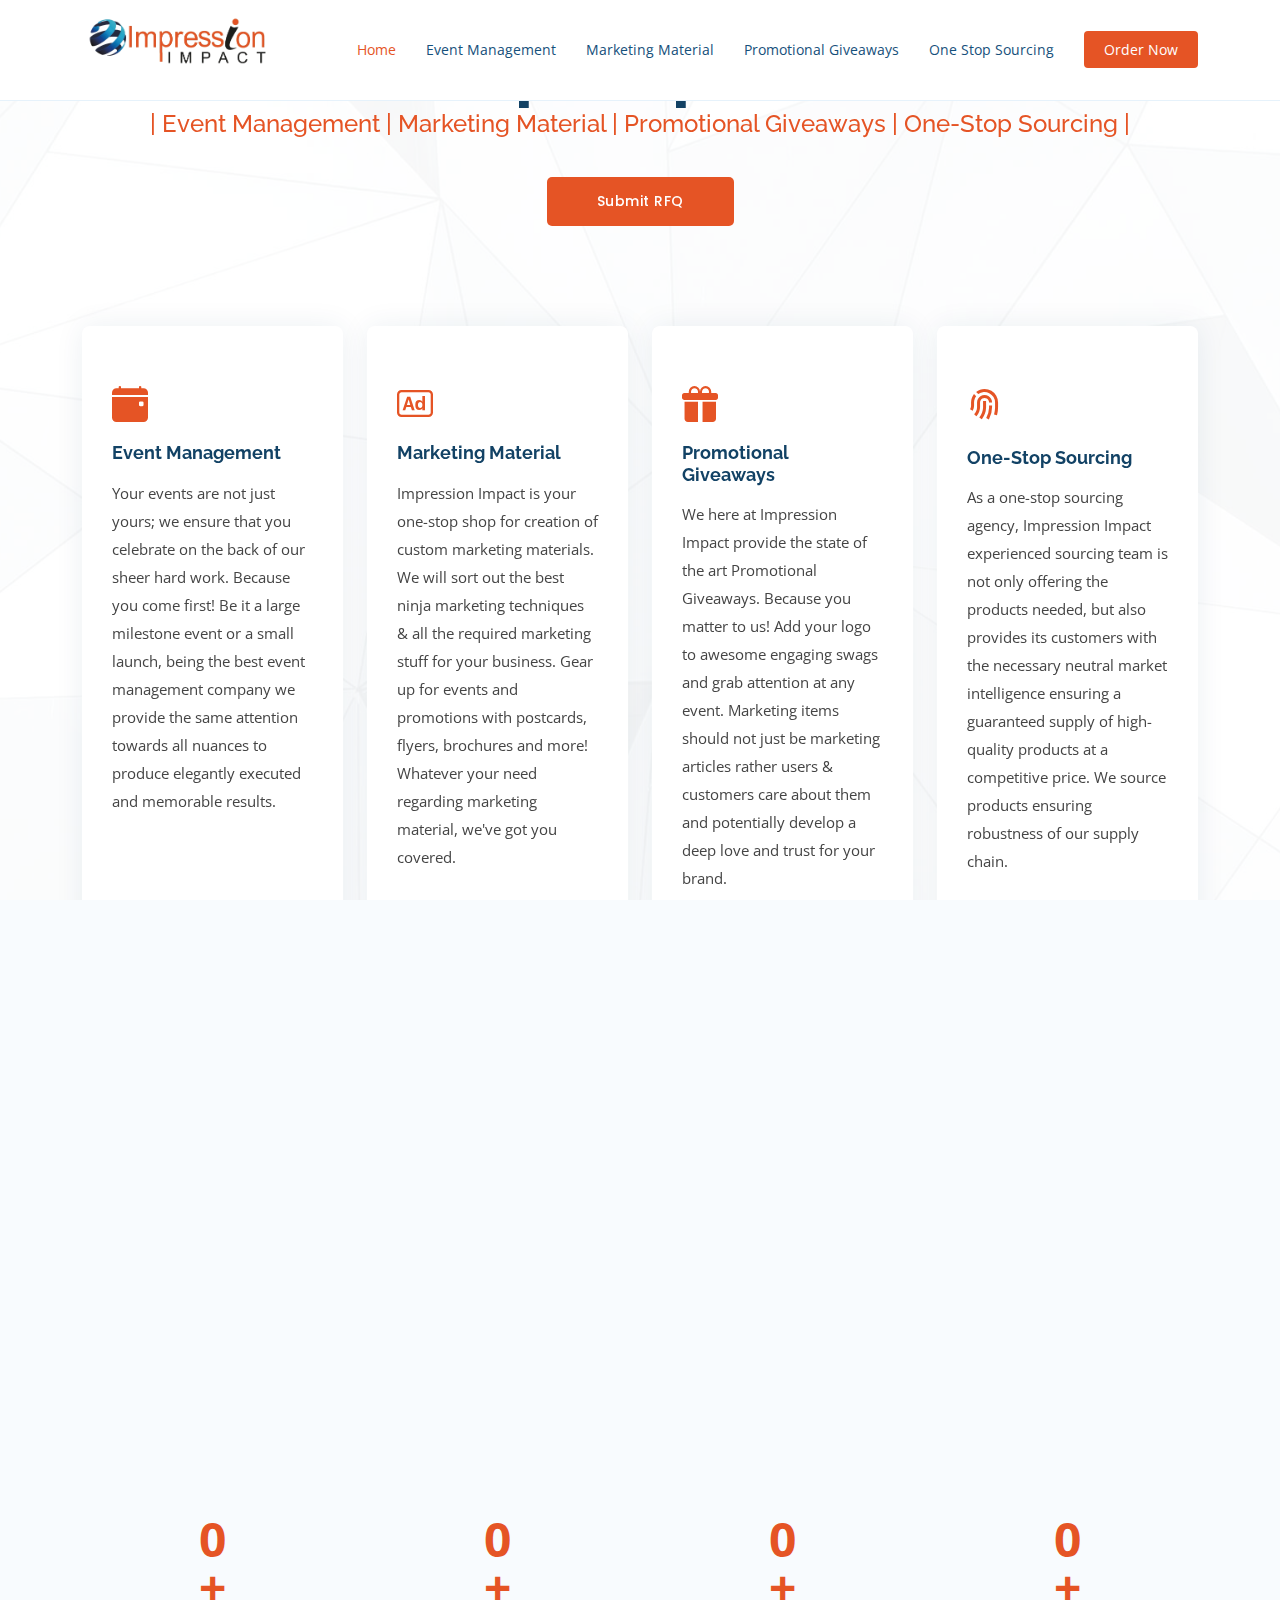
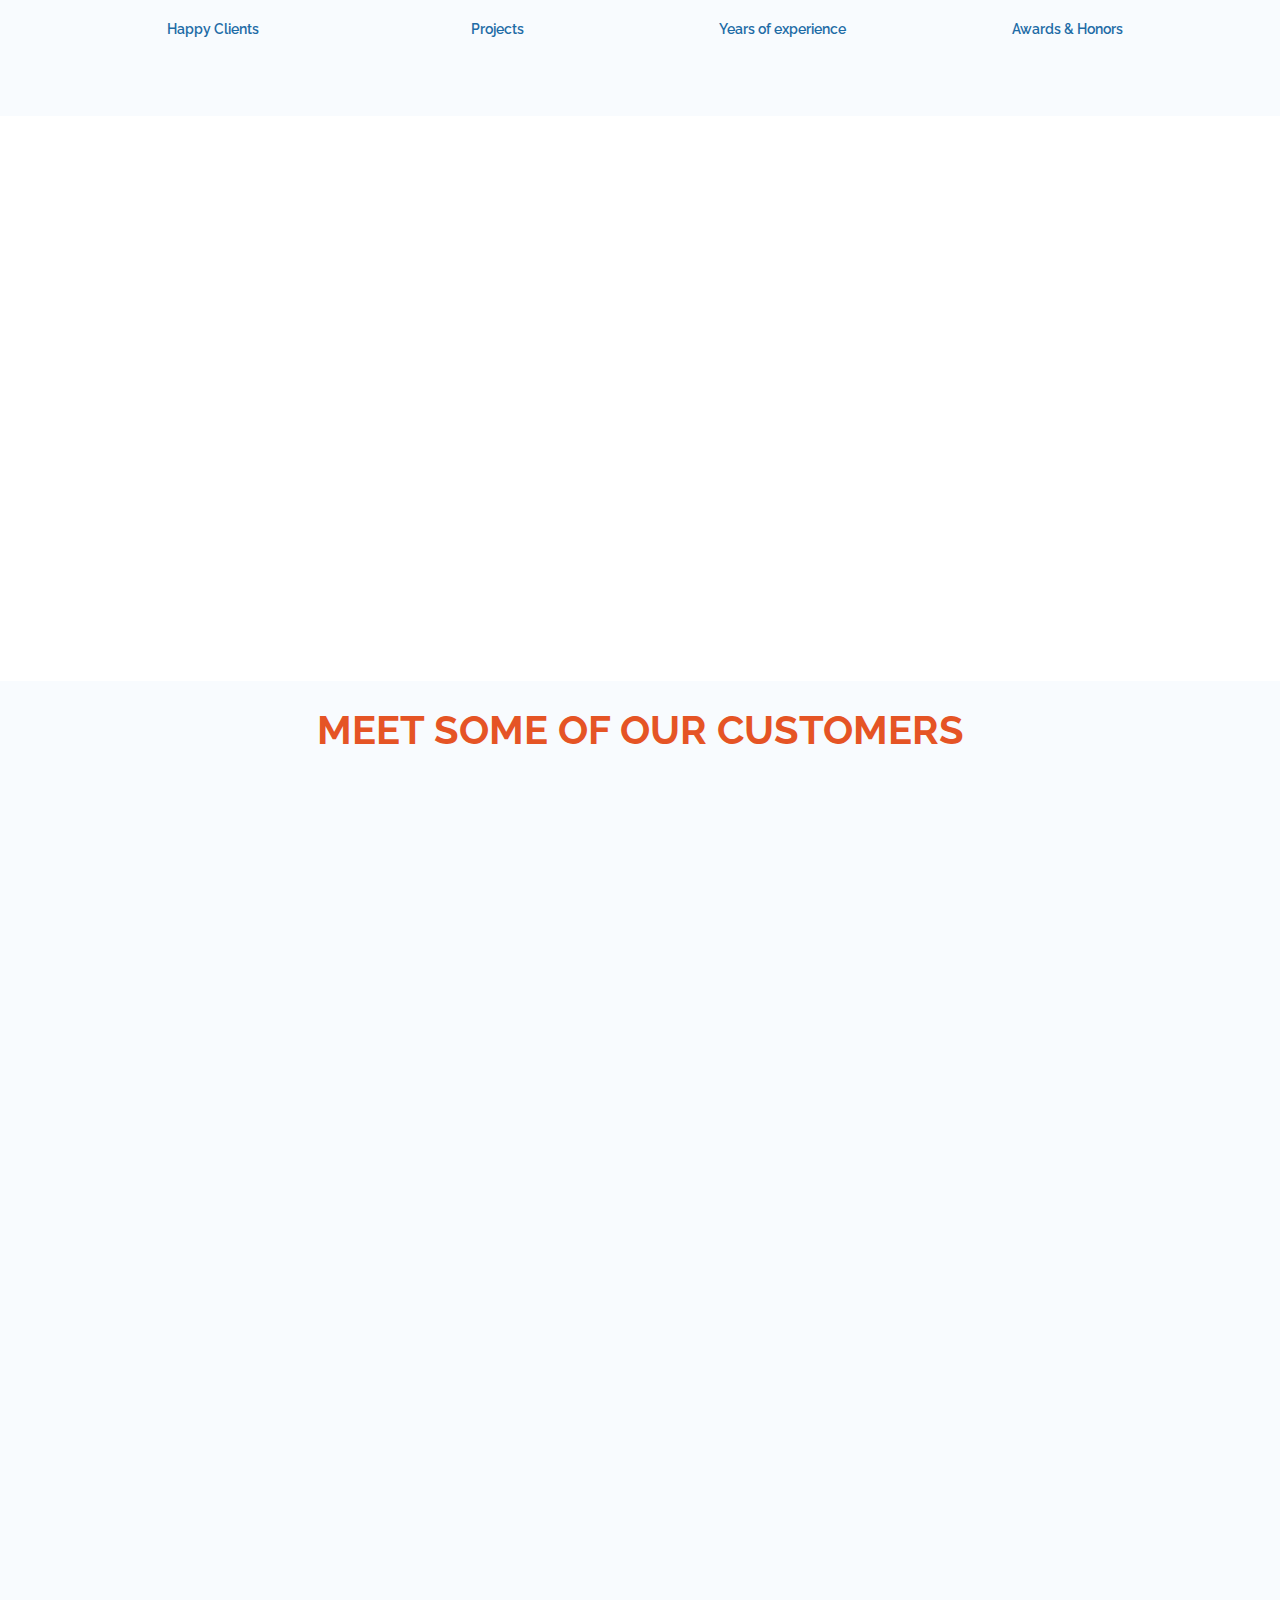
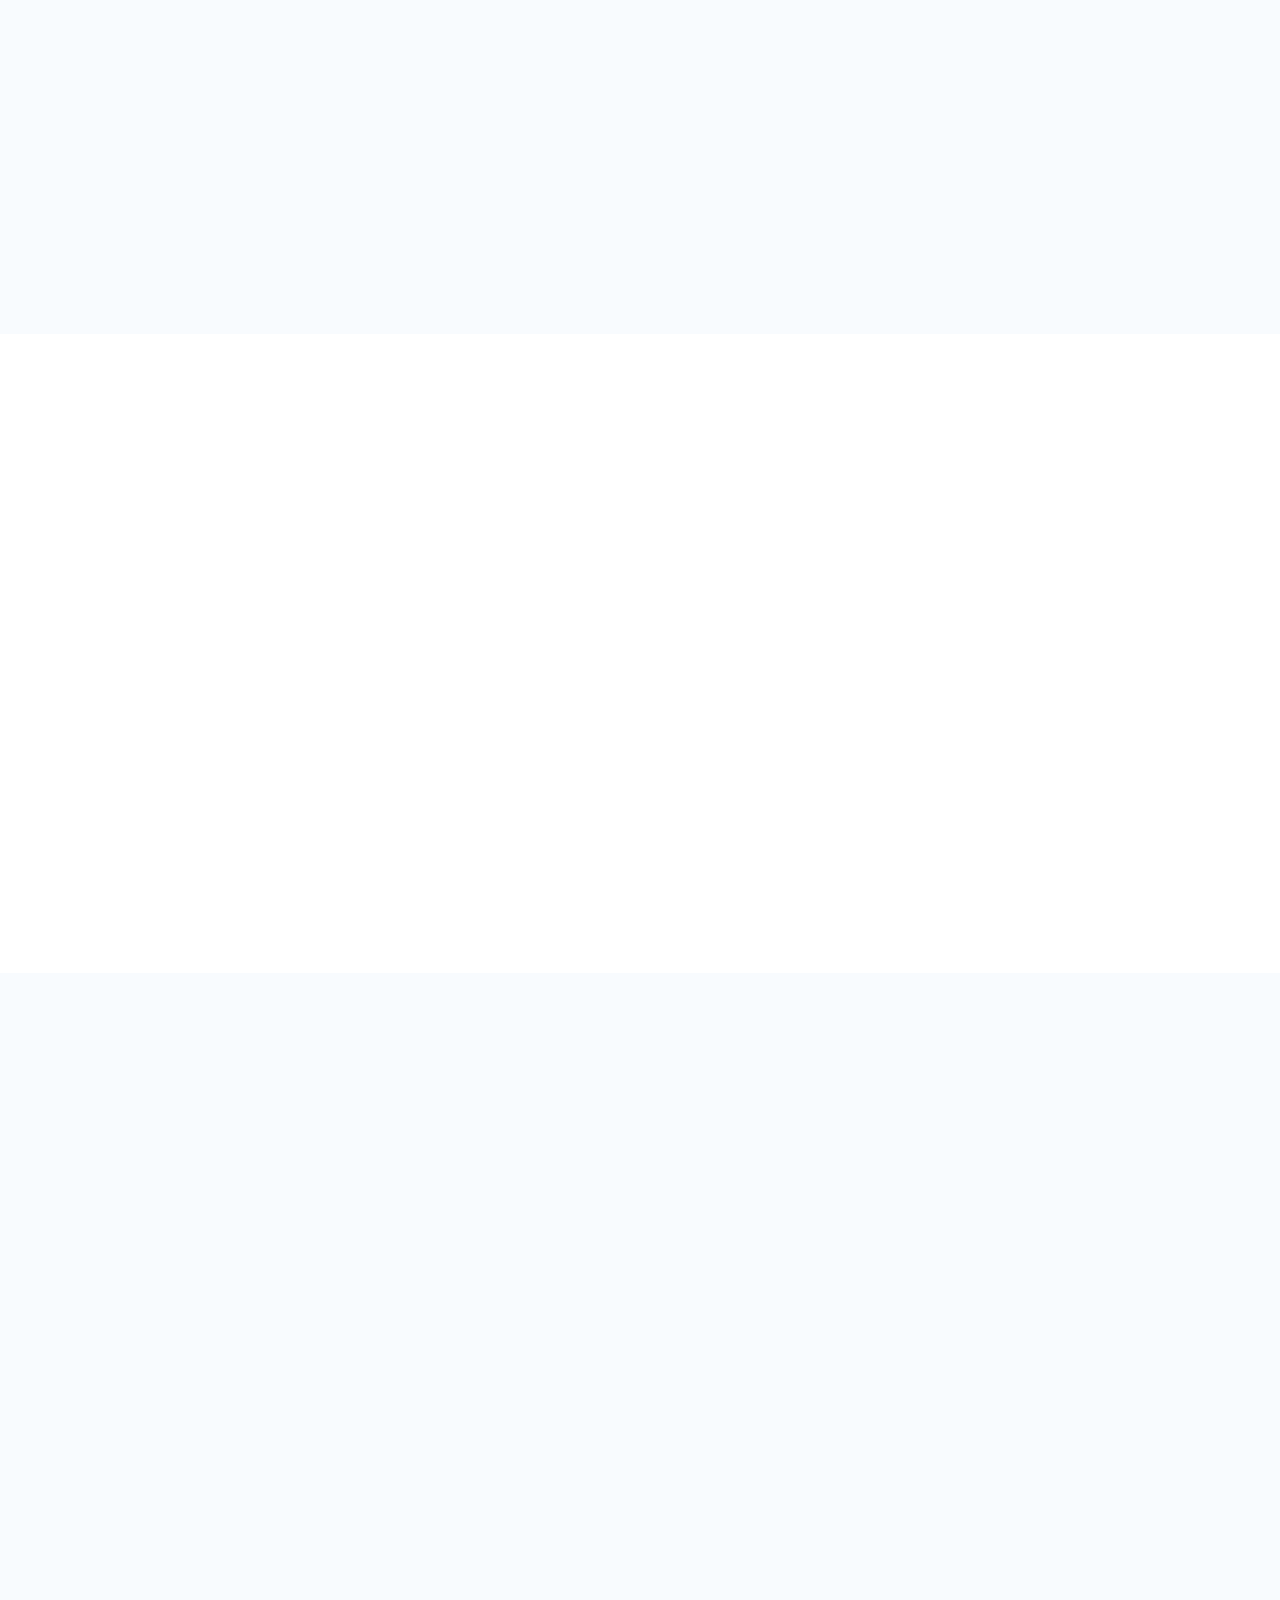
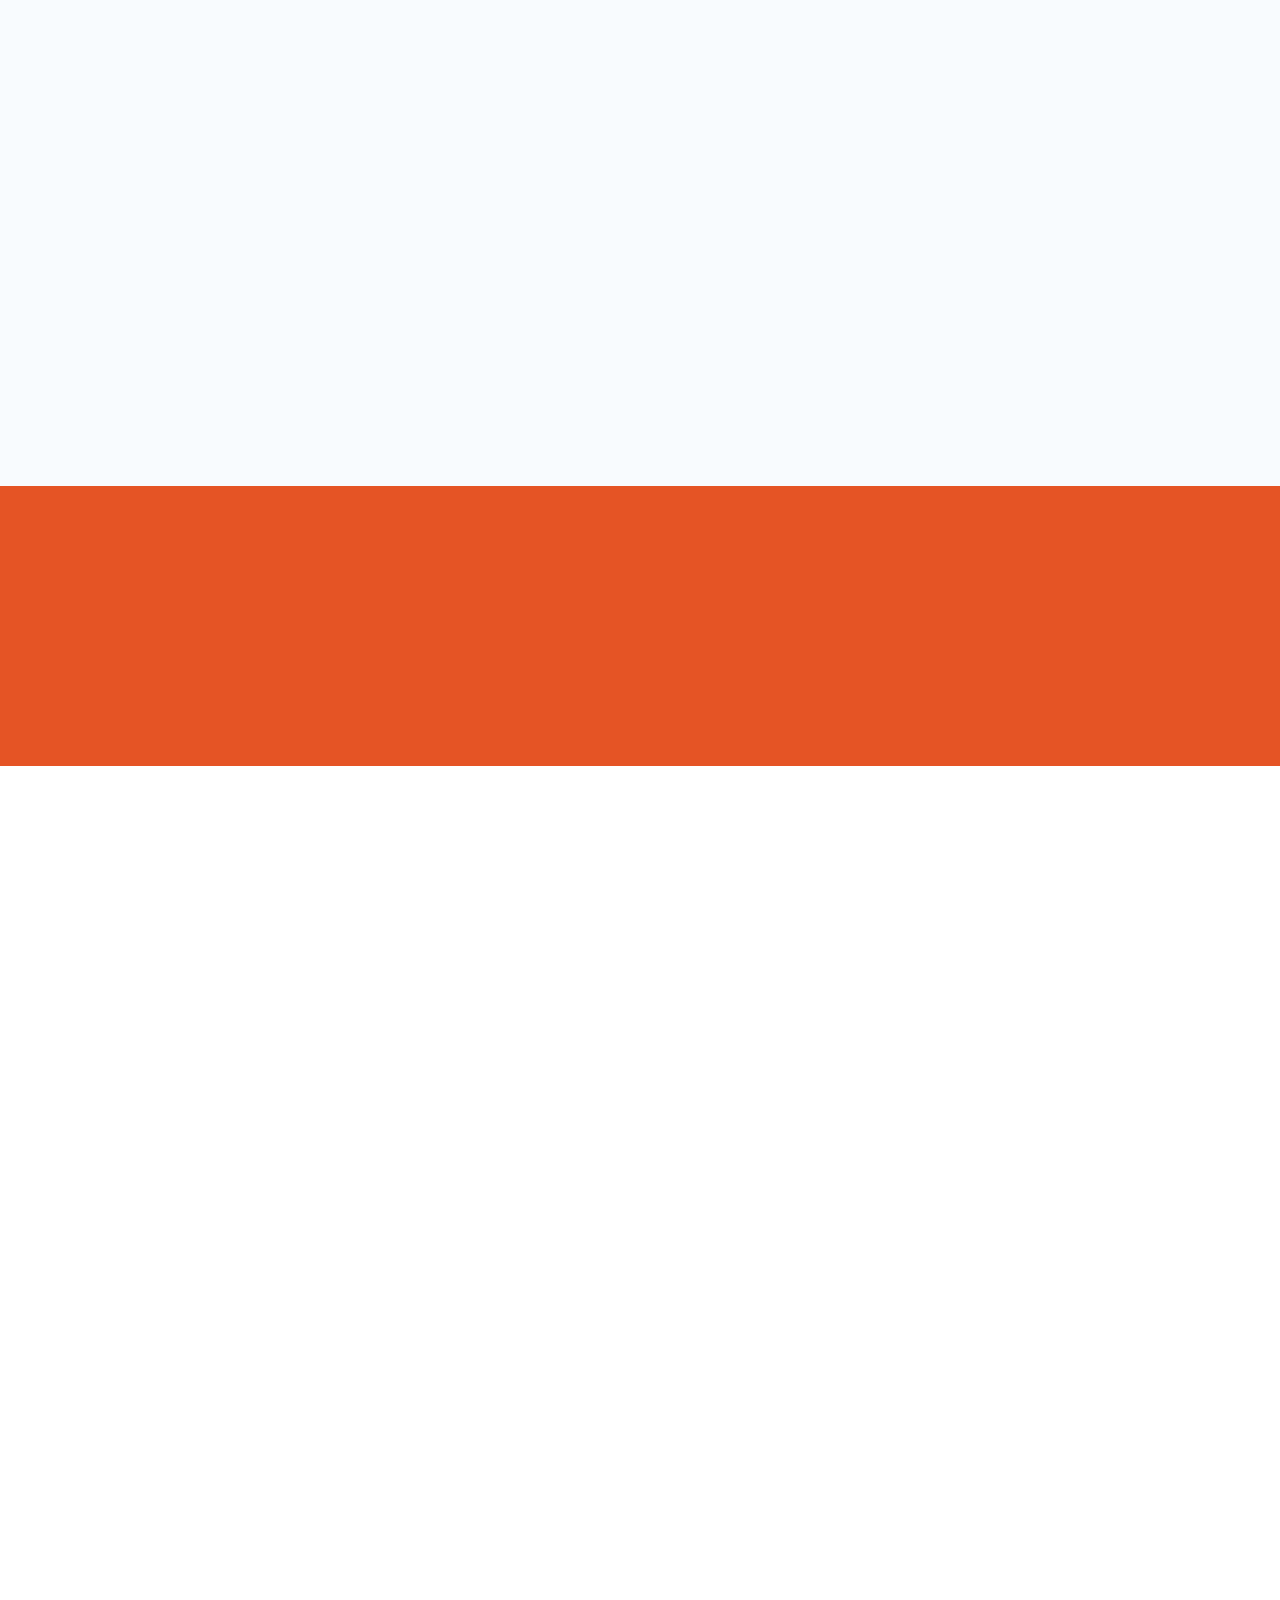
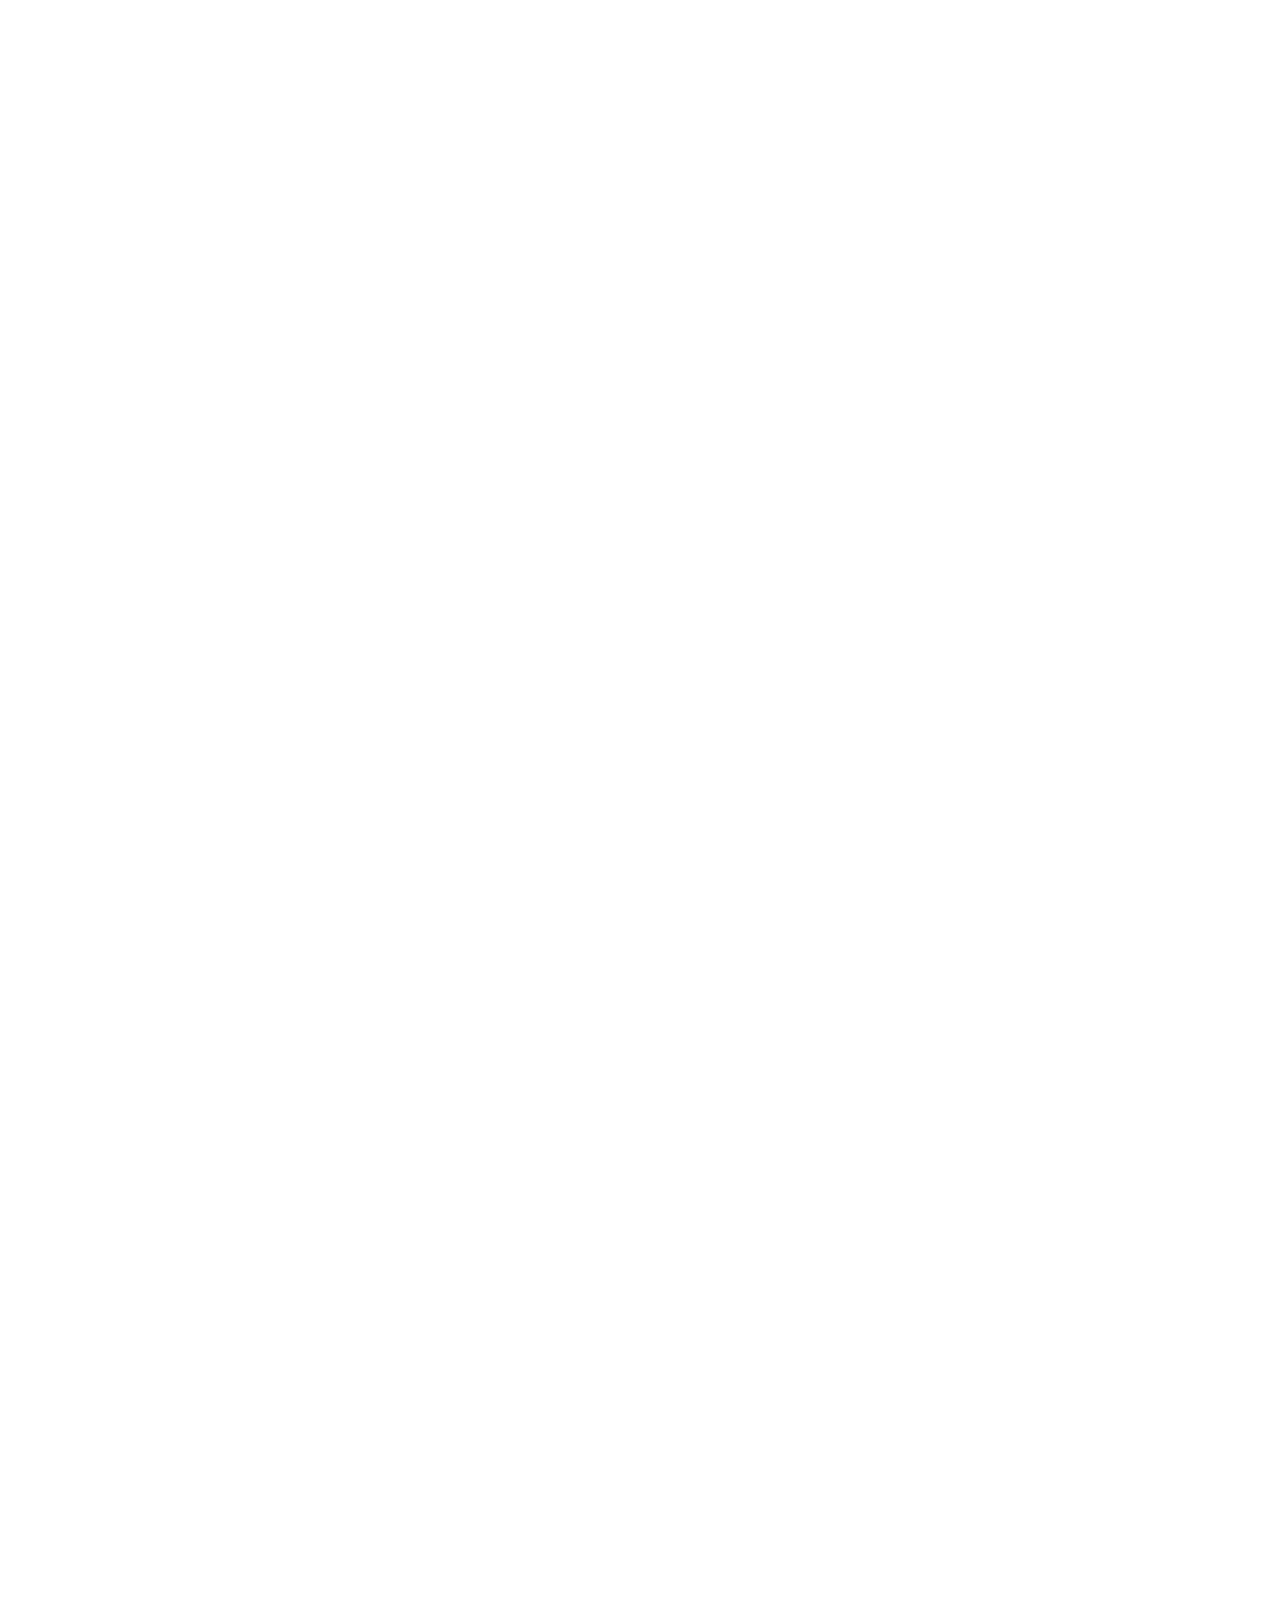
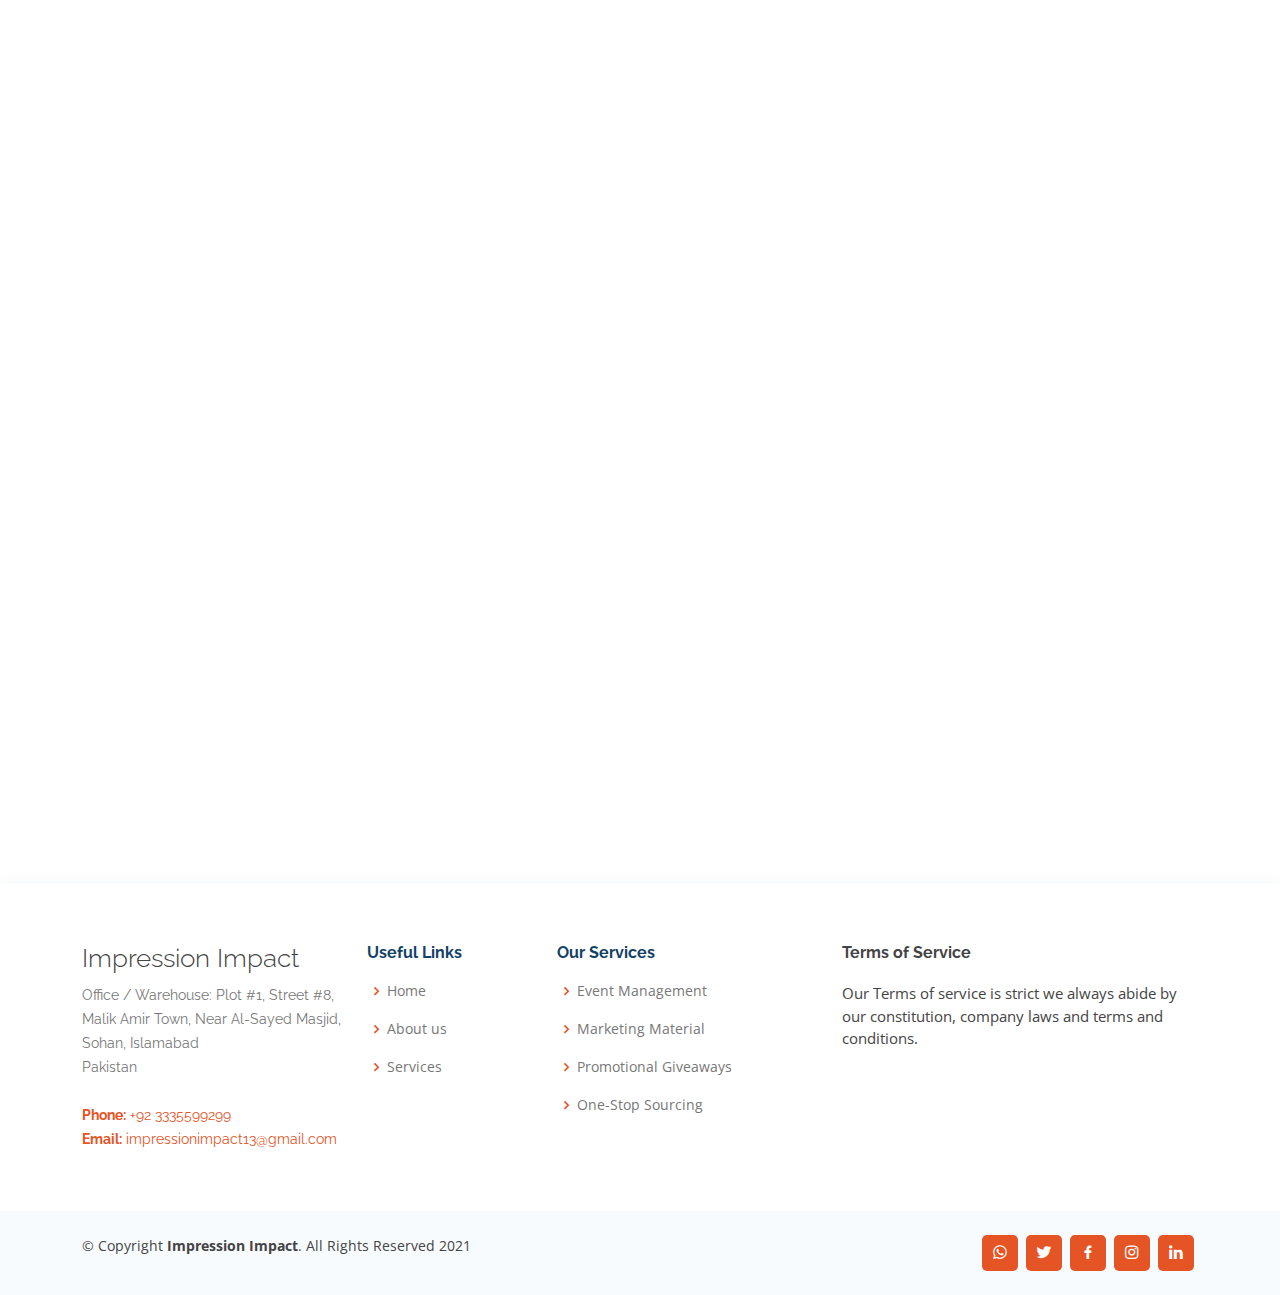
<file: index.html>
<!DOCTYPE html>
<html lang="en">
  <head>
    <meta charset="utf-8" />
    <meta content="width=device-width, initial-scale=1.0" name="viewport" />

    <!-- Title on the Favicon -->
    <title>Impression Impact</title>
    
    <!-- SEO description -->
    <meta content="Impression Impact is a leading marketing company. Your One-Stop Shop for 360° needs. Impression Impact majorly deals in Event Management, Marketing Material, Promotional Giveaways & One-Stop Sourcing." name="description" /> 
   
    <!-- SEO Keywords -->
    <meta content="Impression Impact, Impact, Impression, Impression Islamabad, Islamabad,Marketing agency, Event Management, Marketing Material, Promotional Giveaways, One-Stop Sourcing" name="keywords" />

    <!-- Favicons -->
    <link href="assets/img/favicon.svg" rel="icon" />
   

    <!-- Google Fonts -->
    <link
      href="https://fonts.googleapis.com/css?family=Open+Sans:300,300i,400,400i,600,600i,700,700i|Raleway:300,300i,400,400i,500,500i,600,600i,700,700i|Poppins:300,300i,400,400i,500,500i,600,600i,700,700i"
      rel="stylesheet"
    />

    <!-- Vendor CSS Files -->
    <link href="assets/vendor/aos/aos.css" rel="stylesheet" />
    <link
      href="assets/vendor/bootstrap/css/bootstrap.min.css"
      rel="stylesheet"
    />
    <link
      href="assets/vendor/bootstrap-icons/bootstrap-icons.css"
      rel="stylesheet"
    />
    <link href="assets/vendor/boxicons/css/boxicons.min.css" rel="stylesheet" />
    <link
      href="assets/vendor/glightbox/css/glightbox.min.css"
      rel="stylesheet"
    />
    <link href="assets/vendor/remixicon/remixicon.css" rel="stylesheet" />
    <link href="assets/vendor/swiper/swiper-bundle.min.css" rel="stylesheet" />

    <!-- Template Main CSS File -->
    <link href="assets/css/style.css" rel="stylesheet" />
  </head>

  <body>
    <!-- ======= Header ======= -->
    <header id="header" class="fixed-top">
      <div class="container d-flex align-items-center justify-content-between">
        <!-- <h1 class="logo"><a href="index.html">Impression Impact</a></h1> -->
        
        <!-- Uncomment below if you prefer to use an image logo --> 

        <a href="index.html" class="logo"><img src="assets/img/logo.png" alt="Impression Impact Logo" class="img-fluid">
        </a>

        <nav id="navbar" class="navbar">
          <ul>
            <li><a class="nav-link scrollto active" href="#hero">Home</a></li>
            
            <li><a class="nav-link scrollto " href="event.html" target="_blank">Event Management</a></li>
            <li><a class="nav-link scrollto " href="market.html" target="_blank">Marketing Material</a></li>
            <li><a class="nav-link scrollto " href="promotion.html" target="_blank">Promotional Giveaways
            </a></li>
            <li><a class="nav-link scrollto " href="one.html" target="_blank">One Stop Sourcing</a></li>

            <!-- <li><a class="nav-link scrollto" href="#about">About Us</a></li>
            <li><a class="nav-link scrollto" href="#services">Services</a></li> -->
            <!-- <li><a class="nav-link scrollto o" href="#portfolio">Portfolio</a></li> -->
            <!-- <li><a class="nav-link scrollto" href="#team">Team</a></li>
            <li><a class="nav-link scrollto" href="#pricing">Pricing</a></li>
            <li><a class="nav-link scrollto" href="#contact">Contact</a></li> -->

            <!-- Order Now Button to Whatsapp -->
            <li>
              <a class="getstarted scrollto" 
              href="https://api.whatsapp.com/send?phone=923335599299" target="_blank"> 
              Order Now
            </a>
          </li>
        
          </ul>

          <!-- Mobiel Navigation Ham-Burger Button -->
          <i class="bi bi-list mobile-nav-toggle"></i>
        </nav>
      </div>
    </header>
    <!-- End Header -->

    <!-- ======= Hero Section ======= -->
    <section id="hero" class="d-flex align-items-center">
      <div
        class="container position-relative"
        data-aos="fade-up"
        data-aos-delay="100"
      >
        <div class="row justify-content-center">
          <div class="text-center">
            <h1>Your One-Stop Shop for 360&#176; needs!</h1>
          </div>
          <br />
          <br />
          <br />
          <h4 class="text-center">
          <a href="event.html" target="_blank">| Event Management |</a>  
           <a href="market.html" target="_blank"> Marketing Material |</a>
           <a href="promotion.html" target="_blank">Promotional Giveaways |</a> 
           <a href="one.html" target="_blank">One-Stop Sourcing |</a> 
          </h4>
        </div>
        <div class="text-center">

          <!-- Cell Get Appointment Button -->
          <a 
          href="mailto:impressionimpact13@gmail.com" 
          class="btn-get-started scrollto"> 
          Submit RFQ
          </a>

        </div>

        <!-- End About Section -->

      



        <div class="row icon-boxes">
          <div
            class="col-md-6 col-lg-3 d-flex align-items-stretch mb-5 mb-lg-0"
            data-aos="zoom-in"
            data-aos-delay="200"
          >
            <div class="icon-box">
              <div class="icon">
                <i class="bi bi-calendar-event-fill"></i>
              </div>
              <h4 class="title"><a href="event.html" target="_blank">Event Management</a></h4>
              <p class="description">
                Your events are not just yours; we ensure that you celebrate on the back of our sheer hard work. Because you come first! Be it a large milestone event or a small launch, being the best event management company we provide the same attention towards all nuances to produce elegantly executed and memorable results.
              </p>
            </div>
          </div>

          <div
            class="col-md-6 col-lg-3 d-flex align-items-stretch mb-5 mb-lg-0"
            data-aos="zoom-in"
            data-aos-delay="300"
          >
            <div class="icon-box">
              <div class="icon"><i class="bi bi-badge-ad"></i></div>
              <h4 class="title"><a href="market.html" target="_blank">Marketing Material</a></h4>
              <p class="description">
                Impression Impact is your one-stop shop for creation of custom marketing materials.
                We will sort out the best ninja marketing techniques & all the required marketing stuff for your business.
                Gear up for events and promotions with postcards, flyers, brochures and more!
                Whatever your need regarding marketing material, we've got you covered.
              </p>
            </div>
          </div>

          <div
            class="col-md-6 col-lg-3 d-flex align-items-stretch mb-5 mb-lg-0"
            data-aos="zoom-in"
            data-aos-delay="400"
          >
            <div class="icon-box">
              <div class="icon"><i class="bi bi-gift-fill"></i></div>
              <h4 class="title"><a href="promotion.html" target="_blank">Promotional Giveaways</a></h4>
              <p class="description">
                We here at Impression Impact provide the state of the art
                Promotional Giveaways. Because you matter to us!
                Add your logo to awesome engaging swags and grab attention at any event.
                Marketing items should not just be marketing articles rather users & customers care about them and potentially develop a deep love and trust for your brand.
              </p>
            </div>
          </div>

          <div
            class="col-md-6 col-lg-3 d-flex align-items-stretch mb-5 mb-lg-0"
            data-aos="zoom-in"
            data-aos-delay="500"
          >
            <div class="icon-box">
              <div class="icon"><i class="ri-fingerprint-line"></i></div>
              <h4 class="title"><a href="one.html" target="_blank">One-Stop Sourcing</a></h4>
              <p class="description">
                As a one-stop sourcing agency, Impression Impact experienced sourcing team is not only offering the products needed, but also provides its customers with the necessary neutral market intelligence ensuring a guaranteed supply of high-quality products at a competitive price. We source products ensuring robustness of our supply chain.

              </p>
            </div>
          </div>
        </div>
      </div>
    </section>
    <!-- End Hero -->

    <main id="main">
      <!-- ======= About Section ======= -->
      
      <section id="about" class="about section-bg">
        <div class="container" data-aos="fade-up">
          <div class="row no-gutters">
            <div class="content col-xl-5 d-flex align-items-stretch">
              <div class="content">
                <h3>Who we are?</h3>
                <p>
                  Impression Impact is a leading marketing company. Your One-Stop Shop for 360° needs. A 360 degree agency with 20+ years of experience producing effective and enduring results in today's rapidly evolving marketplace. Impression Impact majorly deals in Event Management, Marketing Material, Promotional Giveaways & One-Stop Sourcing.
                </p>
                <a href="tel:+923335599299" class="about-btn"
                  ><span>Learn more about us 📞</span> <i class="bx bx-chevron-right"></i
                ></a>
              </div>
            </div>
            <div class="col-xl-7 d-flex align-items-stretch">
              <div class="icon-boxes d-flex flex-column justify-content-center">
                <div class="row">
                  <div
                    class="col-md-6 icon-box"
                    data-aos="fade-up"
                    data-aos-delay="100"
                  >
                    <i class="bx bx-location-plus"></i>
                    <h4>Our Headquarters</h4>
                    <p>
                      We are Islamabad based agency sourcing products nationwide.
                    </p>
                  </div>
                  <div
                    class="col-md-6 icon-box"
                    data-aos="fade-up"
                    data-aos-delay="200"
                  >
                    <i class="bx bx-target-lock"></i>
                    <h4>Our Aim</h4>
                    <p>
                      Our mission is simple; supply quality products to our distributors & customers and be identified as a trusted supplier.
                    </p>
                  </div>
                  <div
                    class="col-md-6 icon-box"
                    data-aos="fade-up"
                    data-aos-delay="300"
                  >
                    <i class="bx bx-bookmark-heart"></i>
                    <h4>Our Niche</h4>
                    <p>
                      Impression Impact majorly deals in Event Management, Marketing Material & Promotional Giveaways.
                    </p>
                  </div>
                  <div
                    class="col-md-6 icon-box"
                    data-aos="fade-up"
                    data-aos-delay="400"
                  >
                    <i class="bx bx-bullseye"></i>
                    <h4>Our Vision</h4>
                    <p>
                      We are always working to improve our range of products and adapt to industry requirements. We care about out customers!
                    </p>
                  </div>
                </div>
              </div>
              <!-- End .content-->
            </div>
          </div>
        </div>
      </section>
   
      <!-- ======= Counts Section ======= -->
      <section id="counts" class="counts section-bg">
        <div class="container">
          <div class="row justify-content-end">
            <div
              class="col-lg-3 col-md-5 col-6 d-md-flex align-items-md-stretch"
            >
              <div class="count-box">
                <span
                  data-purecounter-start="0"
                  data-purecounter-end="300"
                  data-purecounter-duration="10"
                  class="purecounter"
                ></span>
                <span>+</span>
                <p>Happy Clients</p>

              </div>
            </div>

            <div
              class="col-lg-3 col-md-5 col-6 d-md-flex align-items-md-stretch"
            >
              <div class="count-box">
                <span
                  data-purecounter-start="0"
                  data-purecounter-end="1000"
                  data-purecounter-duration="10"
                  class="purecounter"
                ></span> 
                <span>+</span>
                <p>Projects</p>
              </div>
            </div>

            <div
              class="col-lg-3 col-md-5 col-6 d-md-flex align-items-md-stretch"
            >
              <div class="count-box">
               
                <span
                  data-purecounter-start="0"
                  data-purecounter-end="20"
                  data-purecounter-duration="10"
                  class="purecounter" 
                ></span>
                <span>+</span>
                <p>Years of experience</p>
              </div>
            </div>

            <div
              class="col-lg-3 col-md-5 col-6 d-md-flex align-items-md-stretch"
            >
              <div class="count-box">
                <span
                  data-purecounter-start="0"
                  data-purecounter-end="20"
                  data-purecounter-duration="10"
                  class="purecounter"
                ></span>
                <span>+</span>
                <p>Awards & Honors</p>
              </div>
            </div>
          </div>
        </div>
      </section>
      <!-- End Counts Section -->
      

      <!-- ======= About Video Section ======= -->
      <section id="about-video" class="about-video">
        <div class="container" data-aos="fade-up">
  
          <div class="row">
  
            <div class="col-lg-6 video-box align-self-baseline" data-aos="fade-right" data-aos-delay="100">
              <img src="assets/img/about-video.jpg" class="img-fluid" alt="" style="border-radius: 10%;">
              <a href="https://www.youtube.com/watch?v=xQCmURpJHdA" class="glightbox play-btn mb-4" data-vbtype="video" data-autoplay="true"></a>
            </div>
  
            <div class="col-lg-6 pt-3 pt-lg-0 content" data-aos="fade-left" data-aos-delay="100">
              <h3>Hear about Impression Impact from a virtual Artificial Intelligence based lady!</h3>

              <p>
                Impression Impact is a leading marketing company. Your One-Stop Shop for 360° needs. Impression Impact majorly deals in Event Management, Marketing Material, Promotional Giveaways & One-Stop Sourcing.
              </p>
              
              <ul>
                <li><i class="bx bx-check-double"></i> Event Management</li>
                <li><i class="bx bx-check-double"></i> Marketing Material</li>
                <li><i class="bx bx-check-double"></i>Promotional Giveaways</li>
                <li><i class="bx bx-check-double"></i>One-Stop Sourcing</li>
              </ul>
              
            </div>
  
          </div>
  
        </div>
      </section>
      <!-- End About Video Section -->

      <!-- ======= Clients Section ======= -->
      <section id="clients" class="clients section-bg">
        <h3>MEET SOME OF OUR CUSTOMERS</h3>
        <br>
        <br>
        <div class="container">
          <div class="row">
            
            <div
              class="
               col-lg-4 col-md-10  col-14
                d-flex
                align-items-center
                justify-content-center
              "
              data-aos="zoom-in"
            >
              <img
                src="assets/img/clients/client-1.png"
                class="img-fluid"
                alt=""
              />
            </div>

            <div
              class="
               col-lg-4 col-md-10  col-14
                d-flex
                align-items-center
                justify-content-center
              "
              data-aos="zoom-in"
            >
              <img
                src="assets/img/clients/client-2.png"
                class="img-fluid"
                alt=""
              />
            </div>

            <div
              class="
               col-lg-4 col-md-10  col-14
                d-flex
                align-items-center
                justify-content-center
              "
              data-aos="zoom-in"
            >
              <img
                src="assets/img/clients/client-3.png"
                class="img-fluid"
                alt=""
              />
            </div>

            <div
              class="
               col-lg-4 col-md-10  col-14
                d-flex
                align-items-center
                justify-content-center
              "
              data-aos="zoom-in"
            >
              <img
                src="assets/img/clients/client-4.png"
                class="img-fluid"
                alt=""
              />
            </div>

            <div
              class="
               col-lg-4 col-md-10  col-14
                d-flex
                align-items-center
                justify-content-center
              "
              data-aos="zoom-in"
            >
              <img
                src="assets/img/clients/client-5.png"
                class="img-fluid"
                alt=""
              />
            </div>

            <div
              class="
               col-lg-4 col-md-10  col-14
                d-flex
                align-items-center
                justify-content-center
              "
              data-aos="zoom-in"
            >
              <img
                src="assets/img/clients/client-6.png"
                class="img-fluid"
                alt=""
              />
            </div>


            <div
              class="
               col-lg-4 col-md-10  col-14
                d-flex
                align-items-center
                justify-content-center
              "
              data-aos="zoom-in"
            >
              <img
                src="assets/img/clients/client-7.png"
                class="img-fluid"
                alt=""
              />
            </div>


            <div
              class="
               col-lg-4 col-md-10  col-14
                d-flex
                align-items-center
                justify-content-center
              "
              data-aos="zoom-in"
            >
              <img
                src="assets/img/clients/client-8.png"
                class="img-fluid"
                alt=""
              />
            </div>

            <div
              class="
               col-lg-4 col-md-10  col-14
                d-flex
                align-items-center
                justify-content-center
              "
              data-aos="zoom-in"
            >
              <img
                src="assets/img/clients/client-9.png"
                class="img-fluid"
                alt=""
              />
            </div>


            <div
              class="
               col-lg-4 col-md-10  col-14
                d-flex
                align-items-center
                justify-content-center
              "
              data-aos="zoom-in"
            >
              <img
                src="assets/img/clients/client-10.png"
                class="img-fluid"
                alt=""
              />
            </div>

            <div
              class="
               col-lg-4 col-md-10  col-14
                d-flex
                align-items-center
                justify-content-center
              "
              data-aos="zoom-in"
            >
              <img
                src="assets/img/clients/client-11.png"
                class="img-fluid"
                alt=""
              />
            </div>

            <div
              class="
               col-lg-4 col-md-10  col-14
                d-flex
                align-items-center
                justify-content-center
              "
              data-aos="zoom-in"
            >
              <img
                src="assets/img/clients/client-12.png"
                class="img-fluid"
                alt=""
              />
            </div>


            <div
              class="
               col-lg-4 col-md-10  col-14
                d-flex
                align-items-center
                justify-content-center
              "
              data-aos="zoom-in"
            >
              <img
                src="assets/img/clients/client-13.png"
                class="img-fluid"
                alt=""
              />
            </div>

            <div
              class="
               col-lg-4 col-md-10  col-14
                d-flex
                align-items-center
                justify-content-center
              "
              data-aos="zoom-in"
            >
              <img
                src="assets/img/clients/client-14.png"
                class="img-fluid"
                alt=""
              />
            </div>

            <div
              class="
               col-lg-4 col-md-10  col-14
                d-flex
                align-items-center
                justify-content-center
              "
              data-aos="zoom-in"
            >
              <img
                src="assets/img/clients/client-15.png"
                class="img-fluid"
                alt=""
              />
            </div>

            <div
              class="
               col-lg-4 col-md-10  col-14
                d-flex
                align-items-center
                justify-content-center
              "
              data-aos="zoom-in"
            >
              <img
                src="assets/img/clients/client-16.png"
                class="img-fluid"
                alt=""
              />
            </div>

            <div
              class="
               col-lg-4 col-md-10  col-14
                d-flex
                align-items-center
                justify-content-center
              "
              data-aos="zoom-in"
            >
              <img
                src="assets/img/clients/client-17.png"
                class="img-fluid"
                alt=""
              />
            </div>

            <div
              class="
               col-lg-4 col-md-10  col-14
                d-flex
                align-items-center
                justify-content-center
              "
              data-aos="zoom-in"
            >
              <img
                src="assets/img/clients/client-18.png"
                class="img-fluid"
                alt=""
              />
            </div>
          
          </div>
        </div>
      </section>
      <!-- End Clients Section -->

      <!-- ======= Testimonials Section ======= -->
      <section id="testimonials" class="testimonials">
        <div class="container" data-aos="fade-up">
          <div class="section-title">
            <h2>Testimonials of our Recent Clients</h2>
            <p>
              Testimonials of our previous clients are the validation proofs to
              the hard work we put in our services delivery.
            </p>
          </div>

          <div
            class="testimonials-slider swiper-container"
            data-aos="fade-up"
            data-aos-delay="100"
          >
            <div class="swiper-wrapper">
              <div class="swiper-slide">
                <div class="testimonial-item">
                  <p>
                    <i class="bx bxs-quote-alt-left quote-icon-left"></i>
                    Thank you so much for a job well done! I highly recommend Impression Impact to all out there!
                    <i class="bx bxs-quote-alt-right quote-icon-right"></i>
                  </p>
                  <img
                    src="assets/img/testimonials/testimonials-1.jpg"
                    class="testimonial-img"
                    alt=""
                  />
                  <h3>Maj Rashid Majeed</h3>
                  <h4>Regional HQ Islamabad, NADRA</h4>
                </div>
              </div>
              <!-- End testimonial item -->

              <div class="swiper-slide">
                <div class="testimonial-item">
                  <p>
                    <i class="bx bxs-quote-alt-left quote-icon-left"></i>
                    You guys are the best! Keep up the great work!
                    <i class="bx bxs-quote-alt-right quote-icon-right"></i>
                  </p>
                  <img
                    src="assets/img/testimonials/testimonials-2.jpg"
                    class="testimonial-img"
                    alt=""
                  />
                  <h3>Sheikh Rizwan</h3>
                  <h4>Country Education Lead, Microsoft</h4>
                </div>
              </div>
              <!-- End testimonial item -->

              <div class="swiper-slide">
                <div class="testimonial-item">
                  <p>
                    <i class="bx bxs-quote-alt-left quote-icon-left"></i>
                    I just wanted to let you know that it’s been great working with you. Love the quality of work, Kudos!
                    <i class="bx bxs-quote-alt-right quote-icon-right"></i>
                  </p>
                  <img
                    src="assets/img/testimonials/testimonials-3.jpg"
                    class="testimonial-img"
                    alt=""
                  />
                  <h3>Dr Saddiq</h3>
                  <h4>SB Pharma, Rawalpindi</h4>
                </div>
              </div>
              <!-- End testimonial item -->

              <div class="swiper-slide">
                <div class="testimonial-item">
                  <p>
                    <i class="bx bxs-quote-alt-left quote-icon-left"></i>
                    I just wanted to share a quick note and let you know that you guys do a really good job. I’m glad I decided to work with you. 
                    <i class="bx bxs-quote-alt-right quote-icon-right"></i>
                  </p>
                  <img
                    src="assets/img/testimonials/testimonials-4.jpg"
                    class="testimonial-img"
                    alt=""
                  />
                  <h3>Muhammad Ali</h3>
                  <h4>UNICEF, Islamabad</h4>
                </div>
              </div>
              <!-- End testimonial item -->

              <div class="swiper-slide">
                <div class="testimonial-item">
                  <p>
                    <i class="bx bxs-quote-alt-left quote-icon-left"></i>
                    You guys rocked on the launching event! Thanks for doing all in an elegant fashion!
                    <i class="bx bxs-quote-alt-right quote-icon-right"></i>
                  </p>
                  <img
                    src="assets/img/testimonials/testimonials-5.jpg"
                    class="testimonial-img"
                    alt=""
                  />
                  <h3>Sabaz Ali</h3>
                  <h4>Islamic Relief, Islamabad</h4>
                </div>
              </div>
              <!-- End testimonial item -->
            </div>
            <div class="swiper-pagination"></div>
          </div>
        </div>
      </section>
      <!-- End Testimonials Section -->

      <!-- ======= Services Section ======= -->
      <section id="services" class="services section-bg">
        <div class="container" data-aos="fade-up">
          <div class="section-title">
            <h2>SERVICES</h2>
            <p>
              We provide state of the art services in our genre. Indeed we are the Industry leaders!
            </p>
          </div>

          <div class="row">
            <div
              class="col-lg-4 col-md-6 d-flex align-items-stretch mt-4 mt-md-0"
              data-aos="zoom-in"
              data-aos-delay="200"
            >
              <div class="icon-box iconbox-blue">
                <div class="icon">
                  <svg
                    width="100"
                    height="100"
                    viewBox="0 0 600 600"
                    xmlns="http://www.w3.org/2000/svg"
                  >
                    <path
                      stroke="none"
                      stroke-width="0"
                      fill="#f5f5f5"
                      d="M300,582.0697525312426C382.5290701553225,586.8405444964366,449.9789794690241,525.3245884688669,502.5850820975895,461.55621195738473C556.606425686781,396.0723002908107,615.8543463187945,314.28637112970534,586.6730223649479,234.56875336149918C558.9533121215079,158.8439757836574,454.9685369536778,164.00468322053177,381.49747125262974,130.76875717737553C312.15926192815925,99.40240125094834,248.97055460311594,18.661163978235184,179.8680185752513,50.54337015887873C110.5421016452524,82.52863877960104,119.82277516462835,180.83849132639028,109.12597500060166,256.43424936330496C100.08760227029461,320.3096726198365,92.17705696193138,384.0621239912766,124.79988738764834,439.7174275375508C164.83382741302287,508.01625554203684,220.96474134820875,577.5009287672846,300,582.0697525312426"
                    ></path>
                  </svg>
                  <i class="bi bi-calendar-event-fill"></i>
                </div>
                <h4><a href="event.html" target="_blank">Event Management</a></h4>
                <p>
                  Event Management lies at the core of our values and vibes. We
                  provide the state of the art event management and be a perfect
                  fit for all your chores. 
                </p>
              </div>
            </div>

            <div
              class="col-lg-4 col-md-6 d-flex align-items-stretch mt-4 mt-md-0"
              data-aos="zoom-in"
              data-aos-delay="200"
            >
              <div class="icon-box iconbox-orange">
                <div class="icon">
                  <svg
                    width="100"
                    height="100"
                    viewBox="0 0 600 600"
                    xmlns="http://www.w3.org/2000/svg"
                  >
                    <path
                      stroke="none"
                      stroke-width="0"
                      fill="#f5f5f5"
                      d="M300,582.0697525312426C382.5290701553225,586.8405444964366,449.9789794690241,525.3245884688669,502.5850820975895,461.55621195738473C556.606425686781,396.0723002908107,615.8543463187945,314.28637112970534,586.6730223649479,234.56875336149918C558.9533121215079,158.8439757836574,454.9685369536778,164.00468322053177,381.49747125262974,130.76875717737553C312.15926192815925,99.40240125094834,248.97055460311594,18.661163978235184,179.8680185752513,50.54337015887873C110.5421016452524,82.52863877960104,119.82277516462835,180.83849132639028,109.12597500060166,256.43424936330496C100.08760227029461,320.3096726198365,92.17705696193138,384.0621239912766,124.79988738764834,439.7174275375508C164.83382741302287,508.01625554203684,220.96474134820875,577.5009287672846,300,582.0697525312426"
                    ></path>
                  </svg>
                  <i class="bi bi-badge-ad"></i>
                </div>
                <h4><a href="market.html" target="_blank">Marketing Material</a></h4>
                <p>
                  We will sort out the best ninja marketing techniques & all the
                  required marketing stuff for your business!
                </p>
              </div>
            </div>

            <div
              class="col-lg-4 col-md-6 d-flex align-items-stretch mt-4 mt-lg-0"
              data-aos="zoom-in"
              data-aos-delay="300"
            >
              <div class="icon-box iconbox-pink">
                <div class="icon">
                  <svg
                    width="100"
                    height="100"
                    viewBox="0 0 600 600"
                    xmlns="http://www.w3.org/2000/svg"
                  >
                    <path
                      stroke="none"
                      stroke-width="0"
                      fill="#f5f5f5"
                      d="M300,541.5067337569781C382.14930387511276,545.0595476570109,479.8736841581634,548.3450877840088,526.4010558755058,480.5488172755941C571.5218469581645,414.80211281144784,517.5187510058486,332.0715597781072,496.52539010469104,255.14436215662573C477.37192572678356,184.95920475031193,473.57363656557914,105.61284051026155,413.0603344069578,65.22779650032875C343.27470386102294,18.654635553484475,251.2091493199835,5.337323636656869,175.0934190732945,40.62881213300186C97.87086631185822,76.43348514350839,51.98124368387456,156.15599469081315,36.44837278890362,239.84606092416172C21.716077023791087,319.22268207091537,43.775223500013084,401.1760424656574,96.891909868211,461.97329694683043C147.22146801428983,519.5804099606455,223.5754009179313,538.201503339737,300,541.5067337569781"
                    ></path>
                  </svg>
                  <i class="bi bi-gift-fill"></i>
                </div>
                <h4><a href="promotion.html" target="_blank">Promotional Giveaways</a></h4>
                <p>
                  We here at Impression Impact provide the state of the art
                Promotional Giveaways. Add your logo to awesome engaging swags and grab attention at any event.
              </p>
                </p>
              </div>
            </div>

            <div
              class="col-lg-4 col-md-6 d-flex align-items-stretch mt-4"
              data-aos="zoom-in"
              data-aos-delay="100"
            >
              <div class="icon-box iconbox-yellow">
                <div class="icon">
                  <svg
                    width="100"
                    height="100"
                    viewBox="0 0 600 600"
                    xmlns="http://www.w3.org/2000/svg"
                  >
                    <path
                      stroke="none"
                      stroke-width="0"
                      fill="#f5f5f5"
                      d="M300,503.46388370962813C374.79870501325706,506.71871716319447,464.8034551963731,527.1746412648533,510.4981551193396,467.86667711651364C555.9287308511215,408.9015244558933,512.6030010748507,327.5744911775523,490.211057578863,256.5855673507754C471.097692560561,195.9906835881958,447.69079081568157,138.11976852964426,395.19560036434837,102.3242989838813C329.3053358748298,57.3949838291264,248.02791733380457,8.279543830951368,175.87071277845988,42.242879143198664C103.41431057327972,76.34704239035025,93.79494320519305,170.9812938413882,81.28167332365135,250.07896920659033C70.17666984294237,320.27484674793965,64.84698225790005,396.69656628748305,111.28512138212992,450.4950937839243C156.20124167950087,502.5303643271138,231.32542653798444,500.4755392045468,300,503.46388370962813"
                    ></path>
                  </svg>
                  <i class="bx bx-layer"></i>
                </div>
                <h4><a href="one.html" target="_blank">One-Stop Sourcing</a></h4>
                <p>
                  We source products ensuring robustness of our supply chain. One stop sourcing is our strength and we always strive hard to achieve the pinnacle!
                </p>
              </div>
            </div>

            <div
              class="col-lg-4 col-md-6 d-flex align-items-stretch mt-4"
              data-aos="zoom-in"
              data-aos-delay="200"
            >
              <div class="icon-box iconbox-red">
                <div class="icon">
                  <svg
                    width="100"
                    height="100"
                    viewBox="0 0 600 600"
                    xmlns="http://www.w3.org/2000/svg"
                  >
                    <path
                      stroke="none"
                      stroke-width="0"
                      fill="#f5f5f5"
                      d="M300,532.3542879108572C369.38199826031484,532.3153073249985,429.10787420159085,491.63046689027357,474.5244479745417,439.17860296908856C522.8885846962883,383.3225815378663,569.1668002868075,314.3205725914397,550.7432151929288,242.7694973846089C532.6665558377875,172.5657663291529,456.2379748765914,142.6223662098291,390.3689995646985,112.34683881706744C326.66090330228417,83.06452184765237,258.84405631176094,53.51806209861945,193.32584062364296,78.48882559362697C121.61183558270385,105.82097193414197,62.805066853699245,167.19869350419734,48.57481801355237,242.6138429142374C34.843463184063346,315.3850353017275,76.69343916112496,383.4422959591041,125.22947124332185,439.3748458443577C170.7312796277747,491.8107796887764,230.57421082200815,532.3932930995766,300,532.3542879108572"
                    ></path>
                  </svg>
                  <i class="bx bx-printer"></i>
                </div>
                <h4><a href="promotion.html" target="_blank">Printing & Packaging</a></h4>
                <p>
                  Printing all sort of marketing material and packaging them elegantly is a key process in all our services, we care about it as it impacts you!
                </p>
              </div>
            </div>

            <div
              class="col-lg-4 col-md-6 d-flex align-items-stretch mt-4"
              data-aos="zoom-in"
              data-aos-delay="300"
            >
              <div class="icon-box iconbox-teal">
                <div class="icon">
                  <svg
                    width="100"
                    height="100"
                    viewBox="0 0 600 600"
                    xmlns="http://www.w3.org/2000/svg"
                  >
                    <path
                      stroke="none"
                      stroke-width="0"
                      fill="#f5f5f5"
                      d="M300,566.797414625762C385.7384707136149,576.1784315230908,478.7894351017131,552.8928747891023,531.9192734346935,484.94944893311C584.6109503024035,417.5663521118492,582.489472248146,322.67544863468447,553.9536738515405,242.03673114598146C529.1557734026468,171.96086150256528,465.24506316201064,127.66468636344209,395.9583748389544,100.7403814666027C334.2173773831606,76.7482773500951,269.4350130405921,84.62216499799875,207.1952322260088,107.2889140133804C132.92018162631612,134.33871894543012,41.79353780512637,160.00259165414826,22.644507872594943,236.69541883565114C3.319112789854554,314.0945973066697,72.72355303640163,379.243833228382,124.04198916343866,440.3218312028393C172.9286146004772,498.5055451809895,224.45579914871206,558.5317968840102,300,566.797414625762"
                    ></path>
                  </svg>
                  <i class="bx bx-arch"></i>
                </div>
                <h4><a href="event.html" target="_blank">Expo Launches</a></h4>
                <p>
                  Expos, launching & inaugural events are the key happenings for any firm that's why we put 100% to provide leverage to these events because we believe that first Impression Impact the last!
                </p>
              </div>
            </div>
          </div>
        </div>
      </section>
      <!-- End Sevices Section -->

      <!-- ======= Cta Section ======= -->
      <section id="cta" class="cta">
        <div class="container" data-aos="zoom-in">
          <div class="text-center">
            <h3>So, What are you waiting for? </h3>
            <p>
            We offer multi-genre services to ease you with all the stuff which teases you alot!
            <br>
            Come! visit or reach out to us to via social ways to know more about us!  
            </p>
            <a class="cta-btn" href="mailto:impressionimpact13@gmail.com" target="_blank">Submit RFQ</a> 
            <!-- Email CTA -->
          </div>
        </div>
      </section>
      <!-- End Cta Section -->



      <!-- ======= Image Gallery Section ======= -->
      
      <!-- Image Gallery End -->
      <!-- ======= Portfolio Section ======= -->
    <section id="portfolio" class="portfolio">
      <div class="container" data-aos="fade-up">

        <div class="section-title">
          <h2>PORTFOLIO</h2>
          <p>Our Past Iconoclast products & services are the testaments to our great dedication towards customer's success and in order to leverage our services upto the pinnacle!</p>
        </div>

        <div class="row" data-aos="fade-up" data-aos-delay="150">
          <div class="col-lg-12 d-flex justify-content-center">
            <ul id="portfolio-flters">
              <li data-filter="*" class="filter-active">All</li>
              <li data-filter=".filter-event">Event Marketing</li>
              <li data-filter=".filter-market">Marketing Material</li>
              <li data-filter=".filter-promotion">Promotional Giveaways</li>
              <li data-filter=".filter-one">One Stop Sourcing</li>
            </ul>
          </div>
        </div>

        <div class="row portfolio-container" data-aos="fade-up" data-aos-delay="300">

          <div class="col-lg-4 col-md-6 portfolio-item filter-event">
            <div class="portfolio-wrap">
              <img
                src="assets/img/portfolio/events/(10).jpg"
                class="img-fluid"
                alt=""
              />
              <div class="portfolio-info">
                <h4>Tech Conferences</h4>
                <p>Tech Conferences</p>
                <div class="portfolio-links">
                  <a
                    href="assets/img/portfolio/events/(10).jpg"
                    data-gallery="portfolioGallery"
                    class="portfolio-lightbox"
                    title="Tech Conferences"
                    ><i class="bi bi-eye"></i>Preview</a
                  >
                </div>
              </div>
            </div>
          </div>

          <div class="col-lg-4 col-md-6 portfolio-item filter-event">
            <div class="portfolio-wrap">
              <img
                src="assets/img/portfolio/events/(11).jpg"
                class="img-fluid"
                alt=""
              />
              <div class="portfolio-info">
                <h4>Music Concerts</h4>
                <p>Music Concerts</p>
                <div class="portfolio-links">
                  <a
                    href="assets/img/portfolio/events/(11).jpg "
                    data-gallery="portfolioGallery"
                    class="portfolio-lightbox"
                    title="Music Concerts"
                    ><i class="bi bi-eye"></i>Preview</a
                  >
                </div>
              </div>
            </div>
          </div>

          <div class="col-lg-4 col-md-6 portfolio-item filter-event">
            <div class="portfolio-wrap">
              <img
                src="assets/img/portfolio/events/(3).jpg"
                class="img-fluid"
                alt=""
              />
              <div class="portfolio-info">
                <h4>Corporate Meetups</h4>
                <p>Corporate Meetups</p>
                <div class="portfolio-links">
                  <a
                    href="assets/img/portfolio/events/(3).jpg "
                    data-gallery="portfolioGallery"
                    class="portfolio-lightbox"
                    title="Corporate Meetups"
                    ><i class="bi bi-eye"></i>Preview</a
                  >
                </div>
              </div>
            </div>
          </div>

          <div class="col-lg-4 col-md-6 portfolio-item filter-event">
            <div class="portfolio-wrap">
              <img
                src="assets/img/portfolio/events/(4).jpg"
                class="img-fluid"
                alt=""
              />
              <div class="portfolio-info">
                <h4>Delegate Meetups</h4>
                <p>Delegate Meetups</p>
                <div class="portfolio-links">
                  <a
                    href="assets/img/portfolio/events/(4).jpg "
                    data-gallery="portfolioGallery"
                    class="portfolio-lightbox"
                    title="Delegate Meetups"
                    ><i class="bi bi-eye"></i>Preview</a
                  >
                </div>
              </div>
            </div>
          </div>

          <div class="col-lg-4 col-md-6 portfolio-item filter-event">
            <div class="portfolio-wrap">
              <img
                src="assets/img/portfolio/events/(5).jpg"
                class="img-fluid"
                alt=""
              />
              <div class="portfolio-info">
                <h4>Conferences</h4>
                <p>Conferences</p>
                <div class="portfolio-links">
                  <a
                    href="assets/img/portfolio/events/(5).jpg "
                    data-gallery="portfolioGallery"
                    class="portfolio-lightbox"
                    title="Conferences"
                    ><i class="bi bi-eye"></i>Preview</a
                  >
                </div>
              </div>
            </div>
          </div>


          <div class="col-lg-4 col-md-6 portfolio-item filter-market">
            <div class="portfolio-wrap">
              <img
                src="assets/img/portfolio/market/(1).jpg"
                class="img-fluid"
                alt=""
              />
              <div class="portfolio-info">
                <h4>Paper Coasters</h4>
                <p>Paper Coasters</p>
                <div class="portfolio-links">
                  <a
                    href="assets/img/portfolio/market/(1).jpg"
                    data-gallery="portfolioGallery"
                    class="portfolio-lightbox"
                    title="Paper Coasters"
                  >
                    <i class="bi bi-eye"></i>Preview
                  </a>
                </div>
              </div>
            </div>
          </div>

          <div class="col-lg-4 col-md-6 portfolio-item filter-market">
            <div class="portfolio-wrap">
              <img
                src="assets/img/portfolio/market/(2).jpg"
                class="img-fluid"
                alt=""
              />
              <div class="portfolio-info">
                <h4>Design Articles</h4>
                <p>Design Articles</p>
                <div class="portfolio-links">
                  <a
                    href="assets/img/portfolio/market/(2).jpg"
                    data-gallery="portfolioGallery"
                    class="portfolio-lightbox"
                    title="Design Articles"
                    ><i class="bi bi-eye"></i>Preview</a
                  >
                </div>
              </div>
            </div>
          </div>

          <div class="col-lg-4 col-md-6 portfolio-item filter-market">
            <div class="portfolio-wrap">
              <img
                src="assets/img/portfolio/market/(3).jpg"
                class="img-fluid"
                alt=""
              />
              <div class="portfolio-info">
                <h4>Booklets</h4>
                <p>Booklets</p>
                <div class="portfolio-links">
                  <a
                    href="assets/img/portfolio/market/(3).jpg"
                    data-gallery="portfolioGallery"
                    class="portfolio-lightbox"
                    title="Booklets"
                    ><i class="bi bi-eye"></i>Preview</a
                  >
                </div>
              </div>
            </div>
          </div>

          

          <div class="col-lg-4 col-md-6 portfolio-item filter-market">
            <div class="portfolio-wrap">
              <img
                src="assets/img/portfolio/market/(4).jpg"
                class="img-fluid"
                alt=""
              />
              <div class="portfolio-info">
                <h4>T-Shirts</h4>
                <p>T-Shirts</p>
                <div class="portfolio-links">
                  <a
                    href="assets/img/portfolio/market/(4).jpg "
                    data-gallery="portfolioGallery"
                    class="portfolio-lightbox"
                    title="T-Shirts"
                    ><i class="bi bi-eye"></i>Preview</a
                  >
                </div>
              </div>
            </div>
          </div>

          <div class="col-lg-4 col-md-6 portfolio-item filter-market">
            <div class="portfolio-wrap">
              <img
                src="assets/img/portfolio/market/(5).jpg"
                class="img-fluid"
                alt=""
              />
              <div class="portfolio-info">
                <h4>Cups</h4>
                <p>Cups</p>
                <div class="portfolio-links">
                  <a
                    href="assets/img/portfolio/market/(5).jpg"
                    data-gallery="portfolioGallery"
                    class="portfolio-lightbox"
                    title="Cups"
                    ><i class="bi bi-eye"></i>Preview</a
                  >
                </div>
              </div>
            </div>
          </div>

          <div class="col-lg-4 col-md-6 portfolio-item filter-promotion">
            <div class="portfolio-wrap">
              <img
                src="assets/img/portfolio/promotion/(1).jpg"
                class="img-fluid"
                alt=""
              />
              <div class="portfolio-info">
                <h4>Gadgets</h4>
                <p>Gadgets</p>
                <div class="portfolio-links">
                  <a
                    href="assets/img/portfolio/promotion/(1).jpg"
                    data-gallery="portfolioGallery"
                    class="portfolio-lightbox"
                    title="Gadgets"
                  >
                    <i class="bi bi-eye"></i>Preview
                  </a>
                </div>
              </div>
            </div>
          </div>

          <div class="col-lg-4 col-md-6 portfolio-item filter-promotion">
            <div class="portfolio-wrap">
              <img
                src="assets/img/portfolio/promotion/(2).jpg"
                class="img-fluid"
                alt=""
              />
              <div class="portfolio-info">
                <h4>Face Masks</h4>
                <p>Face Masks</p>
                <div class="portfolio-links">
                  <a
                    href="assets/img/portfolio/promotion/(2).jpg"
                    data-gallery="portfolioGallery"
                    class="portfolio-lightbox"
                    title="Face Masks"
                    ><i class="bi bi-eye"></i>Preview</a
                  >
                </div>
              </div>
            </div>
          </div>

          <div class="col-lg-4 col-md-6 portfolio-item filter-promotion">
            <div class="portfolio-wrap">
              <img
                src="assets/img/portfolio/promotion/(3).jpg"
                class="img-fluid"
                alt=""
              />
              <div class="portfolio-info">
                <h4>USB Drives</h4>
                <p>USB Drives</p>
                <div class="portfolio-links">
                  <a
                    href="assets/img/portfolio/promotion/(3).jpg"
                    data-gallery="portfolioGallery"
                    class="portfolio-lightbox"
                    title="USB Drives"
                    ><i class="bi bi-eye"></i>Preview</a
                  >
                </div>
              </div>
            </div>
          </div>

          <div class="col-lg-4 col-md-6 portfolio-item filter-promotion">
            <div class="portfolio-wrap">
              <img
                src="assets/img/portfolio/promotion/(4).jpg"
                class="img-fluid"
                alt=""
              />
              <div class="portfolio-info">
                <h4>Gyro Spinners</h4>
                <p>Gyro Spinners</p>
                <div class="portfolio-links">
                  <a
                    href="assets/img/portfolio/promotion/(4).jpg"
                    data-gallery="portfolioGallery"
                    class="portfolio-lightbox"
                    title="Gyro Spinners"
                    ><i class="bi bi-eye"></i>Preview</a
                  >
                </div>
              </div>
            </div>
          </div>

          <div class="col-lg-4 col-md-6 portfolio-item filter-promotion">
            <div class="portfolio-wrap">
              <img
                src="assets/img/portfolio/promotion/(5).jpg"
                class="img-fluid"
                alt=""
              />
              <div class="portfolio-info">
                <h4>Key Chains</h4>
                <p>Key Chains</p>
                <div class="portfolio-links">
                  <a
                    href="assets/img/portfolio/promotion/(5).jpg "
                    data-gallery="portfolioGallery"
                    class="portfolio-lightbox"
                    title="Key Chains"
                    ><i class="bi bi-eye"></i>Preview</a
                  >
                </div>
              </div>
            </div>
          </div>


          <div class="col-lg-4 col-md-6 portfolio-item filter-one">
            <div class="portfolio-wrap">
              <img
                src="assets/img/portfolio/one/(1).jpg"
                class="img-fluid"
                alt=""
              />
              <div class="portfolio-info">
                <h4>Supply Chain</h4>
                <p>Supply Chain</p>
                <div class="portfolio-links">
                  <a
                    href="assets/img/portfolio/one/(1).jpg"
                    data-gallery="portfolioGallery"
                    class="portfolio-lightbox"
                    title="Supply Chain"
                  >
                    <i class="bi bi-eye"></i>Preview
                  </a>
                </div>
              </div>
            </div>
          </div>

          <div class="col-lg-4 col-md-6 portfolio-item filter-one">
            <div class="portfolio-wrap">
              <img
                src="assets/img/portfolio/one/(2).jpg"
                class="img-fluid"
                alt=""
              />
              <div class="portfolio-info">
                <h4>Warehousing</h4>
                <p>Warehousing</p>
                <div class="portfolio-links">
                  <a
                    href="assets/img/portfolio/one/(2).jpg "
                    data-gallery="portfolioGallery"
                    class="portfolio-lightbox"
                    title="Warehousing"
                    ><i class="bi bi-eye"></i>Preview</a
                  >
                </div>
              </div>
            </div>
          </div>

          <div class="col-lg-4 col-md-6 portfolio-item filter-one">
            <div class="portfolio-wrap">
              <img
                src="assets/img/portfolio/one/(3).jpg"
                class="img-fluid"
                alt=""
              />
              <div class="portfolio-info">
                <h4>Stocking</h4>
                <p>Stocking</p>
                <div class="portfolio-links">
                  <a
                    href="assets/img/portfolio/one/(3).jpg "
                    data-gallery="portfolioGallery"
                    class="portfolio-lightbox"
                    title="Stocking"
                    ><i class="bi bi-eye"></i>Preview</a
                  >
                </div>
              </div>
            </div>
          </div>

          <div class="col-lg-4 col-md-6 portfolio-item filter-one">
            <div class="portfolio-wrap">
              <img
                src="assets/img/portfolio/one/(4).jpg"
                class="img-fluid"
                alt=""
              />
              <div class="portfolio-info">
                <h4>Warehouse</h4>
                <p>Warehouse</p>
                <div class="portfolio-links">
                  <a
                    href="assets/img/portfolio/one/(4).jpg "
                    data-gallery="portfolioGallery"
                    class="portfolio-lightbox"
                    title="Warehouse"
                    ><i class="bi bi-eye"></i>Preview</a
                  >
                </div>
              </div>
            </div>
          </div>

          <div class="col-lg-4 col-md-6 portfolio-item filter-one">
            <div class="portfolio-wrap">
              <img
                src="assets/img/portfolio/one/(5).jpg"
                class="img-fluid"
                alt=""
              />
              <div class="portfolio-info">
                <h4>Cotton Bags</h4>
                <p>Cotton Bags</p>
                <div class="portfolio-links">
                  <a
                    href="assets/img/portfolio/one/(5).jpg "
                    data-gallery="portfolioGallery"
                    class="portfolio-lightbox"
                    title="Cotton Bags"
                    ><i class="bi bi-eye"></i>Preview</a
                  >
                </div>
              </div>
            </div>
          </div>

          

          </div>

      </div>
    </section><!-- End Portfolio Section -->

      

      <!-- ======= Contact Section ======= -->
     
      <section id="contact" class="contact">
        <div class="container" data-aos="fade-up">
          <div class="section-title">
            <h2>Contact US</h2>
            <p>
              Reach us out virtually or in-person!
            </p>
          </div>
          
          <div>
            <iframe
              style="border: 0; width: 100%; height: 270px"
              src="https://www.google.com/maps/embed?pb=!1m14!1m8!1m3!1d3320.6256680701454!2d72.988711!3d33.66686!3m2!1i1024!2i768!4f13.1!3m3!1m2!1s0x38df960174fbc595%3A0x9268c7b9880d90f9!2sImpression%20Impact!5e0!3m2!1sen!2s!4v1631178545969!5m2!1sen!2s"
              frameborder="0"
              allowfullscreen
            ></iframe>
          </div>

          
              <div class="info">
                <div class="address">
                 <a href="https://goo.gl/maps/9VXRWF9YjfVv84my7" target="_blank">
                  <i class="bi bi-geo-alt"></i>
                </a> 
                  <h4>Location:</h4>
                  <p>Office / Warehouse: Plot #1, Street #8, Malik Amir Town, Near Al-Sayed Masjid, Sohan, Islamabad</p>
                </div>

                <div class="email">
                 <a href="mailto:impressionimpact13@gmail.com" target="_blank">
                  <i class="bi bi-envelope"></i>
                 </a> 
                  <h4>Email:</h4>
                  <p>impressionimpact13@gmail.com</p>
                </div>

                <div class="phone">
                  <a href="tel:+923335599299"><i class="bi bi-phone"></i></a> 
                  <h4>Call:</h4>
                  <p>+92 3335599299</p>
                </div>
              </div>
            </div>

          
                  
        
      </section>
  
      <!-- End Contact Section -->
    </main>
    <!-- End #main -->

    <!-- ======= Footer ======= -->
    <footer id="footer">
      <div class="footer-top">
        <div class="container">
          <div class="row">
            <div class="col-lg-3 col-md-6 footer-contact">
              <h3>Impression Impact</h3>
              <p>
                Office / Warehouse: Plot #1, Street #8, Malik Amir Town, Near Al-Sayed Masjid, Sohan, Islamabad
               <br />
               Pakistan<br /><br />
               <a href="tel:+923335599299"><strong>Phone:</strong> +92 3335599299</a> <br />
               <a href="mailto:impressionimpact13@gmail.com" target="_blank"> <strong>Email:</strong> impressionimpact13@gmail.com</a> <br />
              </p>
            </div>

            <div class="col-lg-2 col-md-6 footer-links">
              <h4>Useful Links</h4>
              <ul>
                <li>
                  <i class="bx bx-chevron-right"></i> <a href="#">Home</a>
                </li>
                <li>
                  <i class="bx bx-chevron-right"></i> <a href="#about">About us</a>
                </li>
                <li>
                  <i class="bx bx-chevron-right"></i> <a href="#services">Services</a>
                </li>
                
              </ul>
            </div>

            <div class="col-lg-3 col-md-6 footer-links">
              <h4>Our Services</h4>
              <ul>
                <li>
                  <i class="bx bx-chevron-right"></i> <a href="event.html" target="_blank">Event Management</a>
                </li>
                <li>
                  <i class="bx bx-chevron-right"></i>
                  <a href="market.html" target="_blank">Marketing Material</a>
                </li>
                <li>
                  <i class="bx bx-chevron-right"></i>
                  <a href="promotion.html" target="_blank">Promotional Giveaways</a>
                </li>
                <li>
                  <i class="bx bx-chevron-right"></i> <a href="one.html" target="_blank">One-Stop Sourcing</a>
                </li>
          
              </ul>
            </div>

            <div class="col-lg-4 col-md-6 footer-newsletter">
              <h4>Terms of Service</h4>
              Our Terms of service is strict we always abide by our constitution, company laws and terms and conditions.
            </div>
          </div>
        </div>
      </div>

      <div class="container d-md-flex py-4">
        <div class="me-md-auto text-center text-md-start">
          
          <div class="copyright">
            &copy; Copyright <strong><span>Impression Impact</span></strong
            >. All Rights Reserved 2021
          </div>
          <div class="credits">
          
          </div>
        </div>
        <div class="social-links text-center text-md-right pt-3 pt-md-0">
          <a href="https://api.whatsapp.com/send?phone=923335599299" target="_blank" class="twitter"><i class="bx bxl-whatsapp"></i></a>
          <a href="https://www.facebook.com/impressionimpact/" target="_blank" class="twitter"><i class="bx bxl-twitter"></i></a>
          <a href="https://www.facebook.com/impressionimpact/" target="_blank" class="facebook"><i class="bx bxl-facebook"></i></a>
          <a href="https://www.facebook.com/impressionimpact/" target="_blank" class="instagram"><i class="bx bxl-instagram"></i></a>
          <a href="https://www.facebook.com/impressionimpact/" target="_blank" class="linkedin"><i class="bx bxl-linkedin"></i></a>
        </div>
      </div>
    </footer>
    <!-- End Footer -->

    <div id="preloader"></div>
    <a
      href="#"
      class="back-to-top d-flex align-items-center justify-content-center"
      ><i class="bi bi-arrow-up-short"></i
    ></a>

    <!-- Vendor JS Files -->
    <script src="assets/vendor/aos/aos.js"></script>
    <script src="assets/vendor/bootstrap/js/bootstrap.bundle.min.js"></script>
    <script src="assets/vendor/glightbox/js/glightbox.min.js"></script>
    <script src="assets/vendor/isotope-layout/isotope.pkgd.min.js"></script>
    <script src="assets/vendor/php-email-form/validate.js"></script>
    <script src="assets/vendor/purecounter/purecounter.js"></script>
    <script src="assets/vendor/swiper/swiper-bundle.min.js"></script>

    <!-- Template Main JS File -->
    <script src="assets/js/main.js"></script>
  </body>
</html>
</file>
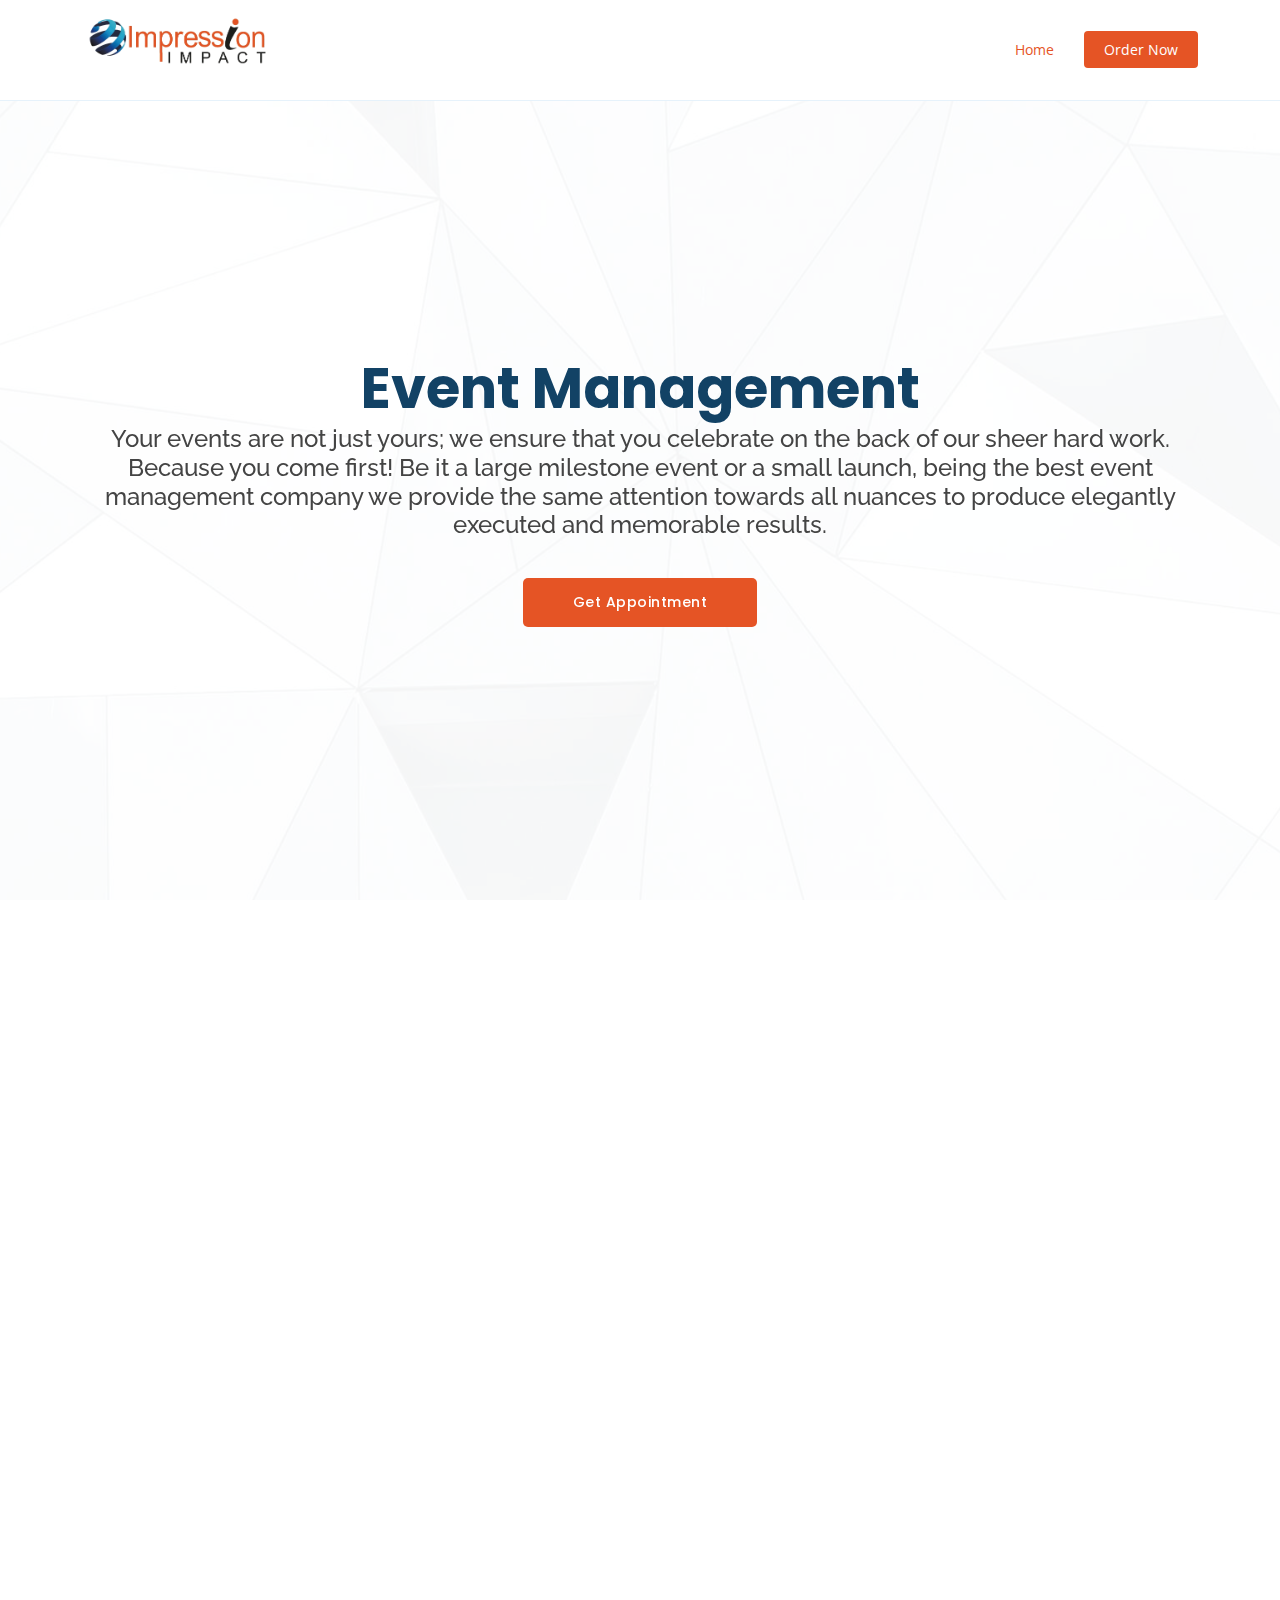
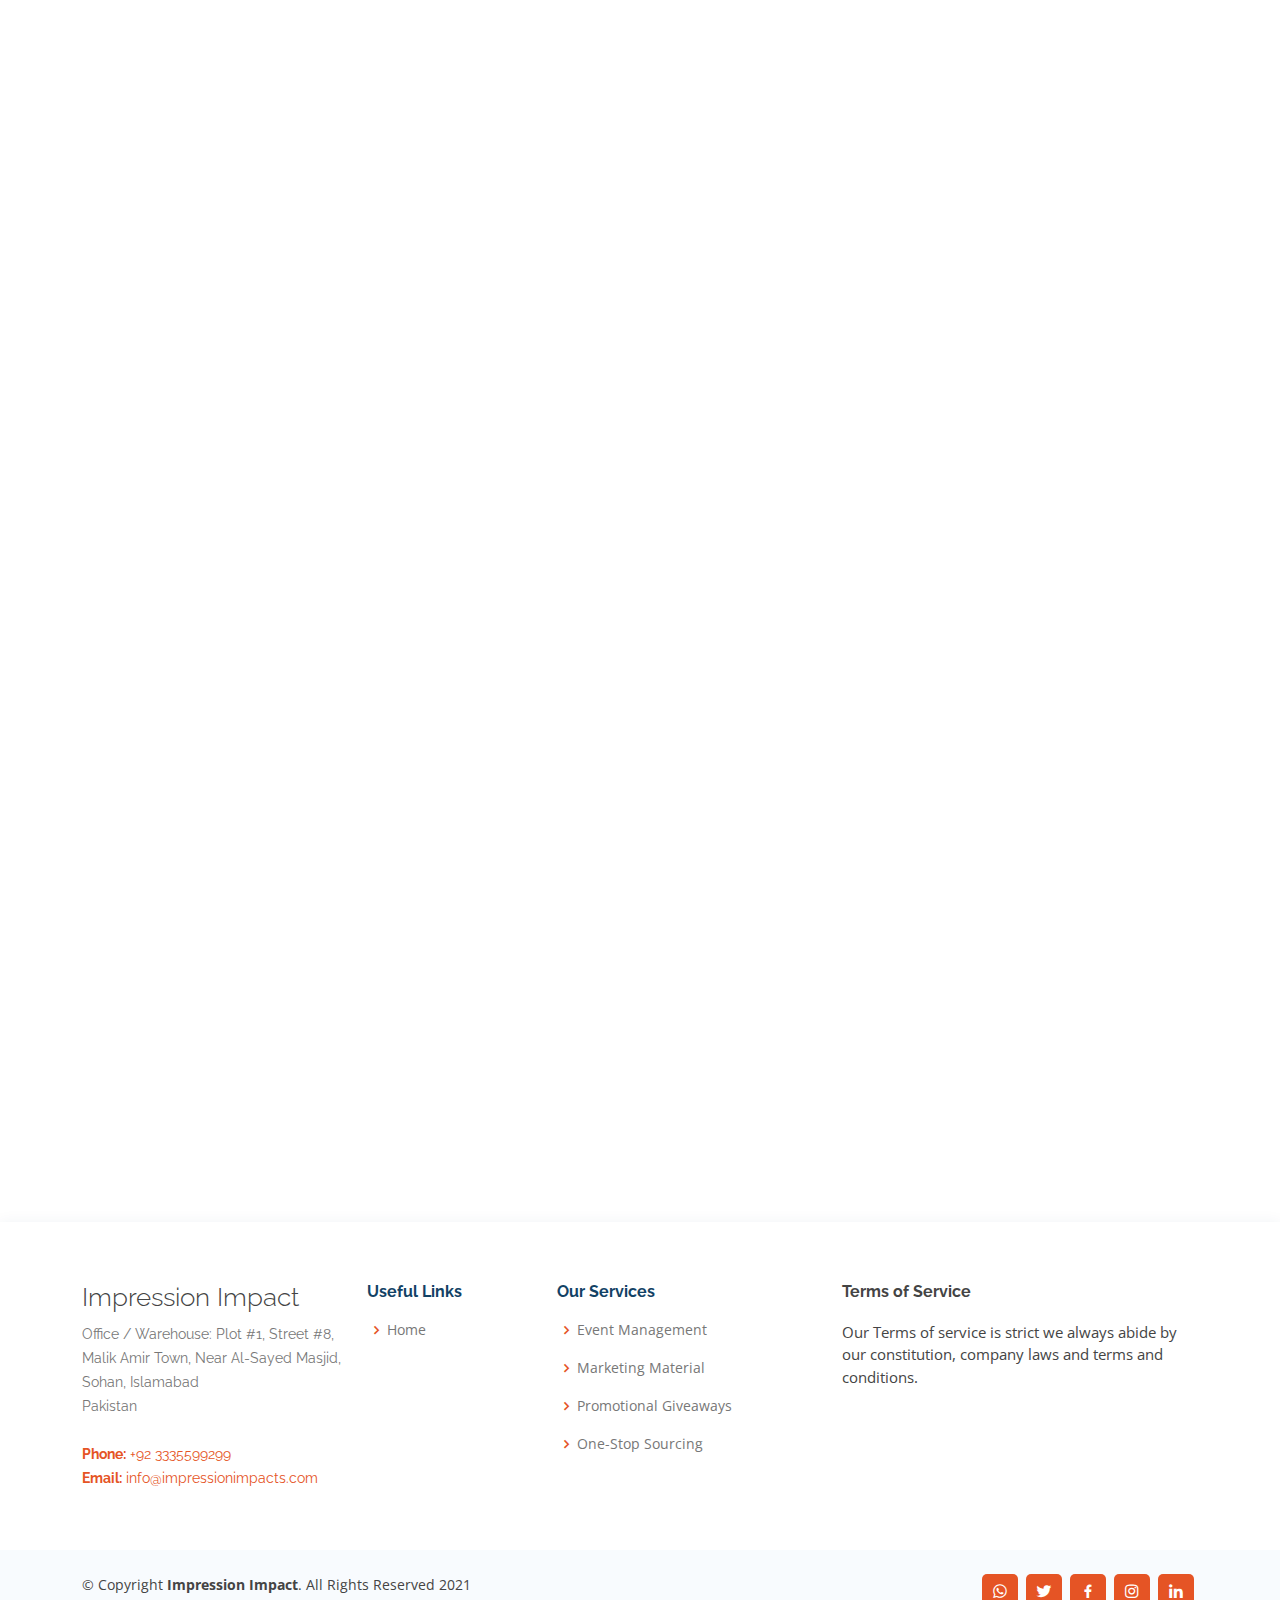
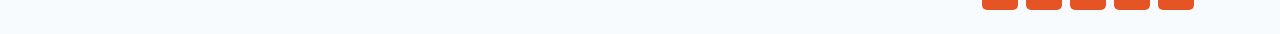
<file: event.html>
<!DOCTYPE html>
<html lang="en">
  <head>
    <meta charset="utf-8" />
    <meta content="width=device-width, initial-scale=1.0" name="viewport" />

    <!-- Title on the Favicon -->
    <title>Event Management</title>

    <!-- SEO description -->
    <meta
      content="Impression Impact is a leading marketing company. Your One-Stop Shop for 360° needs. Impression Impact majorly deals in Event Management, Marketing Material, Promotional Giveaways & One-Stop Sourcing."
      name="description"
    />

    <!-- SEO Keywords -->
    <meta
      content="Impression Impact, Impact, Impression, Impression Islamabad, Islamabad,Marketing agency, Event Management, Marketing Material, Promotional Giveaways, One-Stop Sourcing"
      name="keywords"
    />

    <!-- Favicons -->
    <link href="assets/img/favicon.svg" rel="icon" />

    <!-- Google Fonts -->
    <link
      href="https://fonts.googleapis.com/css?family=Open+Sans:300,300i,400,400i,600,600i,700,700i|Raleway:300,300i,400,400i,500,500i,600,600i,700,700i|Poppins:300,300i,400,400i,500,500i,600,600i,700,700i"
      rel="stylesheet"
    />

    <!-- Vendor CSS Files -->
    <link href="assets/vendor/aos/aos.css" rel="stylesheet" />
    <link
      href="assets/vendor/bootstrap/css/bootstrap.min.css"
      rel="stylesheet"
    />
    <link
      href="assets/vendor/bootstrap-icons/bootstrap-icons.css"
      rel="stylesheet"
    />
    <link href="assets/vendor/boxicons/css/boxicons.min.css" rel="stylesheet" />
    <link
      href="assets/vendor/glightbox/css/glightbox.min.css"
      rel="stylesheet"
    />
    <link href="assets/vendor/remixicon/remixicon.css" rel="stylesheet" />
    <link href="assets/vendor/swiper/swiper-bundle.min.css" rel="stylesheet" />

    <!-- Template Main CSS File -->
    <link href="assets/css/style.css" rel="stylesheet" />
  </head>

  <body>
    <!-- ======= Header ======= -->
    <header id="header" class="fixed-top">
      <div class="container d-flex align-items-center justify-content-between">
        <!-- <h1 class="logo"><a href="index.html">Impression Impact</a></h1> -->

        <!-- Uncomment below if you prefer to use an image logo -->

        <a href="index.html" class="logo"
          ><img
            src="assets/img/logo.png"
            alt="Impression Impact Logo"
            class="img-fluid"
          />
        </a>

        <nav id="navbar" class="navbar">
          <ul>
            <li>
              <a class="nav-link scrollto active" href="index.html">Home</a>
            </li>

            <!-- Order Now Button to Whatsapp -->
            <li>
              <a
                class="getstarted scrollto"
                href="https://api.whatsapp.com/send?phone=923335599299" target="_blank"
              >
                Order Now
              </a>
            </li>
          </ul>

          <!-- Mobiel Navigation Ham-Burger Button -->
          <i class="bi bi-list mobile-nav-toggle"></i>
        </nav>
      </div>
    </header>
    <!-- End Header -->

    <!-- ======= Hero Section ======= -->
    <section id="hero" class="d-flex align-items-center">
      <div
        class="container position-relative"
        data-aos="fade-up"
        data-aos-delay="100"
      >
        <div class="row justify-content-center">
          <div class="text-center">
            <h1>Event Management</h1>
          </div>
          <br />
          <br />
          <br />
          <h4 class="text-center">
            Your events are not just yours; we ensure that you celebrate on the
            back of our sheer hard work. Because you come first! Be it a large
            milestone event or a small launch, being the best event management
            company we provide the same attention towards all nuances to produce
            elegantly executed and memorable results.
          </h4>
        </div>
        <div class="text-center">
          <!-- Cell Get Appointment Button -->
          <a href="tel:+923335599299" class="btn-get-started scrollto">
            Get Appointment
          </a>
        </div>
      </div>
    </section>
    <!-- End Hero -->

    <!-- ======= Images Gallery Section ======= -->
    <section id="portfolio" class="portfolio">
      <div class="container" data-aos="fade-up">
        <div class="section-title">
          <h2>Portfolio & Projects</h2>
          <p>
            Our Past Iconoclast projects are the testaments to our great
            dedication towards customer's success and in order to leverage our
            services upto the pinnacle!
          </p>
        </div>

        <div class="row" data-aos="fade-up" data-aos-delay="150">
          <div class="col-lg-12 d-flex justify-content-center">
            <ul id="portfolio-flters">
              <li data-filter="*" class="filter-active">
                Some Glimpses of our events
              </li>
              <!-- <li data-filter=".filter-app">Event Management</li>
              <li data-filter=".filter-card">Marketing Material</li>
              <li data-filter=".filter-web">Promotional Giveaways</li> -->
            </ul>
          </div>
        </div>

        <div
          class="row portfolio-container"
          data-aos="fade-up"
          data-aos-delay="300"
        >
          <div class="col-lg-4 col-md-6 portfolio-item filter-app">
            <div class="portfolio-wrap">
              <img
                src="assets/img/portfolio/events/(1).jpg"
                class="img-fluid"
                alt=""
              />
              <div class="portfolio-info">
                <h4>Wedding Ceremony</h4>
                <p>Ceremony</p>
                <div class="portfolio-links">
                  <a
                    href="assets/img/portfolio/events/(1).jpg"
                    data-gallery="portfolioGallery"
                    class="portfolio-lightbox"
                    title="Wedding Ceremony"
                  >
                    <i class="bi bi-eye"></i>Preview
                  </a>
                </div>
              </div>
            </div>
          </div>

          <div class="col-lg-4 col-md-6 portfolio-item filter-web">
            <div class="portfolio-wrap">
              <img
                src="assets/img/portfolio/events/(2).jpg"
                class="img-fluid"
                alt=""
              />
              <div class="portfolio-info">
                <h4>Celebration Party</h4>
                <p>Celebration Party</p>
                <div class="portfolio-links">
                  <a
                    href="assets/img/portfolio/events/(2).jpg "
                    data-gallery="portfolioGallery"
                    class="portfolio-lightbox"
                    title="Celebration Party"
                    ><i class="bi bi-eye"></i>Preview</a
                  >
                </div>
              </div>
            </div>
          </div>

          <div class="col-lg-4 col-md-6 portfolio-item filter-web">
            <div class="portfolio-wrap">
              <img
                src="assets/img/portfolio/events/(3).jpg"
                class="img-fluid"
                alt=""
              />
              <div class="portfolio-info">
                <h4>Corporate Meetups</h4>
                <p>Corporate Meetups</p>
                <div class="portfolio-links">
                  <a
                    href="assets/img/portfolio/events/(3).jpg "
                    data-gallery="portfolioGallery"
                    class="portfolio-lightbox"
                    title="Corporate Meetups"
                    ><i class="bi bi-eye"></i>Preview</a
                  >
                </div>
              </div>
            </div>
          </div>

          <div class="col-lg-4 col-md-6 portfolio-item filter-web">
            <div class="portfolio-wrap">
              <img
                src="assets/img/portfolio/events/(4).jpg"
                class="img-fluid"
                alt=""
              />
              <div class="portfolio-info">
                <h4>Delegate Meetups</h4>
                <p>Delegate Meetups</p>
                <div class="portfolio-links">
                  <a
                    href="assets/img/portfolio/events/(4).jpg "
                    data-gallery="portfolioGallery"
                    class="portfolio-lightbox"
                    title="Delegate Meetups"
                    ><i class="bi bi-eye"></i>Preview</a
                  >
                </div>
              </div>
            </div>
          </div>

          <div class="col-lg-4 col-md-6 portfolio-item filter-web">
            <div class="portfolio-wrap">
              <img
                src="assets/img/portfolio/events/(5).jpg"
                class="img-fluid"
                alt=""
              />
              <div class="portfolio-info">
                <h4>Conferences</h4>
                <p>Conferences</p>
                <div class="portfolio-links">
                  <a
                    href="assets/img/portfolio/events/(5).jpg "
                    data-gallery="portfolioGallery"
                    class="portfolio-lightbox"
                    title="Conferences"
                    ><i class="bi bi-eye"></i>Preview</a
                  >
                </div>
              </div>
            </div>
          </div>

          <div class="col-lg-4 col-md-6 portfolio-item filter-web">
            <div class="portfolio-wrap">
              <img
                src="assets/img/portfolio/events/(6).jpg"
                class="img-fluid"
                alt=""
              />
              <div class="portfolio-info">
                <h4>Seminars</h4>
                <p>Seminars</p>
                <div class="portfolio-links">
                  <a
                    href="assets/img/portfolio/events/(6).jpg "
                    data-gallery="portfolioGallery"
                    class="portfolio-lightbox"
                    title="Seminars"
                    ><i class="bi bi-eye"></i>Preview</a
                  >
                </div>
              </div>
            </div>
          </div>

          <div class="col-lg-4 col-md-6 portfolio-item filter-web">
            <div class="portfolio-wrap">
              <img
                src="assets/img/portfolio/events/(7).jpg"
                class="img-fluid"
                alt=""
              />
              <div class="portfolio-info">
                <h4>Launching Event</h4>
                <p>Launching Event</p>
                <div class="portfolio-links">
                  <a
                    href="assets/img/portfolio/events/(7).jpg "
                    data-gallery="portfolioGallery"
                    class="portfolio-lightbox"
                    title="Launching Event"
                    ><i class="bi bi-eye"></i>Preview</a
                  >
                </div>
              </div>
            </div>
          </div>

          <div class="col-lg-4 col-md-6 portfolio-item filter-web">
            <div class="portfolio-wrap">
              <img
                src="assets/img/portfolio/events/(8).jpg"
                class="img-fluid"
                alt=""
              />
              <div class="portfolio-info">
                <h4>Marriage Locations</h4>
                <p>Marriage Locations</p>
                <div class="portfolio-links">
                  <a
                    href="assets/img/portfolio/events/(8).jpg "
                    data-gallery="portfolioGallery"
                    class="portfolio-lightbox"
                    title="Marriage Locations"
                    ><i class="bi bi-eye"></i>Preview</a
                  >
                </div>
              </div>
            </div>
          </div>

          <div class="col-lg-4 col-md-6 portfolio-item filter-web">
            <div class="portfolio-wrap">
              <img
                src="assets/img/portfolio/events/(9).jpg"
                class="img-fluid"
                alt=""
              />
              <div class="portfolio-info">
                <h4>Tech Fests</h4>
                <p>Tech Fests</p>
                <div class="portfolio-links">
                  <a
                    href="assets/img/portfolio/events/(9).jpg "
                    data-gallery="portfolioGallery"
                    class="portfolio-lightbox"
                    title="Tech Fests"
                    ><i class="bi bi-eye"></i>Preview</a
                  >
                </div>
              </div>
            </div>
          </div>

          <div class="col-lg-4 col-md-6 portfolio-item filter-web">
            <div class="portfolio-wrap">
              <img
                src="assets/img/portfolio/events/(10).jpg"
                class="img-fluid"
                alt=""
              />
              <div class="portfolio-info">
                <h4>Tech Conferences</h4>
                <p>Tech Conferences</p>
                <div class="portfolio-links">
                  <a
                    href="assets/img/portfolio/events/(10).jpg "
                    data-gallery="portfolioGallery"
                    class="portfolio-lightbox"
                    title="Tech Conferences"
                    ><i class="bi bi-eye"></i>Preview</a
                  >
                </div>
              </div>
            </div>
          </div>

          <div class="col-lg-4 col-md-6 portfolio-item filter-web">
            <div class="portfolio-wrap">
              <img
                src="assets/img/portfolio/events/(11).jpg"
                class="img-fluid"
                alt=""
              />
              <div class="portfolio-info">
                <h4>Music Concerts</h4>
                <p>Music Concerts</p>
                <div class="portfolio-links">
                  <a
                    href="assets/img/portfolio/events/(11).jpg "
                    data-gallery="portfolioGallery"
                    class="portfolio-lightbox"
                    title="Music Concerts"
                    ><i class="bi bi-eye"></i>Preview</a
                  >
                </div>
              </div>
            </div>
          </div>

          <div class="col-lg-4 col-md-6 portfolio-item filter-web">
            <div class="portfolio-wrap">
              <img
                src="assets/img/portfolio/events/(12).jpg"
                class="img-fluid"
                alt=""
              />
              <div class="portfolio-info">
                <h4>College Parties</h4>
                <p>College Parties</p>
                <div class="portfolio-links">
                  <a
                    href="assets/img/portfolio/events/(12).jpg "
                    data-gallery="portfolioGallery"
                    class="portfolio-lightbox"
                    title="College Parties"
                    ><i class="bi bi-eye"></i>Preview</a
                  >
                </div>
              </div>
            </div>
          </div>

          <div class="col-lg-4 col-md-6 portfolio-item filter-web">
            <div class="portfolio-wrap">
              <img
                src="assets/img/portfolio/events/(13).jpg"
                class="img-fluid"
                alt=""
              />
              <div class="portfolio-info">
                <h4>Inaugurals</h4>
                <p>Inaugurals</p>
                <div class="portfolio-links">
                  <a
                    href="assets/img/portfolio/events/(13).jpg "
                    data-gallery="portfolioGallery"
                    class="portfolio-lightbox"
                    title="Inaugurals"
                    ><i class="bi bi-eye"></i>Preview</a
                  >
                </div>
              </div>
            </div>
          </div>

          <div class="col-lg-4 col-md-6 portfolio-item filter-web">
            <div class="portfolio-wrap">
              <img
                src="assets/img/portfolio/events/(14).jpg"
                class="img-fluid"
                alt=""
              />
              <div class="portfolio-info">
                <h4>Dance Fests</h4>
                <p>Dance Fests</p>
                <div class="portfolio-links">
                  <a
                    href="assets/img/portfolio/events/(14).jpg "
                    data-gallery="portfolioGallery"
                    class="portfolio-lightbox"
                    title="Dance Fests"
                    ><i class="bi bi-eye"></i>Preview</a
                  >
                </div>
              </div>
            </div>
          </div>

          <div class="col-lg-4 col-md-6 portfolio-item filter-web">
            <div class="portfolio-wrap">
              <img
                src="assets/img/portfolio/events/(15).jpg"
                class="img-fluid"
                alt=""
              />
              <div class="portfolio-info">
                <h4>Musical Nights</h4>
                <p>Musical Nights</p>
                <div class="portfolio-links">
                  <a
                    href="assets/img/portfolio/events/(15).jpg "
                    data-gallery="portfolioGallery"
                    class="portfolio-lightbox"
                    title="Musical Nights"
                    ><i class="bi bi-eye"></i>Preview</a
                  >
                </div>
              </div>
            </div>
          </div>

          
      </div>
    </section>

    <!-- ======= Footer ======= -->
    <footer id="footer">
      <div class="footer-top">
        <div class="container">
          <div class="row">
            <div class="col-lg-3 col-md-6 footer-contact">
              <h3>Impression Impact</h3>
              <p>
                Office / Warehouse: Plot #1, Street #8, Malik Amir Town, Near
                Al-Sayed Masjid, Sohan, Islamabad
                <br />
                Pakistan<br /><br />
                <a href="tel:+923335599299"
                  ><strong>Phone:</strong> +92 3335599299</a
                >
                <br />
                <a href="mailto:info@impressionimpacts.com" target="_blank">
                  <strong>Email:</strong> info@impressionimpacts.com</a
                >
                <br />
              </p>
            </div>

            <div class="col-lg-2 col-md-6 footer-links">
              <h4>Useful Links</h4>
              <ul>
                <li>
                  <i class="bx bx-chevron-right"></i> <a href="index.html">Home</a>
                </li>
              </ul>
              </div>


            <div class="col-lg-3 col-md-6 footer-links">
              <h4>Our Services</h4>
              <ul>
                <li>
                  <i class="bx bx-chevron-right"></i>
                  <a href="#">Event Management</a>
                </li>
                <li>
                  <i class="bx bx-chevron-right"></i>
                  <a href="market.html" target="_blank">Marketing Material</a>
                </li>
                <li>
                  <i class="bx bx-chevron-right"></i>
                  <a href="promotion.html" target="_blank">Promotional Giveaways</a>
                </li>
                <li>
                  <i class="bx bx-chevron-right"></i>
                  <a href="one.html" target="_blank">One-Stop Sourcing</a>
                </li>
              </ul>
            </div>

            <div class="col-lg-4 col-md-6 footer-newsletter">
              <h4>Terms of Service</h4>
              Our Terms of service is strict we always abide by our
              constitution, company laws and terms and conditions.
            </div>
          </div>
        </div>
      </div>

      <div class="container d-md-flex py-4">
        <div class="me-md-auto text-center text-md-start">
          <div class="copyright">
            &copy; Copyright <strong><span>Impression Impact</span></strong
            >. All Rights Reserved 2021
          </div>
          <div class="credits"></div>
        </div>
        <div class="social-links text-center text-md-right pt-3 pt-md-0">
          <a
            href="https://api.whatsapp.com/send?phone=923335599299"
            target="_blank"
            class="twitter"
            ><i class="bx bxl-whatsapp"></i
          ></a>
          <a
            href="https://www.facebook.com/impressionimpact/"
            target="_blank"
            class="twitter"
            ><i class="bx bxl-twitter"></i
          ></a>
          <a
            href="https://www.facebook.com/impressionimpact/"
            target="_blank"
            class="facebook"
            ><i class="bx bxl-facebook"></i
          ></a>
          <a
            href="https://www.facebook.com/impressionimpact/"
            target="_blank"
            class="instagram"
            ><i class="bx bxl-instagram"></i
          ></a>
          <a
            href="https://www.facebook.com/impressionimpact/"
            target="_blank"
            class="linkedin"
            ><i class="bx bxl-linkedin"></i
          ></a>
        </div>
      </div>
    </footer>
    <!-- End Footer -->

    <div id="preloader"></div>
    <a
      href="#"
      class="back-to-top d-flex align-items-center justify-content-center"
      ><i class="bi bi-arrow-up-short"></i
    ></a>

    <!-- Vendor JS Files -->
    <script src="assets/vendor/aos/aos.js"></script>
    <script src="assets/vendor/bootstrap/js/bootstrap.bundle.min.js"></script>
    <script src="assets/vendor/glightbox/js/glightbox.min.js"></script>
    <script src="assets/vendor/isotope-layout/isotope.pkgd.min.js"></script>
    <script src="assets/vendor/php-email-form/validate.js"></script>
    <script src="assets/vendor/purecounter/purecounter.js"></script>
    <script src="assets/vendor/swiper/swiper-bundle.min.js"></script>

    <!-- Template Main JS File -->
    <script src="assets/js/main.js"></script>
  </body>
</html>
</file>
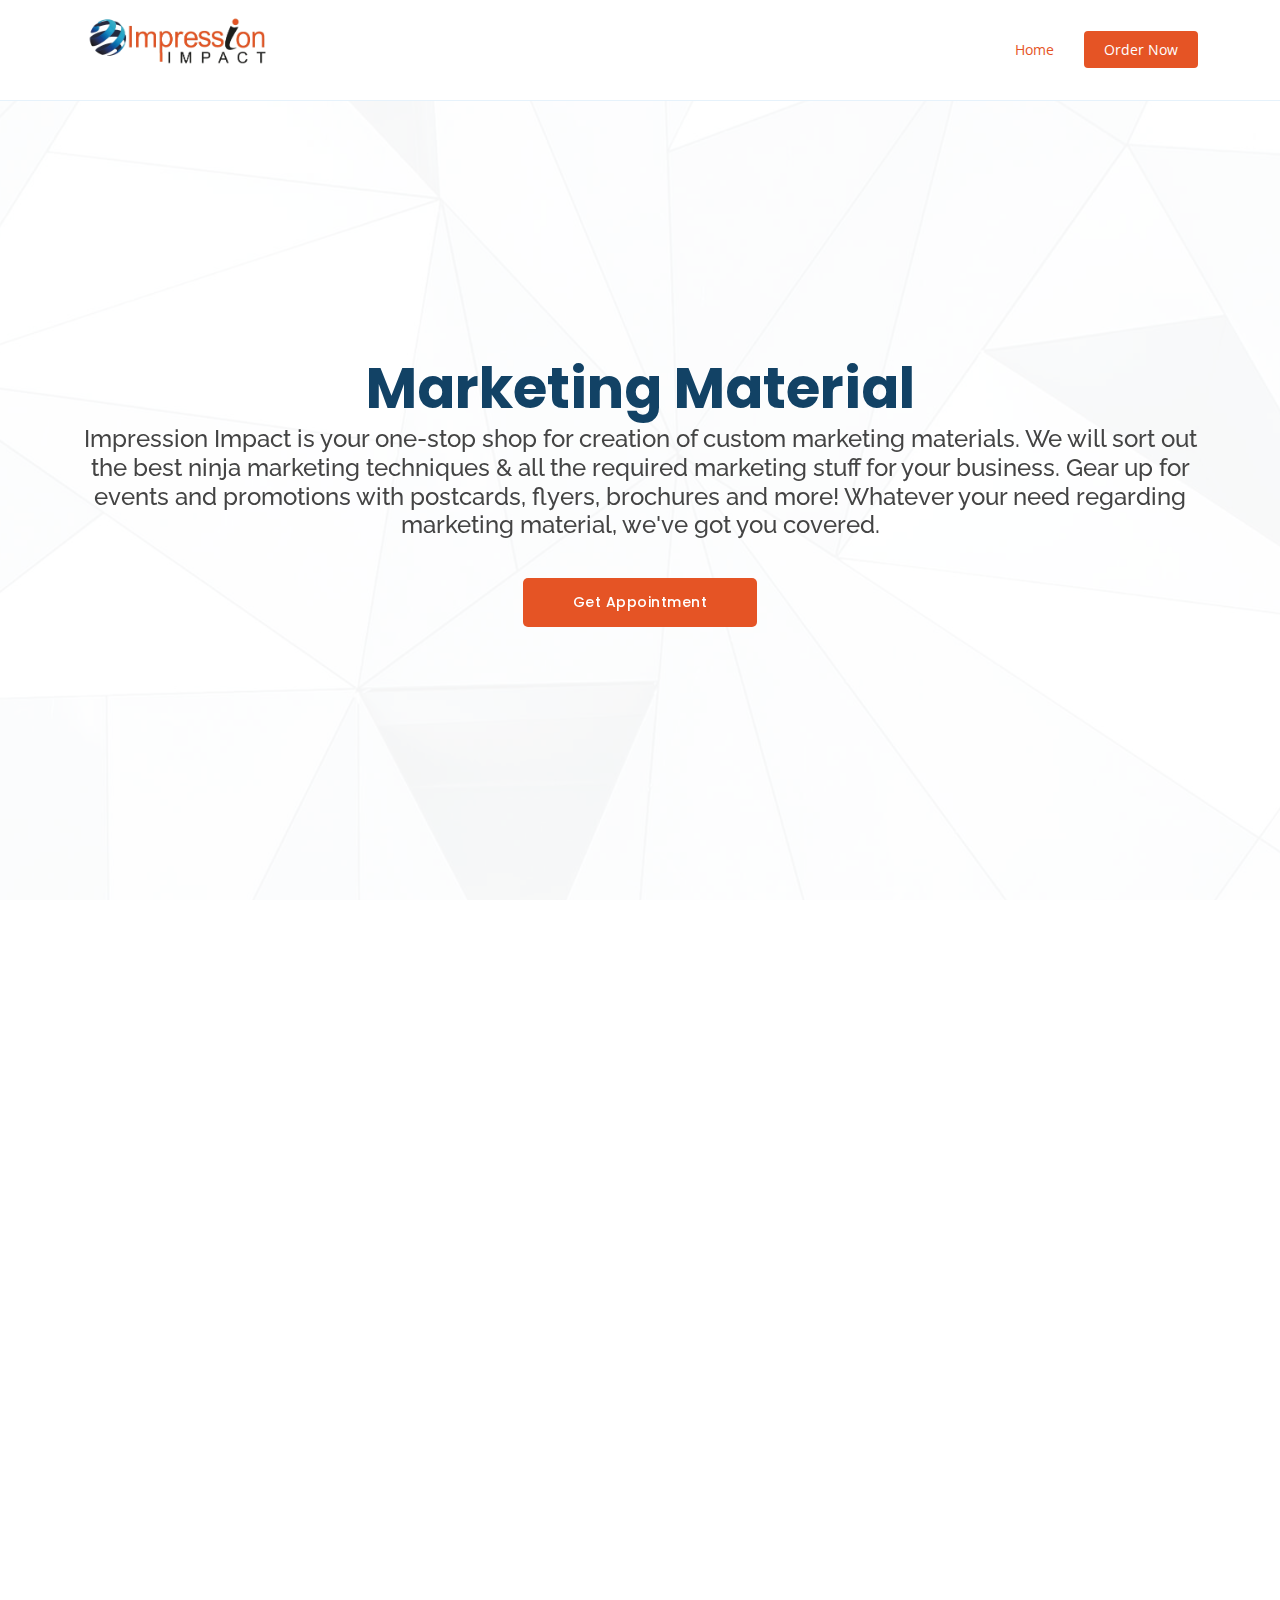
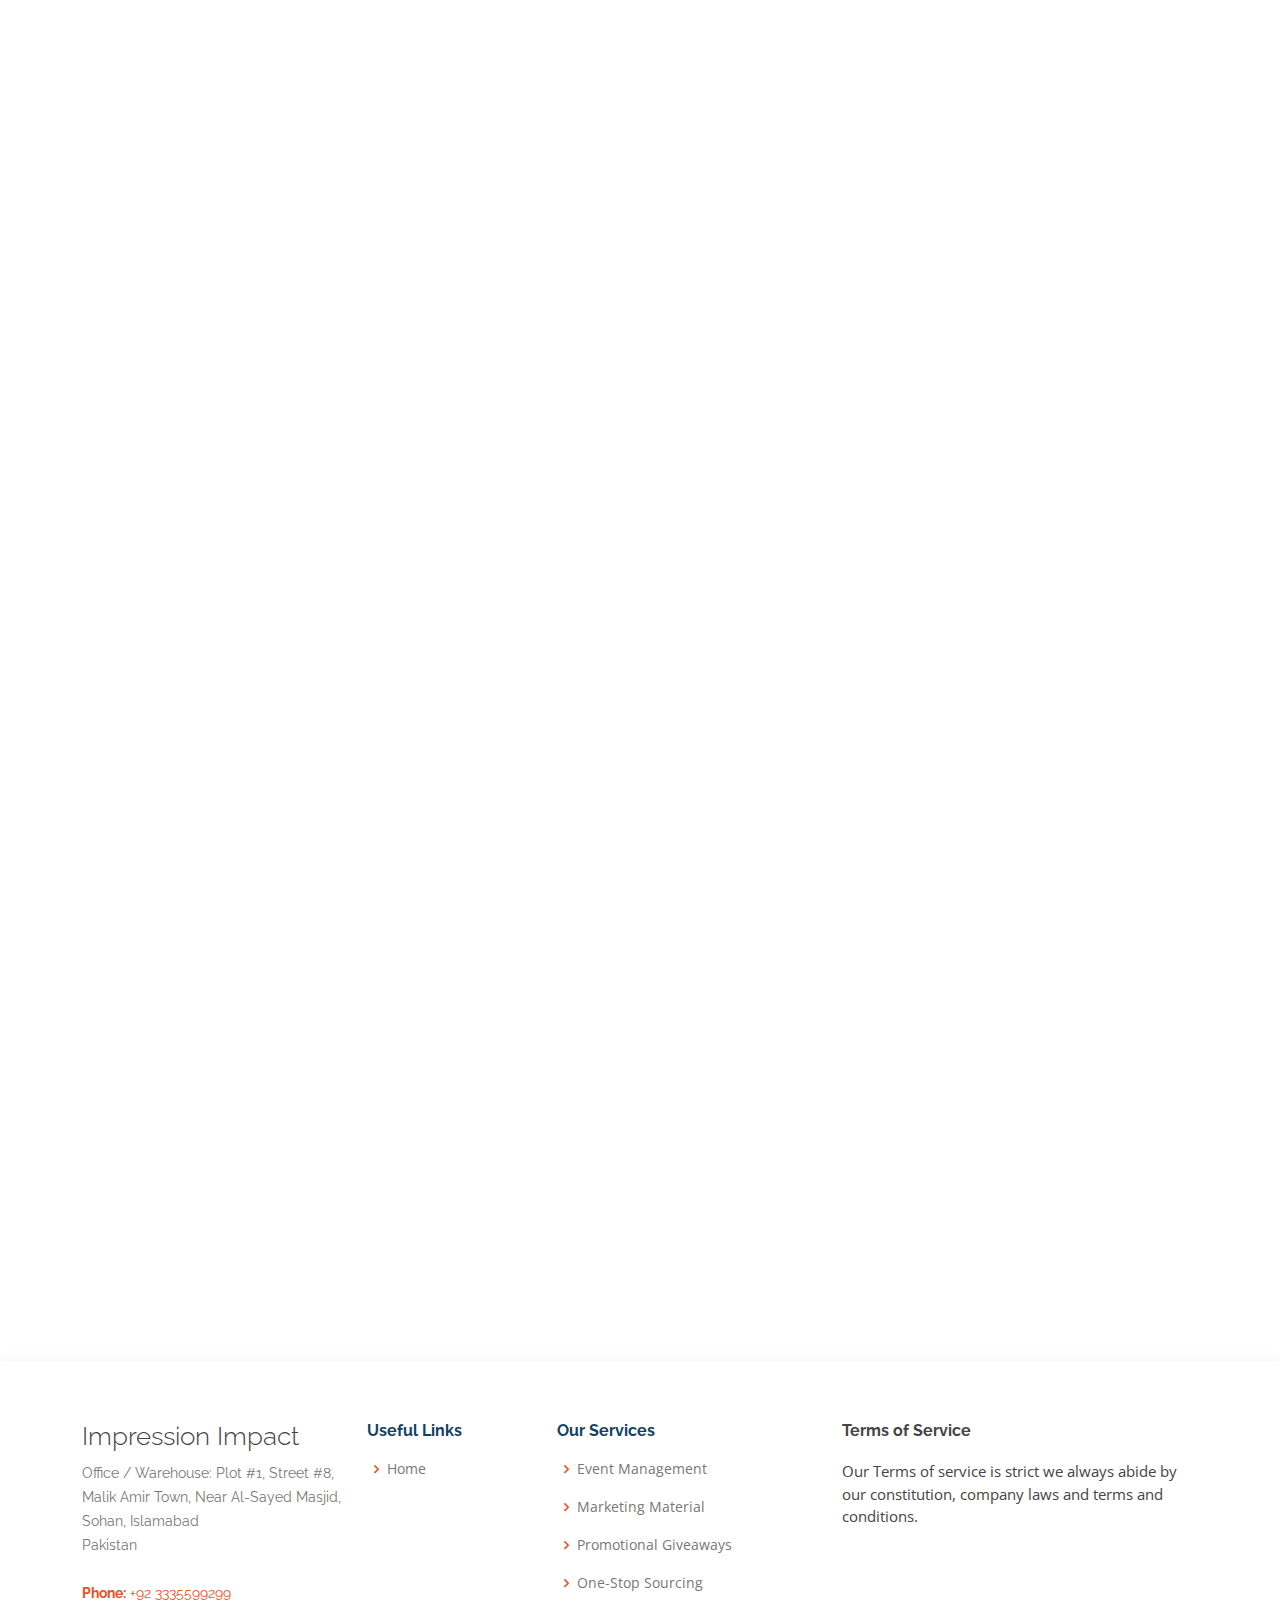
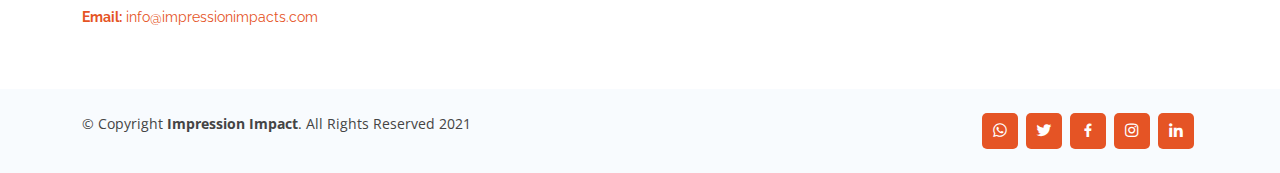
<file: market.html>
<!DOCTYPE html>
<html lang="en">
  <head>
    <meta charset="utf-8" />
    <meta content="width=device-width, initial-scale=1.0" name="viewport" />

    <!-- Title on the Favicon -->
    <title>Marketing Material</title>

    <!-- SEO description -->
    <meta
      content="Impression Impact is a leading marketing company. Your One-Stop Shop for 360° needs. Impression Impact majorly deals in Event Management, Marketing Material, Promotional Giveaways & One-Stop Sourcing."
      name="description"
    />

    <!-- SEO Keywords -->
    <meta
      content="Impression Impact, Impact, Impression, Impression Islamabad, Islamabad,Marketing agency, Event Management, Marketing Material, Promotional Giveaways, One-Stop Sourcing"
      name="keywords"
    />

    <!-- Favicons -->
    <link href="assets/img/favicon.svg" rel="icon" />

    <!-- Google Fonts -->
    <link
      href="https://fonts.googleapis.com/css?family=Open+Sans:300,300i,400,400i,600,600i,700,700i|Raleway:300,300i,400,400i,500,500i,600,600i,700,700i|Poppins:300,300i,400,400i,500,500i,600,600i,700,700i"
      rel="stylesheet"
    />

    <!-- Vendor CSS Files -->
    <link href="assets/vendor/aos/aos.css" rel="stylesheet" />
    <link
      href="assets/vendor/bootstrap/css/bootstrap.min.css"
      rel="stylesheet"
    />
    <link
      href="assets/vendor/bootstrap-icons/bootstrap-icons.css"
      rel="stylesheet"
    />
    <link href="assets/vendor/boxicons/css/boxicons.min.css" rel="stylesheet" />
    <link
      href="assets/vendor/glightbox/css/glightbox.min.css"
      rel="stylesheet"
    />
    <link href="assets/vendor/remixicon/remixicon.css" rel="stylesheet" />
    <link href="assets/vendor/swiper/swiper-bundle.min.css" rel="stylesheet" />

    <!-- Template Main CSS File -->
    <link href="assets/css/style.css" rel="stylesheet" />
  </head>

  <body>
    <!-- ======= Header ======= -->
    <header id="header" class="fixed-top">
      <div class="container d-flex align-items-center justify-content-between">
        <!-- <h1 class="logo"><a href="index.html">Impression Impact</a></h1> -->

        <!-- Uncomment below if you prefer to use an image logo -->

        <a href="index.html" class="logo"
          ><img
            src="assets/img/logo.png"
            alt="Impression Impact Logo"
            class="img-fluid"
          />
        </a>

        <nav id="navbar" class="navbar">
          <ul>
            <li>
              <a class="nav-link scrollto active" href="index.html">Home</a>
            </li>

            <!-- Order Now Button to Whatsapp -->
            <li>
              <a
                class="getstarted scrollto"
                href="https://api.whatsapp.com/send?phone=923335599299" target="_blank"
              >
                Order Now
              </a>
            </li>
          </ul>

          <!-- Mobiel Navigation Ham-Burger Button -->
          <i class="bi bi-list mobile-nav-toggle"></i>
        </nav>
      </div>
    </header>
    <!-- End Header -->

    <!-- ======= Hero Section ======= -->
    <section id="hero" class="d-flex align-items-center">
      <div
        class="container position-relative"
        data-aos="fade-up"
        data-aos-delay="100"
      >
        <div class="row justify-content-center">
          <div class="text-center">
            <h1>Marketing Material</h1>
          </div>
          <br />
          <br />
          <br />
          <h4 class="text-center">
            Impression Impact is your one-stop shop for creation of custom
            marketing materials. We will sort out the best ninja marketing
            techniques & all the required marketing stuff for your business.
            Gear up for events and promotions with postcards, flyers, brochures
            and more! Whatever your need regarding marketing material, we've got
            you covered.
          </h4>
        </div>
        <div class="text-center">
          <!-- Cell Get Appointment Button -->
          <a href="tel:+923335599299" class="btn-get-started scrollto">
            Get Appointment
          </a>
        </div>
      </div>
    </section>
    <!-- End Hero -->

    <!-- ======= Images Gallery Section ======= -->
    <section id="portfolio" class="portfolio">
      <div class="container" data-aos="fade-up">
        <div class="section-title">
          <h2>Portfolio & Products</h2>
          <p>
            Our Past Iconoclast products are the testaments to our great
            dedication towards customer's success and in order to leverage our
            services upto the pinnacle!
          </p>
        </div>

        <div class="row" data-aos="fade-up" data-aos-delay="150">
          <div class="col-lg-12 d-flex justify-content-center">
            <ul id="portfolio-flters">
              <li data-filter="*" class="filter-active">
                Some Glimpses of our Marketing Materials
              </li>
              <!-- <li data-filter=".filter-app">Event Management</li>
              <li data-filter=".filter-card">Marketing Material</li>
              <li data-filter=".filter-web">Promotional Giveaways</li> -->
            </ul>
          </div>
        </div>

        <div
          class="row portfolio-container"
          data-aos="fade-up"
          data-aos-delay="300"
        >
          <div class="col-lg-4 col-md-6 portfolio-item filter-app">
            <div class="portfolio-wrap">
              <img
                src="assets/img/portfolio/market/(1).jpg"
                class="img-fluid"
                alt=""
              />
              <div class="portfolio-info">
                <h4>Paper Coasters</h4>
                <p>Paper Coasters</p>
                <div class="portfolio-links">
                  <a
                    href="assets/img/portfolio/market/(1).jpg"
                    data-gallery="portfolioGallery"
                    class="portfolio-lightbox"
                    title="Paper Coasters"
                  >
                    <i class="bi bi-eye"></i>Preview
                  </a>
                </div>
              </div>
            </div>
          </div>

          <div class="col-lg-4 col-md-6 portfolio-item filter-web">
            <div class="portfolio-wrap">
              <img
                src="assets/img/portfolio/market/(2).jpg"
                class="img-fluid"
                alt=""
              />
              <div class="portfolio-info">
                <h4>Design Articles</h4>
                <p>Design Articles</p>
                <div class="portfolio-links">
                  <a
                    href="assets/img/portfolio/market/(2).jpg"
                    data-gallery="portfolioGallery"
                    class="portfolio-lightbox"
                    title="Design Articles"
                    ><i class="bi bi-eye"></i>Preview</a
                  >
                </div>
              </div>
            </div>
          </div>

          <div class="col-lg-4 col-md-6 portfolio-item filter-web">
            <div class="portfolio-wrap">
              <img
                src="assets/img/portfolio/market/(3).jpg"
                class="img-fluid"
                alt=""
              />
              <div class="portfolio-info">
                <h4>Booklets</h4>
                <p>Booklets</p>
                <div class="portfolio-links">
                  <a
                    href="assets/img/portfolio/market/(3).jpg"
                    data-gallery="portfolioGallery"
                    class="portfolio-lightbox"
                    title="Booklets"
                    ><i class="bi bi-eye"></i>Preview</a
                  >
                </div>
              </div>
            </div>
          </div>

          <div class="col-lg-4 col-md-6 portfolio-item filter-web">
            <div class="portfolio-wrap">
              <img
                src="assets/img/portfolio/market/(4).jpg"
                class="img-fluid"
                alt=""
              />
              <div class="portfolio-info">
                <h4>T-Shirts</h4>
                <p>T-Shirts</p>
                <div class="portfolio-links">
                  <a
                    href="assets/img/portfolio/market/(4).jpg "
                    data-gallery="portfolioGallery"
                    class="portfolio-lightbox"
                    title="T-Shirts"
                    ><i class="bi bi-eye"></i>Preview</a
                  >
                </div>
              </div>
            </div>
          </div>

          <div class="col-lg-4 col-md-6 portfolio-item filter-web">
            <div class="portfolio-wrap">
              <img
                src="assets/img/portfolio/market/(5).jpg"
                class="img-fluid"
                alt=""
              />
              <div class="portfolio-info">
                <h4>Cups</h4>
                <p>Cups</p>
                <div class="portfolio-links">
                  <a
                    href="assets/img/portfolio/market/(5).jpg"
                    data-gallery="portfolioGallery"
                    class="portfolio-lightbox"
                    title="Cups"
                    ><i class="bi bi-eye"></i>Preview</a
                  >
                </div>
              </div>
            </div>
          </div>

          <div class="col-lg-4 col-md-6 portfolio-item filter-web">
            <div class="portfolio-wrap">
              <img
                src="assets/img/portfolio/market/(6).jpg"
                class="img-fluid"
                alt=""
              />
              <div class="portfolio-info">
                <h4>Gift Cards</h4>
                <p>Gift Cards</p>
                <div class="portfolio-links">
                  <a
                    href="assets/img/portfolio/market/(6).jpg "
                    data-gallery="portfolioGallery"
                    class="portfolio-lightbox"
                    title="Gift Cards"
                    ><i class="bi bi-eye"></i>Preview</a
                  >
                </div>
              </div>
            </div>
          </div>

          <div class="col-lg-4 col-md-6 portfolio-item filter-web">
            <div class="portfolio-wrap">
              <img
                src="assets/img/portfolio/market/(7).jpg"
                class="img-fluid"
                alt=""
              />
              <div class="portfolio-info">
                <h4>Certificates</h4>
                <p>Certificates</p>
                <div class="portfolio-links">
                  <a
                    href="assets/img/portfolio/market/(7).jpg"
                    data-gallery="portfolioGallery"
                    class="portfolio-lightbox"
                    title="Certificates"
                    ><i class="bi bi-eye"></i>Preview</a
                  >
                </div>
              </div>
            </div>
          </div>

          <div class="col-lg-4 col-md-6 portfolio-item filter-web">
            <div class="portfolio-wrap">
              <img
                src="assets/img/portfolio/market/(8).jpg"
                class="img-fluid"
                alt=""
              />
              <div class="portfolio-info">
                <h4>Outfits</h4>
                <p>Outfits</p>
                <div class="portfolio-links">
                  <a
                    href="assets/img/portfolio/market/(8).jpg "
                    data-gallery="portfolioGallery"
                    class="portfolio-lightbox"
                    title="Outfits"
                    ><i class="bi bi-eye"></i>Preview</a
                  >
                </div>
              </div>
            </div>
          </div>

          <div class="col-lg-4 col-md-6 portfolio-item filter-web">
            <div class="portfolio-wrap">
              <img
                src="assets/img/portfolio/market/(9).jpg"
                class="img-fluid"
                alt=""
              />
              <div class="portfolio-info">
                <h4>Bags</h4>
                <p>Bags</p>
                <div class="portfolio-links">
                  <a
                    href="assets/img/portfolio/market/(9).jpg"
                    data-gallery="portfolioGallery"
                    class="portfolio-lightbox"
                    title="Bags"
                    ><i class="bi bi-eye"></i>Preview</a
                  >
                </div>
              </div>
            </div>
          </div>

          <div class="col-lg-4 col-md-6 portfolio-item filter-web">
            <div class="portfolio-wrap">
              <img
                src="assets/img/portfolio/market/(10).jpg"
                class="img-fluid"
                alt=""
              />
              <div class="portfolio-info">
                <h4>Wearables</h4>
                <p>Wearables</p>
                <div class="portfolio-links">
                  <a
                    href="assets/img/portfolio/market/(10).jpg"
                    data-gallery="portfolioGallery"
                    class="portfolio-lightbox"
                    title="Wearables"
                    ><i class="bi bi-eye"></i>Preview</a
                  >
                </div>
              </div>
            </div>
          </div>

          <div class="col-lg-4 col-md-6 portfolio-item filter-web">
            <div class="portfolio-wrap">
              <img
                src="assets/img/portfolio/market/(11).jpg"
                class="img-fluid"
                alt=""
              />
              <div class="portfolio-info">
                <h4>Menus</h4>
                <p>Menus</p>
                <div class="portfolio-links">
                  <a
                    href="assets/img/portfolio/market/(11).jpg "
                    data-gallery="portfolioGallery"
                    class="portfolio-lightbox"
                    title="Menus"
                    ><i class="bi bi-eye"></i>Preview</a
                  >
                </div>
              </div>
            </div>
          </div>

          <div class="col-lg-4 col-md-6 portfolio-item filter-web">
            <div class="portfolio-wrap">
              <img
                src="assets/img/portfolio/market/(12).jpg"
                class="img-fluid"
                alt=""
              />
              <div class="portfolio-info">
                <h4>Door Hangers</h4>
                <p>Door Hangers</p>
                <div class="portfolio-links">
                  <a
                    href="assets/img/portfolio/market/(12).jpg"
                    data-gallery="portfolioGallery"
                    class="portfolio-lightbox"
                    title="Door Hangers"
                    ><i class="bi bi-eye"></i>Preview</a
                  >
                </div>
              </div>
            </div>
          </div>

          <div class="col-lg-4 col-md-6 portfolio-item filter-web">
            <div class="portfolio-wrap">
              <img
                src="assets/img/portfolio/market/(13).jpg"
                class="img-fluid"
                alt=""
              />
              <div class="portfolio-info">
                <h4>Stamps</h4>
                <p>Stamps</p>
                <div class="portfolio-links">
                  <a
                    href="assets/img/portfolio/market/(13).jpg"
                    data-gallery="portfolioGallery"
                    class="portfolio-lightbox"
                    title="Stamps"
                    ><i class="bi bi-eye"></i>Preview</a
                  >
                </div>
              </div>
            </div>
          </div>

          <div class="col-lg-4 col-md-6 portfolio-item filter-web">
            <div class="portfolio-wrap">
              <img
                src="assets/img/portfolio/market/(14).jpg"
                class="img-fluid"
                alt=""
              />
              <div class="portfolio-info">
                <h4>Folders</h4>
                <p>Folders</p>
                <div class="portfolio-links">
                  <a
                    href="assets/img/portfolio/market/(14).jpg"
                    data-gallery="portfolioGallery"
                    class="portfolio-lightbox"
                    title="Folders"
                    ><i class="bi bi-eye"></i>Preview</a
                  >
                </div>
              </div>
            </div>
          </div>

          <div class="col-lg-4 col-md-6 portfolio-item filter-web">
            <div class="portfolio-wrap">
              <img
                src="assets/img/portfolio/market/(15).jpg"
                class="img-fluid"
                alt=""
              />
              <div class="portfolio-info">
                <h4>Notebooks</h4>
                <p>Notebooks</p>
                <div class="portfolio-links">
                  <a
                    href="assets/img/portfolio/market/(15).jpg"
                    data-gallery="portfolioGallery"
                    class="portfolio-lightbox"
                    title="Notebooks"
                    ><i class="bi bi-eye"></i>Preview</a
                  >
                </div>
              </div>
            </div>
          </div>

          
             
      </div>
    </section>

    <!-- ======= Footer ======= -->
    <footer id="footer">
      <div class="footer-top">
        <div class="container">
          <div class="row">
            <div class="col-lg-3 col-md-6 footer-contact">
              <h3>Impression Impact</h3>
              <p>
                Office / Warehouse: Plot #1, Street #8, Malik Amir Town, Near
                Al-Sayed Masjid, Sohan, Islamabad
                <br />
                Pakistan<br /><br />
                <a href="tel:+923335599299"
                  ><strong>Phone:</strong> +92 3335599299</a
                >
                <br />
                <a href="mailto:info@impressionimpacts.com" target="_blank">
                  <strong>Email:</strong> info@impressionimpacts.com</a
                >
                <br />
              </p>
            </div>

            <div class="col-lg-2 col-md-6 footer-links">
              <h4>Useful Links</h4>
              <ul>
                <li>
                  <i class="bx bx-chevron-right"></i> <a href="#">Home</a>
                </li>
                
              </ul>
            </div>

            <div class="col-lg-3 col-md-6 footer-links">
              <h4>Our Services</h4>
              <ul>
                <li>
                  <i class="bx bx-chevron-right"></i>
                  <a href="event.html">Event Management</a>
                </li>
                <li>
                  <i class="bx bx-chevron-right"></i>
                  <a href="#" target="_blank">Marketing Material</a>
                </li>
                <li>
                  <i class="bx bx-chevron-right"></i>
                  <a href="promotion.html" target="_blank">Promotional Giveaways</a>
                </li>
                <li>
                  <i class="bx bx-chevron-right"></i>
                  <a href="one.html" target="_blank">One-Stop Sourcing</a>
                </li>
              </ul>
            </div>

            <div class="col-lg-4 col-md-6 footer-newsletter">
              <h4>Terms of Service</h4>
              Our Terms of service is strict we always abide by our
              constitution, company laws and terms and conditions.
            </div>
          </div>
        </div>
      </div>

      <div class="container d-md-flex py-4">
        <div class="me-md-auto text-center text-md-start">
          <div class="copyright">
            &copy; Copyright <strong><span>Impression Impact</span></strong
            >. All Rights Reserved 2021
          </div>
          <div class="credits"></div>
        </div>
        <div class="social-links text-center text-md-right pt-3 pt-md-0">
          <a
            href="https://api.whatsapp.com/send?phone=923335599299"
            target="_blank"
            class="twitter"
            ><i class="bx bxl-whatsapp"></i
          ></a>
          <a
            href="https://www.facebook.com/impressionimpact/"
            target="_blank"
            class="twitter"
            ><i class="bx bxl-twitter"></i
          ></a>
          <a
            href="https://www.facebook.com/impressionimpact/"
            target="_blank"
            class="facebook"
            ><i class="bx bxl-facebook"></i
          ></a>
          <a
            href="https://www.facebook.com/impressionimpact/"
            target="_blank"
            class="instagram"
            ><i class="bx bxl-instagram"></i
          ></a>
          <a
            href="https://www.facebook.com/impressionimpact/"
            target="_blank"
            class="linkedin"
            ><i class="bx bxl-linkedin"></i
          ></a>
        </div>
      </div>
    </footer>
    <!-- End Footer -->

    <div id="preloader"></div>
    <a
      href="#"
      class="back-to-top d-flex align-items-center justify-content-center"
      ><i class="bi bi-arrow-up-short"></i
    ></a>

    <!-- Vendor JS Files -->
    <script src="assets/vendor/aos/aos.js"></script>
    <script src="assets/vendor/bootstrap/js/bootstrap.bundle.min.js"></script>
    <script src="assets/vendor/glightbox/js/glightbox.min.js"></script>
    <script src="assets/vendor/isotope-layout/isotope.pkgd.min.js"></script>
    <script src="assets/vendor/php-email-form/validate.js"></script>
    <script src="assets/vendor/purecounter/purecounter.js"></script>
    <script src="assets/vendor/swiper/swiper-bundle.min.js"></script>

    <!-- Template Main JS File -->
    <script src="assets/js/main.js"></script>
  </body>
</html>
</file>
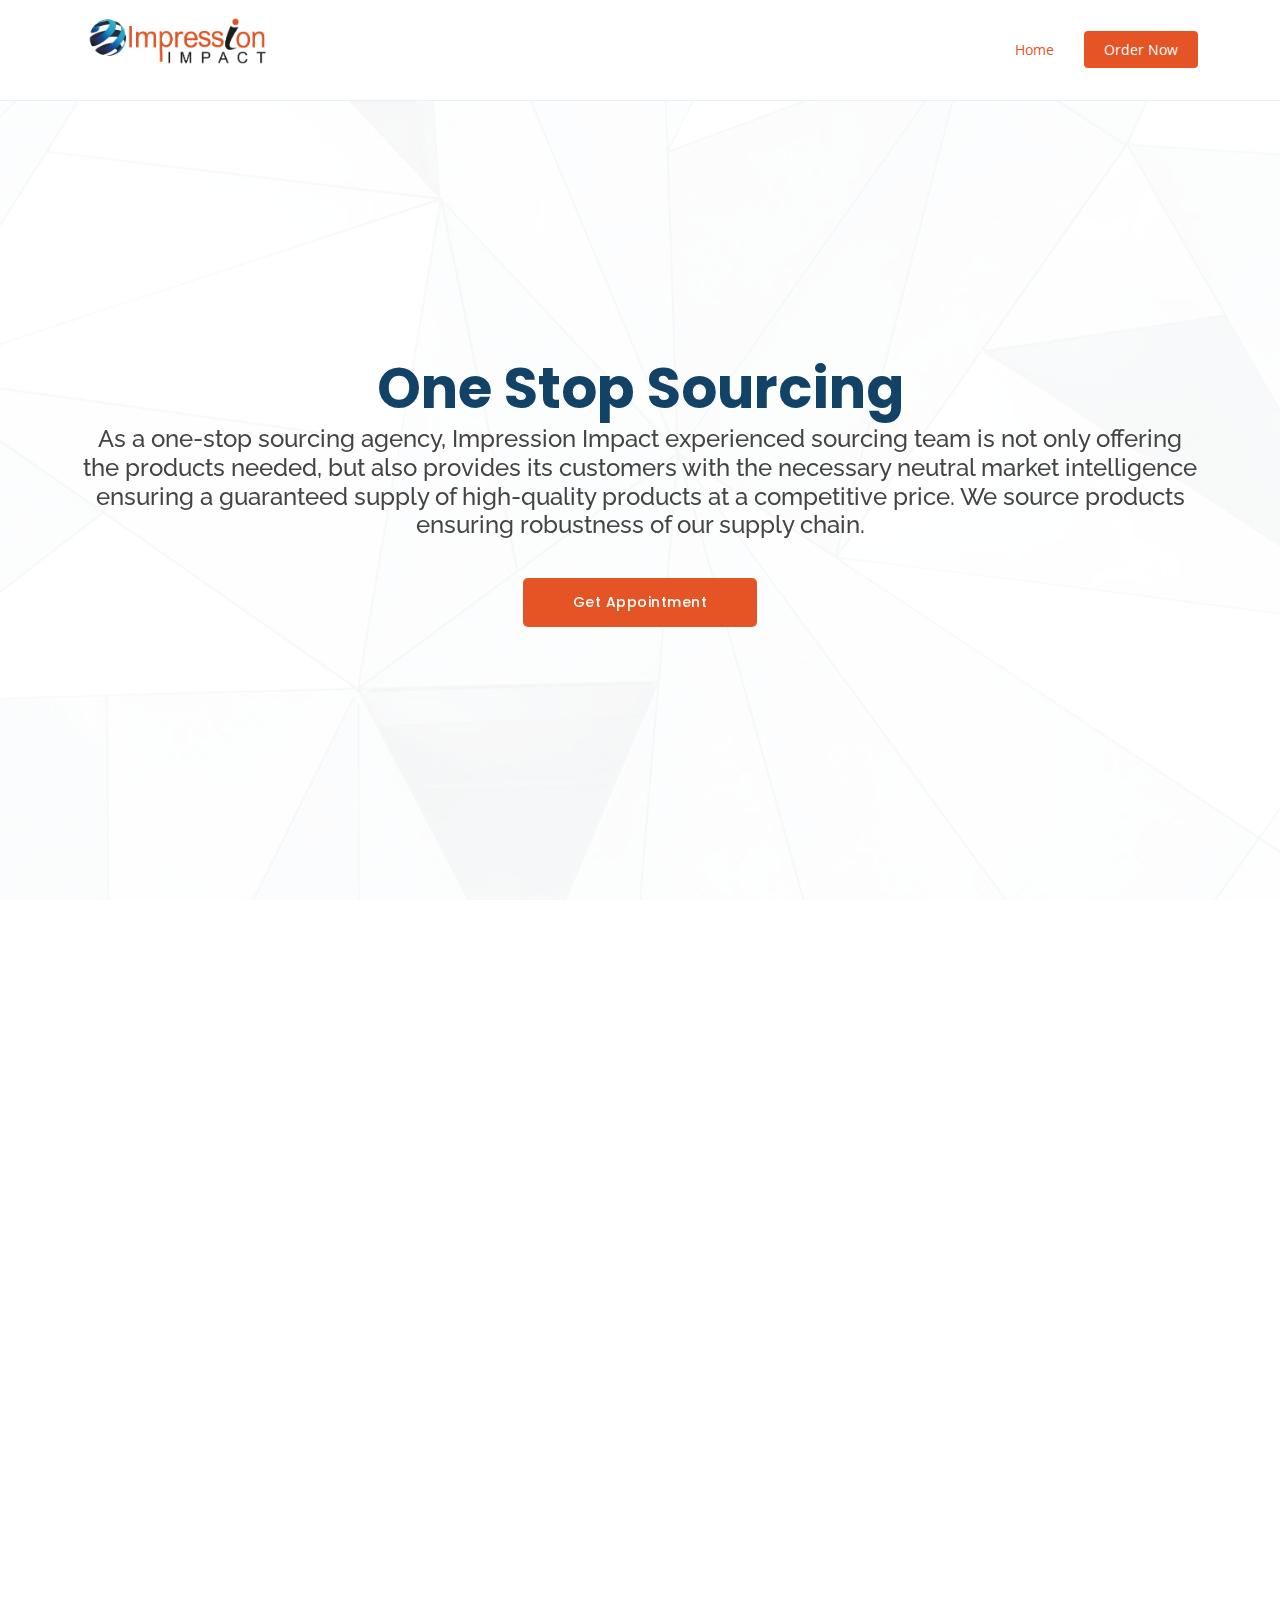
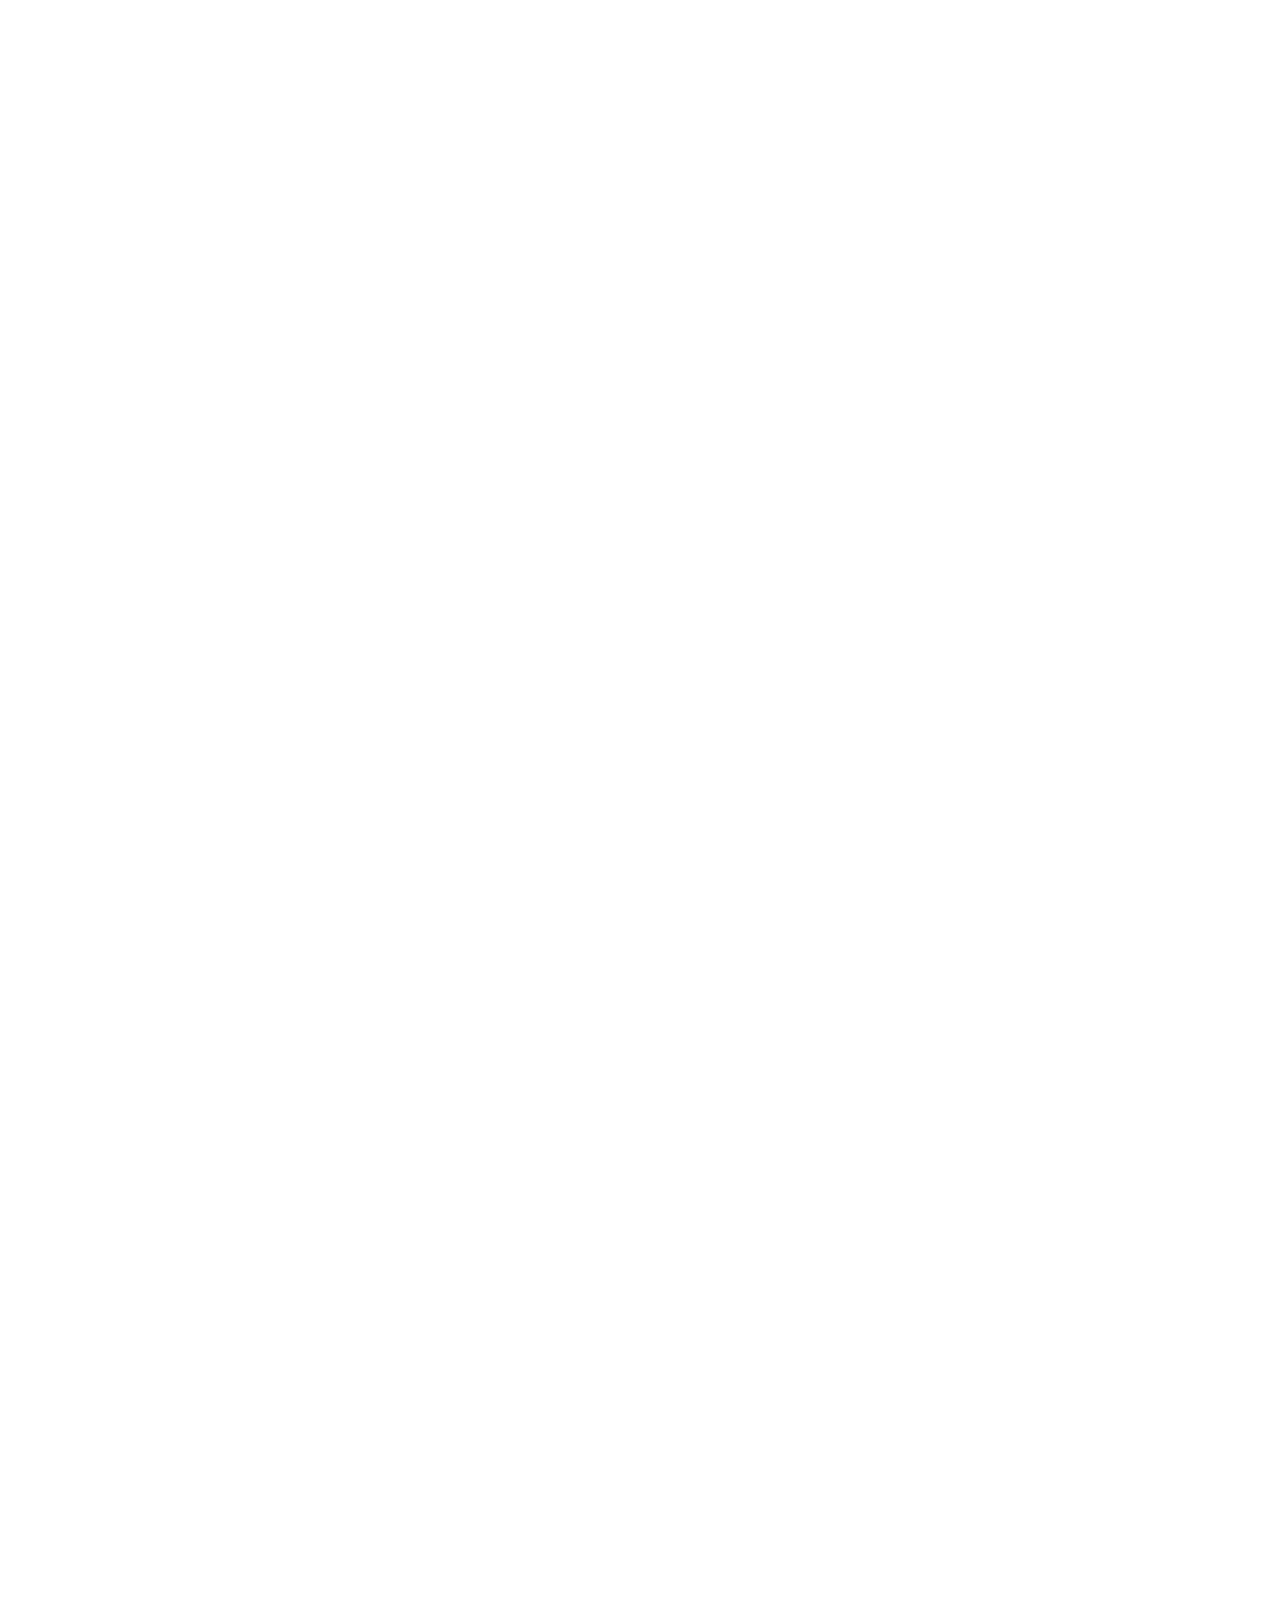
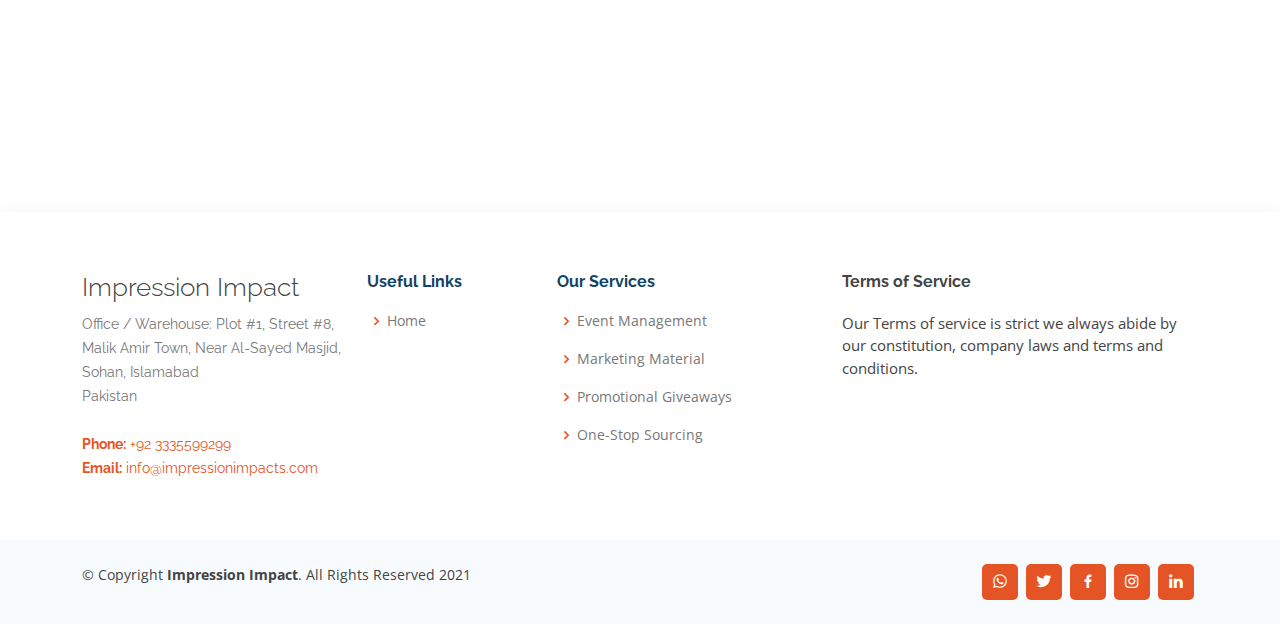
<file: one.html>
<!DOCTYPE html>
<html lang="en">
  <head>
    <meta charset="utf-8" />
    <meta content="width=device-width, initial-scale=1.0" name="viewport" />

    <!-- Title on the Favicon -->
    <title>One Stop Sourcing</title>

    <!-- SEO description -->
    <meta
      content="Impression Impact is a leading marketing company. Your One-Stop Shop for 360° needs. Impression Impact majorly deals in Event Management, Marketing Material, Promotional Giveaways & One-Stop Sourcing."
      name="description"
    />

    <!-- SEO Keywords -->
    <meta
      content="Impression Impact, Impact, Impression, Impression Islamabad, Islamabad,Marketing agency, Event Management, Marketing Material, Promotional Giveaways, One-Stop Sourcing"
      name="keywords"
    />

    <!-- Favicons -->
    <link href="assets/img/favicon.svg" rel="icon" />

    <!-- Google Fonts -->
    <link
      href="https://fonts.googleapis.com/css?family=Open+Sans:300,300i,400,400i,600,600i,700,700i|Raleway:300,300i,400,400i,500,500i,600,600i,700,700i|Poppins:300,300i,400,400i,500,500i,600,600i,700,700i"
      rel="stylesheet"
    />

    <!-- Vendor CSS Files -->
    <link href="assets/vendor/aos/aos.css" rel="stylesheet" />
    <link
      href="assets/vendor/bootstrap/css/bootstrap.min.css"
      rel="stylesheet"
    />
    <link
      href="assets/vendor/bootstrap-icons/bootstrap-icons.css"
      rel="stylesheet"
    />
    <link href="assets/vendor/boxicons/css/boxicons.min.css" rel="stylesheet" />
    <link
      href="assets/vendor/glightbox/css/glightbox.min.css"
      rel="stylesheet"
    />
    <link href="assets/vendor/remixicon/remixicon.css" rel="stylesheet" />
    <link href="assets/vendor/swiper/swiper-bundle.min.css" rel="stylesheet" />

    <!-- Template Main CSS File -->
    <link href="assets/css/style.css" rel="stylesheet" />
  </head>

  <body>
    <!-- ======= Header ======= -->
    <header id="header" class="fixed-top">
      <div class="container d-flex align-items-center justify-content-between">
        <!-- <h1 class="logo"><a href="index.html">Impression Impact</a></h1> -->

        <!-- Uncomment below if you prefer to use an image logo -->

        <a href="index.html" class="logo"
          ><img
            src="assets/img/logo.png"
            alt="Impression Impact Logo"
            class="img-fluid"
          />
        </a>

        <nav id="navbar" class="navbar">
          <ul>
            <li>
              <a class="nav-link scrollto active" href="index.html" >Home</a>
            </li>

            <!-- Order Now Button to Whatsapp -->
            <li>
              <a
                class="getstarted scrollto"
                href="https://api.whatsapp.com/send?phone=923335599299" target="_blank"
              >
                Order Now
              </a>
            </li>
          </ul>

          <!-- Mobiel Navigation Ham-Burger Button -->
          <i class="bi bi-list mobile-nav-toggle"></i>
        </nav>
      </div>
    </header>
    <!-- End Header -->

    <!-- ======= Hero Section ======= -->
    <section id="hero" class="d-flex align-items-center">
      <div
        class="container position-relative"
        data-aos="fade-up"
        data-aos-delay="100"
      >
        <div class="row justify-content-center">
          <div class="text-center">
            <h1>One Stop Sourcing</h1>
          </div>
          <br />
          <br />
          <br />
          <h4 class="text-center">
            As a one-stop sourcing agency, Impression Impact experienced
            sourcing team is not only offering the products needed, but also
            provides its customers with the necessary neutral market
            intelligence ensuring a guaranteed supply of high-quality products
            at a competitive price. We source products ensuring robustness of
            our supply chain.
          </h4>
        </div>
        <div class="text-center">
          <!-- Cell Get Appointment Button -->
          <a href="tel:+923335599299" class="btn-get-started scrollto">
            Get Appointment
          </a>
        </div>
      </div>
    </section>
    <!-- End Hero -->

    <!-- ======= Images Gallery Section ======= -->
    <section id="portfolio" class="portfolio">
      <div class="container" data-aos="fade-up">
        <div class="section-title">
          <h2>Portfolio & Services</h2>
          <p>
            Our Past Iconoclast services are the testaments to our great
            dedication towards customer's success and in order to leverage our
            services upto the pinnacle!
          </p>
        </div>

        <div class="row" data-aos="fade-up" data-aos-delay="150">
          <div class="col-lg-12 d-flex justify-content-center">
            <ul id="portfolio-flters">
              <li data-filter="*" class="filter-active">
                Some Glimpses of our Services
              </li>
              <!-- <li data-filter=".filter-app">Event Management</li>
              <li data-filter=".filter-card">Marketing Material</li>
              <li data-filter=".filter-web">Promotional Giveaways</li> -->
            </ul>
          </div>
        </div>

        <div
          class="row portfolio-container"
          data-aos="fade-up"
          data-aos-delay="300"
        >
          <div class="col-lg-4 col-md-6 portfolio-item filter-app">
            <div class="portfolio-wrap">
              <img
                src="assets/img/portfolio/one/(1).jpg"
                class="img-fluid"
                alt=""
              />
              <div class="portfolio-info">
                <h4>Supply Chain</h4>
                <p>Supply Chain</p>
                <div class="portfolio-links">
                  <a
                    href="assets/img/portfolio/one/(1).jpg"
                    data-gallery="portfolioGallery"
                    class="portfolio-lightbox"
                    title="Supply Chain"
                  >
                    <i class="bi bi-eye"></i>Preview
                  </a>
                </div>
              </div>
            </div>
          </div>

          <div class="col-lg-4 col-md-6 portfolio-item filter-web">
            <div class="portfolio-wrap">
              <img
                src="assets/img/portfolio/one/(2).jpg"
                class="img-fluid"
                alt=""
              />
              <div class="portfolio-info">
                <h4>Warehousing</h4>
                <p>Warehousing</p>
                <div class="portfolio-links">
                  <a
                    href="assets/img/portfolio/one/(2).jpg "
                    data-gallery="portfolioGallery"
                    class="portfolio-lightbox"
                    title="Warehousing"
                    ><i class="bi bi-eye"></i>Preview</a
                  >
                </div>
              </div>
            </div>
          </div>

          <div class="col-lg-4 col-md-6 portfolio-item filter-web">
            <div class="portfolio-wrap">
              <img
                src="assets/img/portfolio/one/(3).jpg"
                class="img-fluid"
                alt=""
              />
              <div class="portfolio-info">
                <h4>Stocking</h4>
                <p>Stocking</p>
                <div class="portfolio-links">
                  <a
                    href="assets/img/portfolio/one/(3).jpg "
                    data-gallery="portfolioGallery"
                    class="portfolio-lightbox"
                    title="Stocking"
                    ><i class="bi bi-eye"></i>Preview</a
                  >
                </div>
              </div>
            </div>
          </div>

          <div class="col-lg-4 col-md-6 portfolio-item filter-web">
            <div class="portfolio-wrap">
              <img
                src="assets/img/portfolio/one/(4).jpg"
                class="img-fluid"
                alt=""
              />
              <div class="portfolio-info">
                <h4>Warehouse</h4>
                <p>Warehouse</p>
                <div class="portfolio-links">
                  <a
                    href="assets/img/portfolio/one/(4).jpg "
                    data-gallery="portfolioGallery"
                    class="portfolio-lightbox"
                    title="Warehouse"
                    ><i class="bi bi-eye"></i>Preview</a
                  >
                </div>
              </div>
            </div>
          </div>

          <div class="col-lg-4 col-md-6 portfolio-item filter-web">
            <div class="portfolio-wrap">
              <img
                src="assets/img/portfolio/one/(5).jpg"
                class="img-fluid"
                alt=""
              />
              <div class="portfolio-info">
                <h4>Cotton Bags</h4>
                <p>Cotton Bags</p>
                <div class="portfolio-links">
                  <a
                    href="assets/img/portfolio/one/(5).jpg "
                    data-gallery="portfolioGallery"
                    class="portfolio-lightbox"
                    title="Cotton Bags"
                    ><i class="bi bi-eye"></i>Preview</a
                  >
                </div>
              </div>
            </div>
          </div>

          <div class="col-lg-4 col-md-6 portfolio-item filter-web">
            <div class="portfolio-wrap">
              <img
                src="assets/img/portfolio/one/(6).jpg"
                class="img-fluid"
                alt=""
              />
              <div class="portfolio-info">
                <h4>Special Fabrics</h4>
                <p>Special Fabrics</p>
                <div class="portfolio-links">
                  <a
                    href="assets/img/portfolio/one/(6).jpg "
                    data-gallery="portfolioGallery"
                    class="portfolio-lightbox"
                    title="Special Fabrics"
                    ><i class="bi bi-eye"></i>Preview</a
                  >
                </div>
              </div>
            </div>
          </div>

          <div class="col-lg-4 col-md-6 portfolio-item filter-web">
            <div class="portfolio-wrap">
              <img
                src="assets/img/portfolio/one/(7).jpg"
                class="img-fluid"
                alt=""
              />
              <div class="portfolio-info">
                <h4>Cleaning Chemicals</h4>
                <p>Cleaning Chemicals</p>
                <div class="portfolio-links">
                  <a
                    href="assets/img/portfolio/one/(7).jpg"
                    data-gallery="portfolioGallery"
                    class="portfolio-lightbox"
                    title="Cleaning Chemicals"
                    ><i class="bi bi-eye"></i>Preview</a
                  >
                </div>
              </div>
            </div>
          </div>

          <div class="col-lg-4 col-md-6 portfolio-item filter-web">
            <div class="portfolio-wrap">
              <img
                src="assets/img/portfolio/one/(8).jpg"
                class="img-fluid"
                alt=""
              />
              <div class="portfolio-info">
                <h4>Nets</h4>
                <p>Nets</p>
                <div class="portfolio-links">
                  <a
                    href="assets/img/portfolio/one/(8).jpg "
                    data-gallery="portfolioGallery"
                    class="portfolio-lightbox"
                    title="Nets"
                    ><i class="bi bi-eye"></i>Preview</a
                  >
                </div>
              </div>
            </div>
          </div>

          <div class="col-lg-4 col-md-6 portfolio-item filter-web">
            <div class="portfolio-wrap">
              <img
                src="assets/img/portfolio/one/(9).jpg"
                class="img-fluid"
                alt=""
              />
              <div class="portfolio-info">
                <h4>Packaging Tapes</h4>
                <p>Packaging Tapes</p>
                <div class="portfolio-links">
                  <a
                    href="assets/img/portfolio/one/(9).jpg"
                    data-gallery="portfolioGallery"
                    class="portfolio-lightbox"
                    title="Packaging Tapes"
                    ><i class="bi bi-eye"></i>Preview</a
                  >
                </div>
              </div>
            </div>
          </div>

          <div class="col-lg-4 col-md-6 portfolio-item filter-web">
            <div class="portfolio-wrap">
              <img
                src="assets/img/portfolio/one/(10).jpg"
                class="img-fluid"
                alt=""
              />
              <div class="portfolio-info">
                <h4>Curtains</h4>
                <p>Curtains</p>
                <div class="portfolio-links">
                  <a
                    href="assets/img/portfolio/one/(10).jpg "
                    data-gallery="portfolioGallery"
                    class="portfolio-lightbox"
                    title="Curtains"
                    ><i class="bi bi-eye"></i>Preview</a
                  >
                </div>
              </div>
            </div>
          </div>

          <div class="col-lg-4 col-md-6 portfolio-item filter-web">
            <div class="portfolio-wrap">
              <img
                src="assets/img/portfolio/one/(11).jpg"
                class="img-fluid"
                alt=""
              />
              <div class="portfolio-info">
                <h4>Fabric Rolls</h4>
                <p>Fabric Rolls</p>
                <div class="portfolio-links">
                  <a
                    href="assets/img/portfolio/one/(11).jpg "
                    data-gallery="portfolioGallery"
                    class="portfolio-lightbox"
                    title="Fabric Rolls"
                    ><i class="bi bi-eye"></i>Preview</a
                  >
                </div>
              </div>
            </div>
          </div>

          <div class="col-lg-4 col-md-6 portfolio-item filter-web">
            <div class="portfolio-wrap">
              <img
                src="assets/img/portfolio/one/(12).jpg"
                class="img-fluid"
                alt=""
              />
              <div class="portfolio-info">
                <h4>Storage Spaces</h4>
                <p>Storage Spaces</p>
                <div class="portfolio-links">
                  <a
                    href="assets/img/portfolio/one/(12).jpg "
                    data-gallery="portfolioGallery"
                    class="portfolio-lightbox"
                    title="Storage Spaces"
                    ><i class="bi bi-eye"></i>Preview</a
                  >
                </div>
              </div>
            </div>
          </div>

          <div class="col-lg-4 col-md-6 portfolio-item filter-web">
            <div class="portfolio-wrap">
              <img
                src="assets/img/portfolio/one/(13).jpg"
                class="img-fluid"
                alt=""
              />
              <div class="portfolio-info">
                <h4>Furniture</h4>
                <p>Furniture</p>
                <div class="portfolio-links">
                  <a
                    href="assets/img/portfolio/one/(13).jpg "
                    data-gallery="portfolioGallery"
                    class="portfolio-lightbox"
                    title="Furniture"
                    ><i class="bi bi-eye"></i>Preview</a
                  >
                </div>
              </div>
            </div>
          </div>

          <div class="col-lg-4 col-md-6 portfolio-item filter-web">
            <div class="portfolio-wrap">
              <img
                src="assets/img/portfolio/one/(14).jpg"
                class="img-fluid"
                alt=""
              />
              <div class="portfolio-info">
                <h4>Paints</h4>
                <p>Paints</p>
                <div class="portfolio-links">
                  <a
                    href="assets/img/portfolio/one/(14).jpg "
                    data-gallery="portfolioGallery"
                    class="portfolio-lightbox"
                    title="Paints"
                    ><i class="bi bi-eye"></i>Preview</a
                  >
                </div>
              </div>
            </div>
          </div>

          <div class="col-lg-4 col-md-6 portfolio-item filter-web">
            <div class="portfolio-wrap">
              <img
                src="assets/img/portfolio/one/(15).jpg"
                class="img-fluid"
                alt=""
              />
              <div class="portfolio-info">
                <h4>Kitchen Products</h4>
                <p>Kitchen Products</p>
                <div class="portfolio-links">
                  <a
                    href="assets/img/portfolio/one/(15).jpg "
                    data-gallery="portfolioGallery"
                    class="portfolio-lightbox"
                    title="Kitchen Products"
                    ><i class="bi bi-eye"></i>Preview</a
                  >
                </div>
              </div>
            </div>
          </div>

          
      </div>
    </section>

    <!-- ======= Footer ======= -->
    <footer id="footer">
      <div class="footer-top">
        <div class="container">
          <div class="row">
            <div class="col-lg-3 col-md-6 footer-contact">
              <h3>Impression Impact</h3>
              <p>
                Office / Warehouse: Plot #1, Street #8, Malik Amir Town, Near
                Al-Sayed Masjid, Sohan, Islamabad
                <br />
                Pakistan<br /><br />
                <a href="tel:+923335599299"
                  ><strong>Phone:</strong> +92 3335599299</a
                >
                <br />
                <a href="mailto:info@impressionimpacts.com" target="_blank">
                  <strong>Email:</strong> info@impressionimpacts.com</a
                >
                <br />
              </p>
            </div>

            <div class="col-lg-2 col-md-6 footer-links">
              <h4>Useful Links</h4>
              <ul>
                <li>
                  <i class="bx bx-chevron-right"></i> <a href="#">Home</a>
                </li>
                
              </ul>
            </div>

            <div class="col-lg-3 col-md-6 footer-links">
              <h4>Our Services</h4>
              <ul>
                <li>
                  <i class="bx bx-chevron-right"></i>
                  <a href="event.html" target="_blank">Event Management</a>
                </li>
                <li>
                  <i class="bx bx-chevron-right"></i>
                  <a href="market.html" target="_blank">Marketing Material</a>
                </li>
                <li>
                  <i class="bx bx-chevron-right"></i>
                  <a href="promotion.html" target="_blank">Promotional Giveaways</a>
                </li>
                <li>
                  <i class="bx bx-chevron-right"></i>
                  <a href="#">One-Stop Sourcing</a>
                </li>
              </ul>
            </div>

            <div class="col-lg-4 col-md-6 footer-newsletter">
              <h4>Terms of Service</h4>
              Our Terms of service is strict we always abide by our
              constitution, company laws and terms and conditions.
            </div>
          </div>
        </div>
      </div>

      <div class="container d-md-flex py-4">
        <div class="me-md-auto text-center text-md-start">
          <div class="copyright">
            &copy; Copyright <strong><span>Impression Impact</span></strong
            >. All Rights Reserved 2021
          </div>
          <div class="credits"></div>
        </div>
        <div class="social-links text-center text-md-right pt-3 pt-md-0">
          <a
            href="https://api.whatsapp.com/send?phone=923335599299"
            target="_blank"
            class="twitter"
            ><i class="bx bxl-whatsapp"></i
          ></a>
          <a
            href="https://www.facebook.com/impressionimpact/"
            target="_blank"
            class="twitter"
            ><i class="bx bxl-twitter"></i
          ></a>
          <a
            href="https://www.facebook.com/impressionimpact/"
            target="_blank"
            class="facebook"
            ><i class="bx bxl-facebook"></i
          ></a>
          <a
            href="https://www.facebook.com/impressionimpact/"
            target="_blank"
            class="instagram"
            ><i class="bx bxl-instagram"></i
          ></a>
          <a
            href="https://www.facebook.com/impressionimpact/"
            target="_blank"
            class="linkedin"
            ><i class="bx bxl-linkedin"></i
          ></a>
        </div>
      </div>
    </footer>
    <!-- End Footer -->

    <div id="preloader"></div>
    <a
      href="#"
      class="back-to-top d-flex align-items-center justify-content-center"
      ><i class="bi bi-arrow-up-short"></i
    ></a>

    <!-- Vendor JS Files -->
    <script src="assets/vendor/aos/aos.js"></script>
    <script src="assets/vendor/bootstrap/js/bootstrap.bundle.min.js"></script>
    <script src="assets/vendor/glightbox/js/glightbox.min.js"></script>
    <script src="assets/vendor/isotope-layout/isotope.pkgd.min.js"></script>
    <script src="assets/vendor/php-email-form/validate.js"></script>
    <script src="assets/vendor/purecounter/purecounter.js"></script>
    <script src="assets/vendor/swiper/swiper-bundle.min.js"></script>

    <!-- Template Main JS File -->
    <script src="assets/js/main.js"></script>
  </body>
</html>
</file>
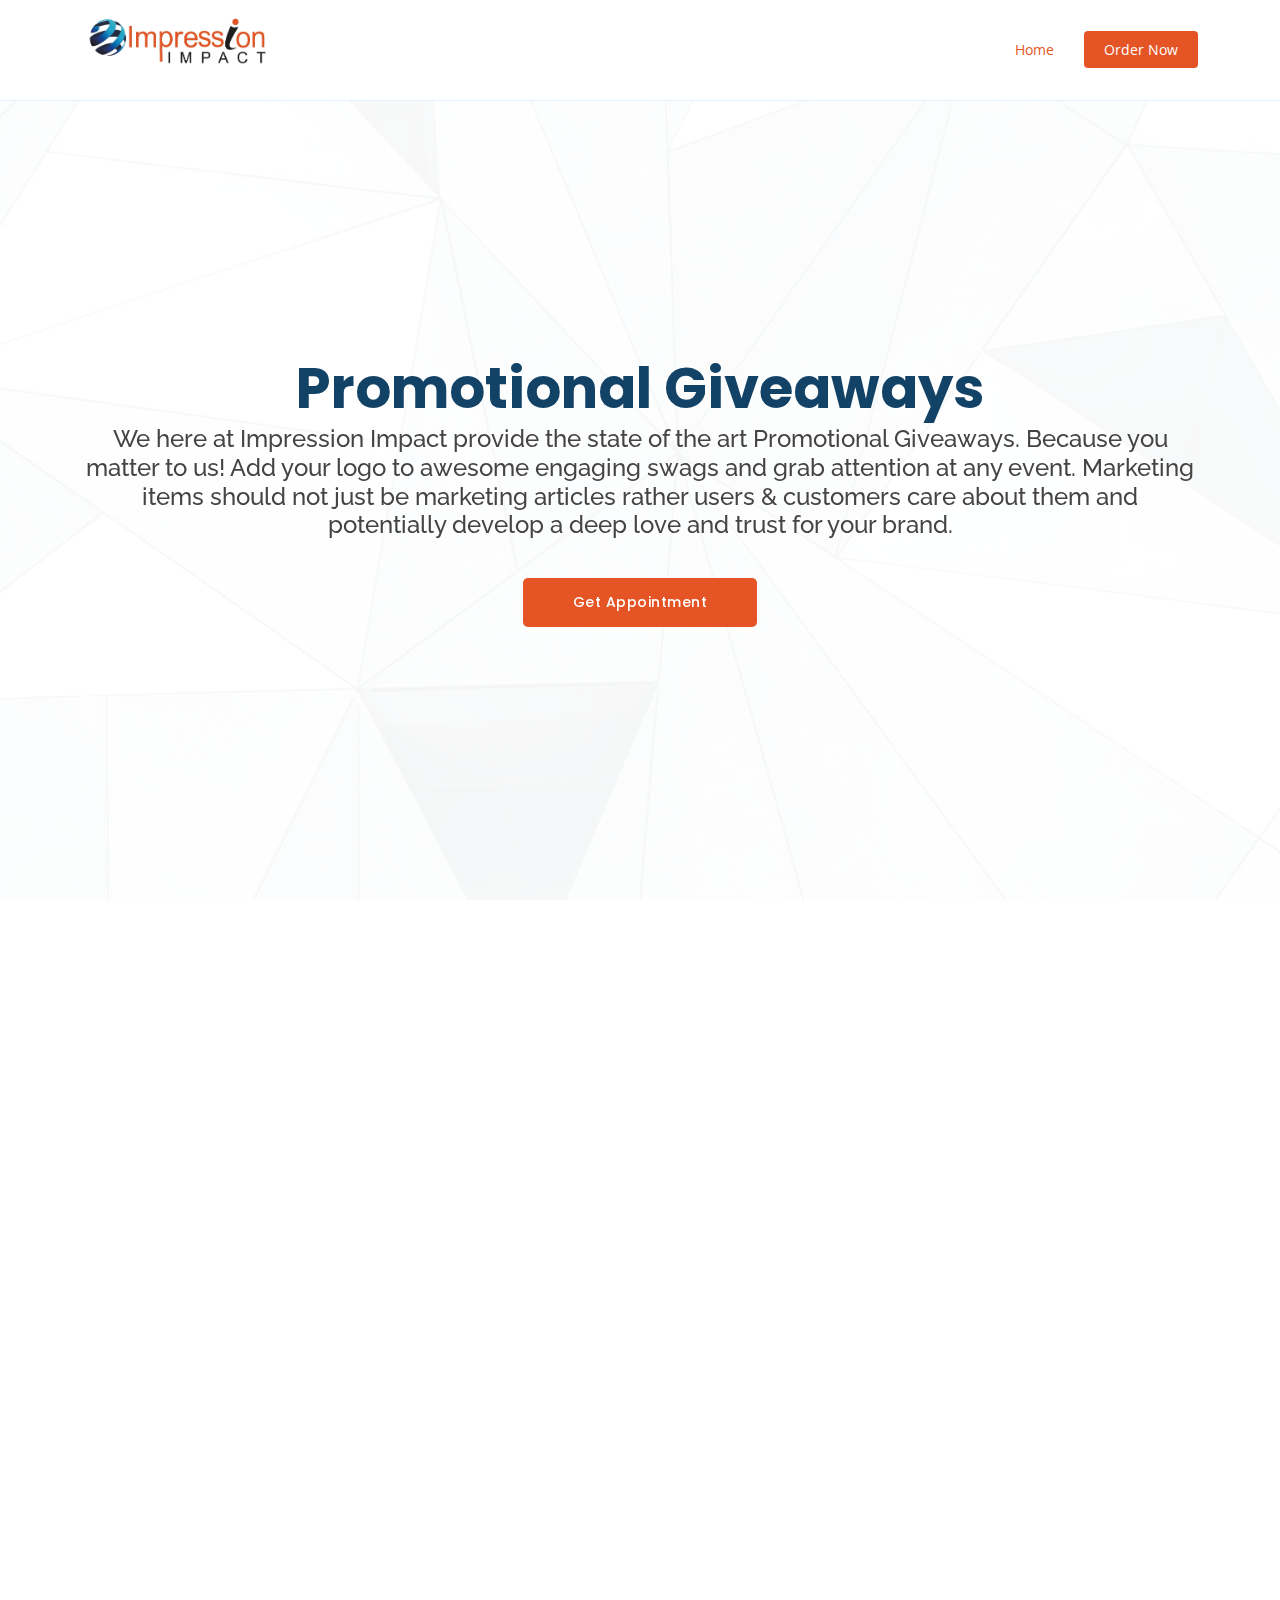
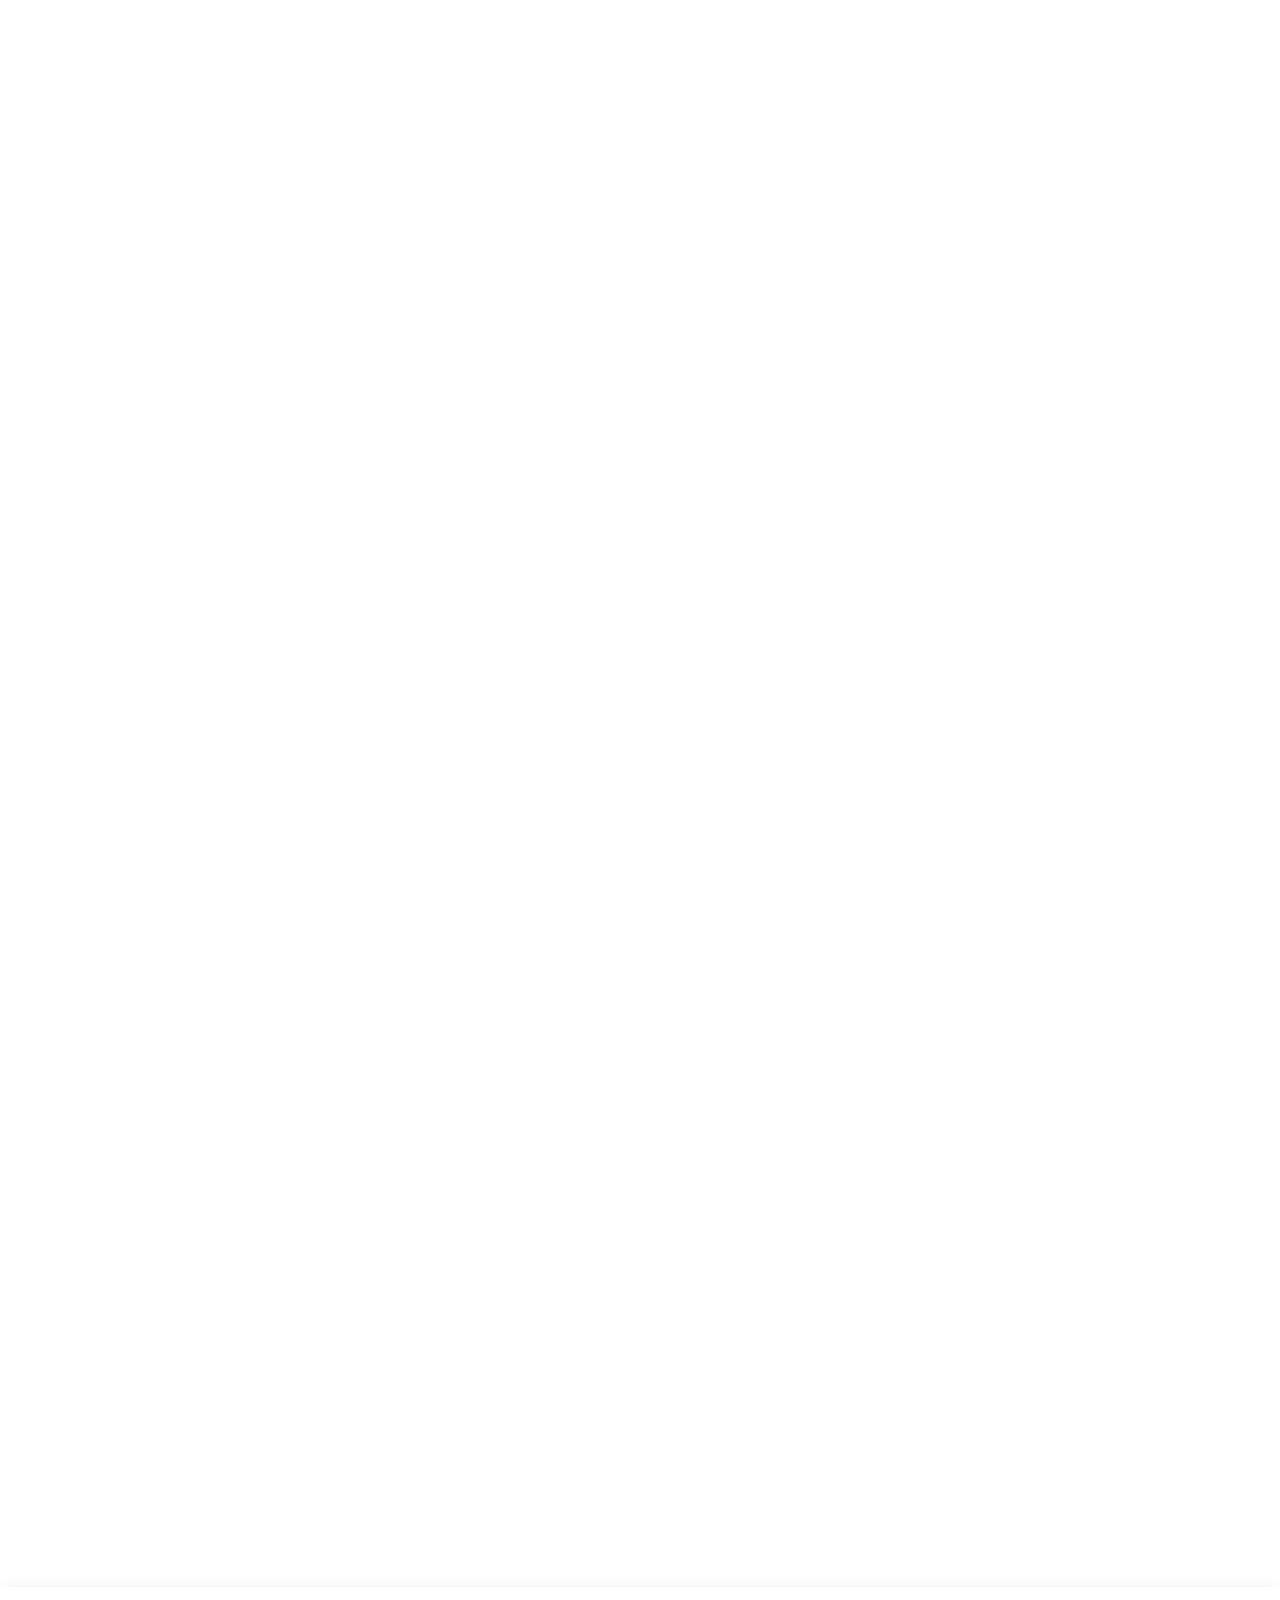
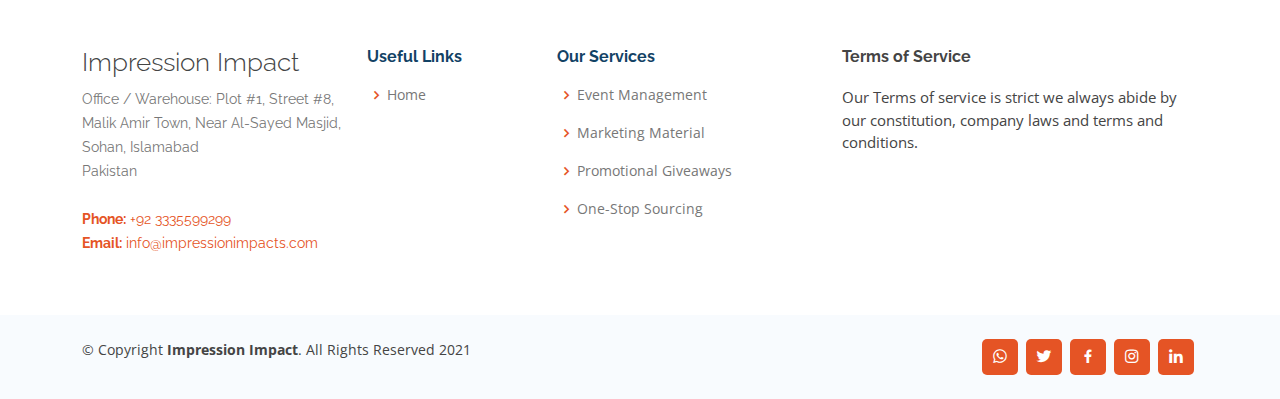
<file: promotion.html>
<!DOCTYPE html>
<html lang="en">
  <head>
    <meta charset="utf-8" />
    <meta content="width=device-width, initial-scale=1.0" name="viewport" />

    <!-- Title on the Favicon -->
    <title>Promotional Giveaways</title>

    <!-- SEO description -->
    <meta
      content="Impression Impact is a leading marketing company. Your One-Stop Shop for 360° needs. Impression Impact majorly deals in Event Management, Marketing Material, Promotional Giveaways & One-Stop Sourcing."
      name="description"
    />

    <!-- SEO Keywords -->
    <meta
      content="Impression Impact, Impact, Impression, Impression Islamabad, Islamabad,Marketing agency, Event Management, Marketing Material, Promotional Giveaways, One-Stop Sourcing"
      name="keywords"
    />

    <!-- Favicons -->
    <link href="assets/img/favicon.svg" rel="icon" />

    <!-- Google Fonts -->
    <link
      href="https://fonts.googleapis.com/css?family=Open+Sans:300,300i,400,400i,600,600i,700,700i|Raleway:300,300i,400,400i,500,500i,600,600i,700,700i|Poppins:300,300i,400,400i,500,500i,600,600i,700,700i"
      rel="stylesheet"
    />

    <!-- Vendor CSS Files -->
    <link href="assets/vendor/aos/aos.css" rel="stylesheet" />
    <link
      href="assets/vendor/bootstrap/css/bootstrap.min.css"
      rel="stylesheet"
    />
    <link
      href="assets/vendor/bootstrap-icons/bootstrap-icons.css"
      rel="stylesheet"
    />
    <link href="assets/vendor/boxicons/css/boxicons.min.css" rel="stylesheet" />
    <link
      href="assets/vendor/glightbox/css/glightbox.min.css"
      rel="stylesheet"
    />
    <link href="assets/vendor/remixicon/remixicon.css" rel="stylesheet" />
    <link href="assets/vendor/swiper/swiper-bundle.min.css" rel="stylesheet" />

    <!-- Template Main CSS File -->
    <link href="assets/css/style.css" rel="stylesheet" />
  </head>

  <body>
    <!-- ======= Header ======= -->
    <header id="header" class="fixed-top">
      <div class="container d-flex align-items-center justify-content-between">
        <!-- <h1 class="logo"><a href="index.html">Impression Impact</a></h1> -->

        <!-- Uncomment below if you prefer to use an image logo -->

        <a href="index.html" class="logo"
          ><img
            src="assets/img/logo.png"
            alt="Impression Impact Logo"
            class="img-fluid"
          />
        </a>

        <nav id="navbar" class="navbar">
          <ul>
            <li>
              <a class="nav-link scrollto active" href="index.html">Home</a>
            </li>

            <!-- Order Now Button to Whatsapp -->
            <li>
              <a
                class="getstarted scrollto"
                href="https://api.whatsapp.com/send?phone=923335599299" target="_blank"
              >
                Order Now
              </a>
            </li>
          </ul>

          <!-- Mobiel Navigation Ham-Burger Button -->
          <i class="bi bi-list mobile-nav-toggle"></i>
        </nav>
      </div>
    </header>
    <!-- End Header -->

    <!-- ======= Hero Section ======= -->
    <section id="hero" class="d-flex align-items-center">
      <div
        class="container position-relative"
        data-aos="fade-up"
        data-aos-delay="100"
      >
        <div class="row justify-content-center">
          <div class="text-center">
            <h1>Promotional Giveaways</h1>
          </div>
          <br />
          <br />
          <br />
          <h4 class="text-center">
            We here at Impression Impact provide the state of the art
            Promotional Giveaways. Because you matter to us! Add your logo to
            awesome engaging swags and grab attention at any event. Marketing
            items should not just be marketing articles rather users & customers
            care about them and potentially develop a deep love and trust for
            your brand.
          </h4>
        </div>
        <div class="text-center">
          <!-- Cell Get Appointment Button -->
          <a href="tel:+923335599299" class="btn-get-started scrollto">
            Get Appointment
          </a>
        </div>
      </div>
    </section>
    <!-- End Hero -->

    <!-- ======= Images Gallery Section ======= -->
    <section id="portfolio" class="portfolio">
      <div class="container" data-aos="fade-up">
        <div class="section-title">
          <h2>Portfolio & Products</h2>
          <p>
            Our Past Iconoclast products are the testaments to our great
            dedication towards customer's success and in order to leverage our
            services upto the pinnacle!
          </p>
        </div>

        <div class="row" data-aos="fade-up" data-aos-delay="150">
          <div class="col-lg-12 d-flex justify-content-center">
            <ul id="portfolio-flters">
              <li data-filter="*" class="filter-active">
                Some Glimpses of our Giveaway Products
              </li>
              <!-- <li data-filter=".filter-app">Event Management</li>
              <li data-filter=".filter-card">Marketing Material</li>
              <li data-filter=".filter-web">Promotional Giveaways</li> -->
            </ul>
          </div>
        </div>

        <div
          class="row portfolio-container"
          data-aos="fade-up"
          data-aos-delay="300"
        >
          <div class="col-lg-4 col-md-6 portfolio-item filter-app">
            <div class="portfolio-wrap">
              <img
                src="assets/img/portfolio/promotion/(1).jpg"
                class="img-fluid"
                alt=""
              />
              <div class="portfolio-info">
                <h4>Gadgets</h4>
                <p>Gadgets</p>
                <div class="portfolio-links">
                  <a
                    href="assets/img/portfolio/promotion/(1).jpg"
                    data-gallery="portfolioGallery"
                    class="portfolio-lightbox"
                    title="Gadgets"
                  >
                    <i class="bi bi-eye"></i>Preview
                  </a>
                </div>
              </div>
            </div>
          </div>

          <div class="col-lg-4 col-md-6 portfolio-item filter-web">
            <div class="portfolio-wrap">
              <img
                src="assets/img/portfolio/promotion/(2).jpg"
                class="img-fluid"
                alt=""
              />
              <div class="portfolio-info">
                <h4>Face Masks</h4>
                <p>Face Masks</p>
                <div class="portfolio-links">
                  <a
                    href="assets/img/portfolio/market/ (2).jpg"
                    data-gallery="portfolioGallery"
                    class="portfolio-lightbox"
                    title="Face Masks"
                    ><i class="bi bi-eye"></i>Preview</a
                  >
                </div>
              </div>
            </div>
          </div>

          <div class="col-lg-4 col-md-6 portfolio-item filter-web">
            <div class="portfolio-wrap">
              <img
                src="assets/img/portfolio/promotion/(3).jpg"
                class="img-fluid"
                alt=""
              />
              <div class="portfolio-info">
                <h4>USB Drives</h4>
                <p>USB Drives</p>
                <div class="portfolio-links">
                  <a
                    href="assets/img/portfolio/promotion/(3).jpg"
                    data-gallery="portfolioGallery"
                    class="portfolio-lightbox"
                    title="USB Drives"
                    ><i class="bi bi-eye"></i>Preview</a
                  >
                </div>
              </div>
            </div>
          </div>

          <div class="col-lg-4 col-md-6 portfolio-item filter-web">
            <div class="portfolio-wrap">
              <img
                src="assets/img/portfolio/promotion/(4).jpg"
                class="img-fluid"
                alt=""
              />
              <div class="portfolio-info">
                <h4>Gyro Spinners</h4>
                <p>Gyro Spinners</p>
                <div class="portfolio-links">
                  <a
                    href="assets/img/portfolio/promotion/(4).jpg"
                    data-gallery="portfolioGallery"
                    class="portfolio-lightbox"
                    title="Gyro Spinners"
                    ><i class="bi bi-eye"></i>Preview</a
                  >
                </div>
              </div>
            </div>
          </div>

          <div class="col-lg-4 col-md-6 portfolio-item filter-web">
            <div class="portfolio-wrap">
              <img
                src="assets/img/portfolio/promotion/(5).jpg"
                class="img-fluid"
                alt=""
              />
              <div class="portfolio-info">
                <h4>Key Chains</h4>
                <p>Key Chains</p>
                <div class="portfolio-links">
                  <a
                    href="assets/img/portfolio/promotion/(5).jpg "
                    data-gallery="portfolioGallery"
                    class="portfolio-lightbox"
                    title="Key Chains"
                    ><i class="bi bi-eye"></i>Preview</a
                  >
                </div>
              </div>
            </div>
          </div>

          <div class="col-lg-4 col-md-6 portfolio-item filter-web">
            <div class="portfolio-wrap">
              <img
                src="assets/img/portfolio/promotion/(6).jpg"
                class="img-fluid"
                alt=""
              />
              <div class="portfolio-info">
                <h4>Glasses</h4>
                <p>Glasses</p>
                <div class="portfolio-links">
                  <a
                    href="assets/img/portfolio/promotion/(6).jpg"
                    class="portfolio-lightbox"
                    title="Glasses"
                    ><i class="bi bi-eye"></i>Preview</a
                  >
                </div>
              </div>
            </div>
          </div>

          <div class="col-lg-4 col-md-6 portfolio-item filter-web">
            <div class="portfolio-wrap">
              <img
                src="assets/img/portfolio/promotion/(7).jpg"
                class="img-fluid"
                alt=""
              />
              <div class="portfolio-info">
                <h4>Water Bottles</h4>
                <p>Water Bottles</p>
                <div class="portfolio-links">
                  <a
                    href="assets/img/portfolio/promotion/(7).jpg"
                    data-gallery="portfolioGallery"
                    class="portfolio-lightbox"
                    title="Water Bottles"
                    ><i class="bi bi-eye"></i>Preview</a
                  >
                </div>
              </div>
            </div>
          </div>

          <div class="col-lg-4 col-md-6 portfolio-item filter-web">
            <div class="portfolio-wrap">
              <img
                src="assets/img/portfolio/promotion/(9).jpg"
                class="img-fluid"
                alt=""
              />
              <div class="portfolio-info">
                <h4>Phone Back Covers</h4>
                <p>Phone Back Covers</p>
                <div class="portfolio-links">
                  <a
                    href="assets/img/portfolio/promotion/(9).jpg "
                    data-gallery="portfolioGallery"
                    class="portfolio-lightbox"
                    title="Phone Back Covers"
                    ><i class="bi bi-eye"></i>Preview</a
                  >
                </div>
              </div>
            </div>
          </div>

          <div class="col-lg-4 col-md-6 portfolio-item filter-web">
            <div class="portfolio-wrap">
              <img
                src="assets/img/portfolio/promotion/(8).jpg"
                class="img-fluid"
                alt=""
              />
              <div class="portfolio-info">
                <h4>Pens</h4>
                <p>Pens</p>
                <div class="portfolio-links">
                  <a
                    href="assets/img/portfolio/promotion/(8).jpg "
                    data-gallery="portfolioGallery"
                    class="portfolio-lightbox"
                    title="Pens"
                    ><i class="bi bi-eye"></i>Preview</a
                  >
                </div>
              </div>
            </div>
          </div>

          <div class="col-lg-4 col-md-6 portfolio-item filter-web">
            <div class="portfolio-wrap">
              <img
                src="assets/img/portfolio/promotion/(10).jpg"
                class="img-fluid"
                alt=""
              />
              <div class="portfolio-info">
                <h4>Flash Drives</h4>
                <p>Flash Drives</p>
                <div class="portfolio-links">
                  <a
                    href="assets/img/portfolio/promotion/(10).jpg "
                    data-gallery="portfolioGallery"
                    class="portfolio-lightbox"
                    title="Flash Drives"
                    ><i class="bi bi-eye"></i>Preview</a
                  >
                </div>
              </div>
            </div>
          </div>

          <div class="col-lg-4 col-md-6 portfolio-item filter-web">
            <div class="portfolio-wrap">
              <img
                src="assets/img/portfolio/promotion/(11).jpg"
                class="img-fluid"
                alt=""
              />
              <div class="portfolio-info">
                <h4>Key Chains</h4>
                <p>Key Chains</p>
                <div class="portfolio-links">
                  <a
                    href="assets/img/portfolio/promotion/(11).jpg "
                    data-gallery="portfolioGallery"
                    class="portfolio-lightbox"
                    title="Key Chains"
                    ><i class="bi bi-eye"></i>Preview</a
                  >
                </div>
              </div>
            </div>
          </div>

          <div class="col-lg-4 col-md-6 portfolio-item filter-web">
            <div class="portfolio-wrap">
              <img
                src="assets/img/portfolio/promotion/(12).jpg"
                class="img-fluid"
                alt=""
              />
              <div class="portfolio-info">
                <h4>Cartoon Toys</h4>
                <p>Cartoon Toys</p>
                <div class="portfolio-links">
                  <a
                    href="assets/img/portfolio/promotion/(12).jpg "
                    data-gallery="portfolioGallery"
                    class="portfolio-lightbox"
                    title="Cartoon Toys"
                    ><i class="bi bi-eye"></i>Preview</a
                  >
                </div>
              </div>
            </div>
          </div>

          <div class="col-lg-4 col-md-6 portfolio-item filter-web">
            <div class="portfolio-wrap">
              <img
                src="assets/img/portfolio/promotion/(13).jpg"
                class="img-fluid"
                alt=""
              />
              <div class="portfolio-info">
                <h4>Gaming Gadgets</h4>
                <p>Gaming Gadgets</p>
                <div class="portfolio-links">
                  <a
                    href="assets/img/portfolio/promotion/(13).jpg "
                    data-gallery="portfolioGallery"
                    class="portfolio-lightbox"
                    title="Gaming Gadgets"
                    ><i class="bi bi-eye"></i>Preview</a
                  >
                </div>
              </div>
            </div>
          </div>

          <div class="col-lg-4 col-md-6 portfolio-item filter-web">
            <div class="portfolio-wrap">
              <img
                src="assets/img/portfolio/promotion/(14).jpg"
                class="img-fluid"
                alt=""
              />
              <div class="portfolio-info">
                <h4>Air Pods</h4>
                <p>Air Pods</p>
                <div class="portfolio-links">
                  <a
                    href="assets/img/portfolio/promotion/(14).jpg "
                    data-gallery="portfolioGallery"
                    class="portfolio-lightbox"
                    title="Air Pods"
                    ><i class="bi bi-eye"></i>Preview</a
                  >
                </div>
              </div>
            </div>
          </div>

          <div class="col-lg-4 col-md-6 portfolio-item filter-web">
            <div class="portfolio-wrap">
              <img
                src="assets/img/portfolio/promotion/(15).jpg"
                class="img-fluid"
                alt=""
              />
              <div class="portfolio-info">
                <h4>Laptop Stickers</h4>
                <p>Laptop Stickers</p>
                <div class="portfolio-links">
                  <a
                    href="assets/img/portfolio/promotion/(15).jpg "
                    data-gallery="portfolioGallery"
                    class="portfolio-lightbox"
                    title="Laptop Stickers"
                    ><i class="bi bi-eye"></i>Preview</a
                  >
                </div>
              </div>
            </div>
          </div>

          
         
      </div>
    </section>

    <!-- ======= Footer ======= -->
    <footer id="footer">
      <div class="footer-top">
        <div class="container">
          <div class="row">
            <div class="col-lg-3 col-md-6 footer-contact">
              <h3>Impression Impact</h3>
              <p>
                Office / Warehouse: Plot #1, Street #8, Malik Amir Town, Near
                Al-Sayed Masjid, Sohan, Islamabad
                <br />
                Pakistan<br /><br />
                <a href="tel:+923335599299"
                  ><strong>Phone:</strong> +92 3335599299</a
                >
                <br />
                <a href="mailto:info@impressionimpacts.com" target="_blank">
                  <strong>Email:</strong> info@impressionimpacts.com</a
                >
                <br />
              </p>
            </div>

            <div class="col-lg-2 col-md-6 footer-links">
              <h4>Useful Links</h4>
              <ul>
                <li>
                  <i class="bx bx-chevron-right"></i> <a href="#">Home</a>
                </li>
                
              </ul>
            </div>

            <div class="col-lg-3 col-md-6 footer-links">
              <h4>Our Services</h4>
              <ul>
                <li>
                  <i class="bx bx-chevron-right"></i>
                  <a href="event.html" target="_blank">Event Management</a>
                </li>
                <li>
                  <i class="bx bx-chevron-right"></i>
                  <a href="market.html" target="_blank">Marketing Material</a>
                </li>
                <li>
                  <i class="bx bx-chevron-right"></i>
                  <a href="#">Promotional Giveaways</a>
                </li>
                <li>
                  <i class="bx bx-chevron-right"></i>
                  <a href="one.html" target="_blank">One-Stop Sourcing</a>
                </li>
              </ul>
            </div>

            <div class="col-lg-4 col-md-6 footer-newsletter">
              <h4>Terms of Service</h4>
              Our Terms of service is strict we always abide by our
              constitution, company laws and terms and conditions.
            </div>
          </div>
        </div>
      </div>

      <div class="container d-md-flex py-4">
        <div class="me-md-auto text-center text-md-start">
          <div class="copyright">
            &copy; Copyright <strong><span>Impression Impact</span></strong
            >. All Rights Reserved 2021
          </div>
          <div class="credits"></div>
        </div>
        <div class="social-links text-center text-md-right pt-3 pt-md-0">
          <a
            href="https://api.whatsapp.com/send?phone=923335599299"
            target="_blank"
            class="twitter"
            ><i class="bx bxl-whatsapp"></i
          ></a>
          <a
            href="https://www.facebook.com/impressionimpact/"
            target="_blank"
            class="twitter"
            ><i class="bx bxl-twitter"></i
          ></a>
          <a
            href="https://www.facebook.com/impressionimpact/"
            target="_blank"
            class="facebook"
            ><i class="bx bxl-facebook"></i
          ></a>
          <a
            href="https://www.facebook.com/impressionimpact/"
            target="_blank"
            class="instagram"
            ><i class="bx bxl-instagram"></i
          ></a>
          <a
            href="https://www.facebook.com/impressionimpact/"
            target="_blank"
            class="linkedin"
            ><i class="bx bxl-linkedin"></i
          ></a>
        </div>
      </div>
    </footer>
    <!-- End Footer -->

    <div id="preloader"></div>
    <a
      href="#"
      class="back-to-top d-flex align-items-center justify-content-center"
      ><i class="bi bi-arrow-up-short"></i
    ></a>

    <!-- Vendor JS Files -->
    <script src="assets/vendor/aos/aos.js"></script>
    <script src="assets/vendor/bootstrap/js/bootstrap.bundle.min.js"></script>
    <script src="assets/vendor/glightbox/js/glightbox.min.js"></script>
    <script src="assets/vendor/isotope-layout/isotope.pkgd.min.js"></script>
    <script src="assets/vendor/php-email-form/validate.js"></script>
    <script src="assets/vendor/purecounter/purecounter.js"></script>
    <script src="assets/vendor/swiper/swiper-bundle.min.js"></script>

    <!-- Template Main JS File -->
    <script src="assets/js/main.js"></script>
  </body>
</html>
</file>
<file: assets/css/style.css>
/*--------------------------------------------------------------
# General
--------------------------------------------------------------*/
body {
  font-family: "Open Sans", sans-serif;
  color: #444444;
}

/* #e55425 Orange Hex */

a {
  color: #e55425;
  text-decoration: none;
}
a:hover {
  color: #469fdf;
  text-decoration: none;
}

h1,
h2,
h3,
h4,
h5,
h6 {
  font-family: "Raleway", sans-serif;
}

/*--------------------------------------------------------------
# Back to top button
--------------------------------------------------------------*/
.back-to-top {
  position: fixed;
  visibility: hidden;
  opacity: 0;
  right: 15px;
  bottom: 15px;
  z-index: 996;
  background: #e55425;
  width: 40px;
  height: 40px;
  border-radius: 4px;
  transition: all 0.4s;
}

.back-to-top i {
  font-size: 28px;
  color: #fff;
  line-height: 0;
}

.back-to-top:hover {
  background: #3e9bdd;
  color: #fff;
}

.back-to-top.active {
  visibility: visible;
  opacity: 1;
}

/*--------------------------------------------------------------
# Preloader
--------------------------------------------------------------*/
#preloader {
  position: fixed;
  top: 0;
  left: 0;
  right: 0;
  bottom: 0;
  z-index: 9999;
  overflow: hidden;
  background: #fff;
}

#preloader:before {
  content: "";
  position: fixed;
  top: calc(50% - 30px);
  left: calc(50% - 30px);
  border: 6px solid #e55425;
  border-top-color: #fff;
  border-bottom-color: #fff;
  border-radius: 50%;
  width: 60px;
  height: 60px;
  -webkit-animation: animate-preloader 1s linear infinite;
  animation: animate-preloader 1s linear infinite;
}

@-webkit-keyframes animate-preloader {
  0% {
    transform: rotate(0deg);
  }
  100% {
    transform: rotate(360deg);
  }
}

@keyframes animate-preloader {
  0% {
    transform: rotate(0deg);
  }
  100% {
    transform: rotate(360deg);
  }
}

/*--------------------------------------------------------------
# Disable aos animation delay on mobile devices
--------------------------------------------------------------*/
@media screen and (max-width: 768px) {
  [data-aos-delay] {
    transition-delay: 0 !important;
  }
}

/*--------------------------------------------------------------
# Header
--------------------------------------------------------------*/
#header {
  transition: all 0.5s;
  background: #fff;
  z-index: 997;
  padding: 15px 0;
  border-bottom: 1px solid #e6f2fb;
}

#header.header-scrolled {
  border-color: #fff;
  box-shadow: 0px 2px 15px rgba(18, 66, 101, 0.08);
}

#header .logo {
  font-size: 28px;
  margin: 0;
  padding: 0;
  line-height: 1;
  font-weight: 300;
  letter-spacing: 0.5px;
  font-family: "Poppins", sans-serif;
}

#header .logo a {
  color: #16507b;
}

#header .logo img {
  max-height: 70px;
}

@media (max-width: 992px) {
  #header .logo {
    font-size: 28px;
  }
}

/*--------------------------------------------------------------
# Navigation Menu
--------------------------------------------------------------*/
/**
* Desktop Navigation 
*/
.navbar {
  padding: 0;
}

.navbar ul {
  margin: 0;
  padding: 0;
  display: flex;
  list-style: none;
  align-items: center;
}

.navbar li {
  position: relative;
}

.navbar a,
.navbar a:focus {
  display: flex;
  align-items: center;
  justify-content: space-between;
  padding: 10px 0 10px 30px;
  font-size: 14px;
  color: #16507b;
  white-space: nowrap;
  transition: 0.3s;
}

.navbar a i,
.navbar a:focus i {
  font-size: 12px;
  line-height: 0;
  margin-left: 5px;
}

.navbar a:hover,
.navbar .active,
.navbar .active:focus,
.navbar li:hover > a {
  color: #e55425;
}

.navbar .getstarted {
  background: #e55425;
  padding: 8px 20px;
  margin-left: 30px;
  border-radius: 4px;
  color: #fff;
}

.navbar .getstarted:hover {
  color: #fff;
  background: #3194db;
}

.navbar .dropdown ul {
  display: block;
  position: absolute;
  left: 14px;
  top: calc(100% + 30px);
  margin: 0;
  padding: 10px 0;
  z-index: 99;
  opacity: 0;
  visibility: hidden;
  background: #fff;
  box-shadow: 0px 0px 30px rgba(127, 137, 161, 0.25);
  transition: 0.3s;
  border-radius: 4px;
}

.navbar .dropdown ul li {
  min-width: 200px;
}

.navbar .dropdown ul a {
  padding: 10px 20px;
  text-transform: none;
}

.navbar .dropdown ul a i {
  font-size: 12px;
}

.navbar .dropdown ul a:hover,
.navbar .dropdown ul .active:hover,
.navbar .dropdown ul li:hover > a {
  color: #e55425;
}

.navbar .dropdown:hover > ul {
  opacity: 1;
  top: 100%;
  visibility: visible;
}

.navbar .dropdown .dropdown ul {
  top: 0;
  left: calc(100% - 30px);
  visibility: hidden;
}

.navbar .dropdown .dropdown:hover > ul {
  opacity: 1;
  top: 0;
  left: 100%;
  visibility: visible;
}

@media (max-width: 1366px) {
  .navbar .dropdown .dropdown ul {
    left: -90%;
  }
  .navbar .dropdown .dropdown:hover > ul {
    left: -100%;
  }
}

/**
* Mobile Navigation 
*/
.mobile-nav-toggle {
  color: #124265;
  font-size: 28px;
  cursor: pointer;
  display: none;
  line-height: 0;
  transition: 0.5s;
}

.mobile-nav-toggle.bi-x {
  color: #fff;
}

@media (max-width: 991px) {
  .mobile-nav-toggle {
    display: block;
  }
  .navbar ul {
    display: none;
  }
}

.navbar-mobile {
  position: fixed;
  overflow: hidden;
  top: 0;
  right: 0;
  left: 0;
  bottom: 0;
  background: rgba(10, 38, 58, 0.9);
  transition: 0.3s;
  z-index: 999;
}

.navbar-mobile .mobile-nav-toggle {
  position: absolute;
  top: 15px;
  right: 15px;
}

.navbar-mobile ul {
  display: block;
  position: absolute;
  top: 55px;
  right: 15px;
  bottom: 15px;
  left: 15px;
  padding: 10px 0;
  background-color: #fff;
  overflow-y: auto;
  transition: 0.3s;
}

.navbar-mobile a {
  padding: 10px 20px;
  font-size: 15px;
  color: #124265;
}

.navbar-mobile a:hover,
.navbar-mobile .active,
.navbar-mobile li:hover > a {
  color: #e55425;
}

.navbar-mobile .getstarted {
  margin: 15px;
}

.navbar-mobile .dropdown ul {
  position: static;
  display: none;
  margin: 10px 20px;
  padding: 10px 0;
  z-index: 99;
  opacity: 1;
  visibility: visible;
  background: #fff;
  box-shadow: 0px 0px 30px rgba(127, 137, 161, 0.25);
}

.navbar-mobile .dropdown ul li {
  min-width: 200px;
}

.navbar-mobile .dropdown ul a {
  padding: 10px 20px;
}

.navbar-mobile .dropdown ul a i {
  font-size: 12px;
}

.navbar-mobile .dropdown ul a:hover,
.navbar-mobile .dropdown ul .active:hover,
.navbar-mobile .dropdown ul li:hover > a {
  color: #e55425;
}

.navbar-mobile .dropdown > .dropdown-active {
  display: block;
}

/*--------------------------------------------------------------
# Hero Section
--------------------------------------------------------------*/
#hero {
  width: 100%;
  height: 100vh;
  position: relative;
  background: url("../img/hero-bg.jpg") top center;
  background-size: cover;
  position: relative;
}

#hero:before {
  content: "";
  background: rgba(255, 255, 255, 0.8);
  position: absolute;
  bottom: 0;
  top: 0;
  left: 0;
  right: 0;
}

#hero .container {
  padding-top: 80px;
}

#hero h1 {
  margin: 0;
  font-size: 56px;
  font-weight: 700;
  line-height: 72px;
  color: #124265;
  font-family: "Poppins", sans-serif;
}

#hero .btn-get-started {
  font-family: "Poppins", sans-serif;
  font-weight: 500;
  font-size: 14px;
  letter-spacing: 0.5px;
  display: inline-block;
  padding: 14px 50px;
  border-radius: 5px;
  transition: 0.5s;
  margin-top: 30px;
  color: #fff;
  background: #e55425;
}

#hero .btn-get-started:hover {
  background: #3194db;
}

#hero .icon-boxes {
  margin-top: 100px;
}

#hero .icon-box {
  padding: 50px 30px;
  position: relative;
  overflow: hidden;
  background: #fff;
  box-shadow: 0 0 29px 0 rgba(18, 66, 101, 0.08);
  transition: all 0.3s ease-in-out;
  border-radius: 8px;
  z-index: 1;
}

#hero .icon-box .title {
  font-weight: 700;
  margin-bottom: 15px;
  font-size: 18px;
}

#hero .icon-box .title a {
  color: #124265;
  transition: 0.3s;
}

#hero .icon-box .description {
  font-size: 15px;
  line-height: 28px;
  margin-bottom: 0;
}

#hero .icon-box .icon {
  margin-bottom: 20px;
  padding-top: 10px;
  display: inline-block;
  transition: all 0.3s ease-in-out;
  font-size: 36px;
  line-height: 1;
  color: #e55425;
}

#hero .icon-box:hover {
  transform: scale(1.08);
}

#hero .icon-box:hover .title a {
  color: #e55425;
}

@media (min-width: 1024px) {
  #hero {
    background-attachment: fixed;
  }
}

@media (max-height: 800px) {
  #hero {
    height: auto;
  }
}

@media (max-width: 992px) {
  #hero {
    height: auto;
  }
  #hero h1 {
    font-size: 28px;
    line-height: 36px;
  }
  #hero h2 {
    font-size: 18px;
    line-height: 24px;
  }
}

/*--------------------------------------------------------------
# Sections General
--------------------------------------------------------------*/
section {
  padding: 80px 0;
  overflow: hidden;
}

.section-bg {
  background-color: #f8fbfe;
}

.section-title {
  text-align: center;
  padding-bottom: 30px;
}

.section-title h2 {
  font-size: 32px;
  font-weight: bold;
  text-transform: uppercase;
  margin-bottom: 20px;
  padding-bottom: 0;
  color: #124265;
}

.section-title p {
  margin-bottom: 0;
  font-size: 14px;
  color: #919191;
}

/*--------------------------------------------------------------
# About
--------------------------------------------------------------*/

.about .container {
  position: relative;
  z-index: 10;
  margin: 0, 80px;
}

.about .content {
  padding: 60px, 40px;
}

.about .content h3 {
  font-weight: 700;
  font-size: 34px;
  margin-bottom: 30px;
  color: #124265;
}

.about .content p {
  margin-bottom: 30px;
  color: #124265;
}

.about .content .about-btn {
  padding: 8px 30px 9px 30px;
  color: #e55425;
  border-radius: 50px;
  transition: 0.3s;
  text-transform: uppercase;
  font-weight: 600;
  font-size: 13px;
  display: inline-flex;
  align-items: center;
  border: 2px solid #e55425;
}

.about .content .about-btn i {
  font-size: 16px;
  padding-left: 5px;
}

.about .content .about-btn:hover {
  color: white;
  background: #124265;
  border: white;
}

.about .icon-boxes .icon-box {
  margin-top: 30px;
}

.about .icon-boxes .icon-box i {
  font-size: 40px;
  color: #e55425;
  margin-bottom: 10px;
}

.about .icon-boxes .icon-box h4 {
  font-size: 20px;
  font-weight: 700;
  margin: 0 0 10px 0;
  color: #124265;
}

.about .icon-boxes .icon-box p {
  font-size: 15px;
  color: #124265;
}

/*--------------------------------------------------------------
# Counts
--------------------------------------------------------------*/
.counts {
  padding: 60px 0;
}

.counts .count-box {
  width: 100%;
  text-align: center;
}

.counts .count-box span {
  font-size: 48px;
  line-height: 48px;
  display: block;
  font-weight: 700;
  color: #e55425;
  margin-left: 80px;
  margin: auto;
}

.counts .count-box p {
  padding: 8px 0 0 0;
  font-family: "Raleway", sans-serif;
  font-weight: 600;
  font-size: 14px;
  color: #1e6ca6;
}

/*--------------------------------------------------------------
# About Video
--------------------------------------------------------------*/
.about-video .content {
  font-size: 15px;
}

.about-video .content h3 {
  font-weight: 700;
  font-size: 32px;
  color: #124265;
}

.about-video .content ul {
  list-style: none;
  padding: 0;
}

.about-video .content ul li {
  padding-bottom: 10px;
  padding-left: 28px;
  position: relative;
}

.about-video .content ul i {
  font-size: 24px;
  color: #e55425;
  position: absolute;
  left: 0;
  top: -2px;
}

.about-video .content p:last-child {
  margin-bottom: 0;
}

.about-video .play-btn {
  width: 94px;
  height: 94px;
  background: radial-gradient(#e55425 50%, rgba(36, 135, 206, 0.4) 52%);
  border-radius: 50%;
  display: block;
  position: absolute;
  left: calc(50% - 47px);
  top: calc(50% - 47px);
  overflow: hidden;
}

.about-video .play-btn::after {
  content: "";
  position: absolute;
  left: 50%;
  top: 50%;
  transform: translateX(-40%) translateY(-50%);
  width: 0;
  height: 0;
  border-top: 10px solid transparent;
  border-bottom: 10px solid transparent;
  border-left: 15px solid #fff;
  z-index: 100;
  transition: all 400ms cubic-bezier(0.55, 0.055, 0.675, 0.19);
}

.about-video .play-btn::before {
  content: "";
  position: absolute;
  width: 120px;
  height: 120px;
  -webkit-animation-delay: 0s;
  animation-delay: 0s;
  -webkit-animation: pulsate-btn 2s;
  animation: pulsate-btn 2s;
  -webkit-animation-direction: forwards;
  animation-direction: forwards;
  -webkit-animation-iteration-count: infinite;
  animation-iteration-count: infinite;
  -webkit-animation-timing-function: steps;
  animation-timing-function: steps;
  opacity: 1;
  border-radius: 50%;
  border: 5px solid rgba(36, 135, 206, 0.7);
  top: -15%;
  left: -15%;
  background: rgba(198, 16, 0, 0);
}

.about-video .play-btn:hover::after {
  border-left: 15px solid #e55425;
  transform: scale(20);
}

.about-video .play-btn:hover::before {
  content: "";
  position: absolute;
  left: 50%;
  top: 50%;
  transform: translateX(-40%) translateY(-50%);
  width: 0;
  height: 0;
  border: none;
  border-top: 10px solid transparent;
  border-bottom: 10px solid transparent;
  border-left: 15px solid #fff;
  z-index: 200;
  -webkit-animation: none;
  animation: none;
  border-radius: 0;
}

@-webkit-keyframes pulsate-btn {
  0% {
    transform: scale(0.6, 0.6);
    opacity: 1;
  }
  100% {
    transform: scale(1, 1);
    opacity: 0;
  }
}

@keyframes pulsate-btn {
  0% {
    transform: scale(0.6, 0.6);
    opacity: 1;
  }
  100% {
    transform: scale(1, 1);
    opacity: 0;
  }
}

/*--------------------------------------------------------------
# Clients
--------------------------------------------------------------*/
.clients {
  padding: 15px 0;
  text-align: center;
}

.clients img {
  max-width: 45%;
  transition: all 0.4s ease-in-out;
  display: inline-block;
  padding: 15px 0;
  filter: grayscale(100);
}

.clients img:hover {
  filter: none;
  transform: scale(1.15);
}

.clients h3 {
  font-size: 40px;
  font-weight: bold;
  margin: 10px 0 5px 0;
  color: #e55425;
}

@media (max-width: 768px) {
  .clients img {
    max-width: 40%;
  }
}

/*--------------------------------------------------------------
# Testimonials
--------------------------------------------------------------*/
.testimonials .testimonial-item {
  box-sizing: content-box;
  text-align: center;
  min-height: 320px;
}

.testimonials .testimonial-item .testimonial-img {
  width: 90px;
  border-radius: 50%;
  margin: 0 auto;
}

.testimonials .testimonial-item h3 {
  font-size: 18px;
  font-weight: bold;
  margin: 10px 0 5px 0;
  color: #e55425;
}

.testimonials .testimonial-item h4 {
  font-size: 14px;
  color: #999;
  margin: 0;
}

.testimonials .testimonial-item .quote-icon-left,
.testimonials .testimonial-item .quote-icon-right {
  color: #c9e3f5;
  font-size: 26px;
}

.testimonials .testimonial-item .quote-icon-left {
  display: inline-block;
  left: -5px;
  position: relative;
}

.testimonials .testimonial-item .quote-icon-right {
  display: inline-block;
  right: -5px;
  position: relative;
  top: 10px;
}

.testimonials .testimonial-item p {
  font-style: italic;
  margin: 0 15px 15px 15px;
  padding: 20px;
  background: #f3f9fd;
  position: relative;
  margin-bottom: 35px;
  border-radius: 6px;
}

.testimonials .testimonial-item p::after {
  content: "";
  width: 0;
  height: 0;
  border-top: 20px solid #f3f9fd;
  border-right: 20px solid transparent;
  border-left: 20px solid transparent;
  position: absolute;
  bottom: -20px;
  left: calc(50% - 20px);
}

.testimonials .swiper-pagination {
  margin-top: 20px;
  position: relative;
}

.testimonials .swiper-pagination .swiper-pagination-bullet {
  width: 12px;
  height: 12px;
  background-color: #fff;
  opacity: 1;
  border: 1px solid #e55425;
}

.testimonials .swiper-pagination .swiper-pagination-bullet-active {
  background-color: #e55425;
}

/*--------------------------------------------------------------
# Services
--------------------------------------------------------------*/
.services .icon-box {
  text-align: center;
  padding: 70px 20px 80px 20px;
  transition: all ease-in-out 0.3s;
  background: #fff;
  box-shadow: 0px 5px 90px 0px rgba(110, 123, 131, 0.05);
}

.services .icon-box .icon {
  margin: 0 auto;
  width: 100px;
  height: 100px;
  display: flex;
  align-items: center;
  justify-content: center;
  transition: ease-in-out 0.3s;
  position: relative;
}

.services .icon-box .icon i {
  font-size: 36px;
  transition: 0.5s;
  position: relative;
}

.services .icon-box .icon svg {
  position: absolute;
  top: 0;
  left: 0;
}

.services .icon-box .icon svg path {
  transition: 0.5s;
  fill: #f5f5f5;
}

.services .icon-box h4 {
  font-weight: 600;
  margin: 10px 0 15px 0;
  font-size: 22px;
}

.services .icon-box h4 a {
  color: #124265;
  transition: ease-in-out 0.3s;
}

.services .icon-box p {
  line-height: 24px;
  font-size: 14px;
  margin-bottom: 0;
}

.services .icon-box:hover {
  border-color: #fff;
  box-shadow: 0px 0 35px 0 rgba(0, 0, 0, 0.08);
}

.services .iconbox-blue i {
  color: #47aeff;
}

.services .iconbox-blue:hover .icon i {
  color: #fff;
}

.services .iconbox-blue:hover .icon path {
  fill: #e55425;
}

.services .iconbox-orange i {
  color: #47aeff;
}

.services .iconbox-orange:hover .icon i {
  color: #fff;
}

.services .iconbox-orange:hover .icon path {
  fill: #e55425;
}

.services .iconbox-pink i {
  color: #47aeff;
}

.services .iconbox-pink:hover .icon i {
  color: #fff;
}

.services .iconbox-pink:hover .icon path {
  fill: #e55425;
}

.services .iconbox-yellow i {
  color: #47aeff;
}

.services .iconbox-yellow:hover .icon i {
  color: #fff;
}

.services .iconbox-yellow:hover .icon path {
  fill: #e55425;
}

.services .iconbox-red i {
  color: #47aeff;
}

.services .iconbox-red:hover .icon i {
  color: #fff;
}

.services .iconbox-red:hover .icon path {
  fill: #e55425;
}

.services .iconbox-teal i {
  color: #47aeff;
}

.services .iconbox-teal:hover .icon i {
  color: #fff;
}

.services .iconbox-teal:hover .icon path {
  fill: #e55425;
}

/*--------------------------------------------------------------
# Cta
--------------------------------------------------------------*/
.cta {
  background: #e55425;
  background-size: cover;
  padding: 60px 0;
}

.cta h3 {
  color: #fff;
  font-size: 28px;
  font-weight: 700;
}

.cta p {
  color: #fff;
}

.cta .cta-btn {
  font-family: "Raleway", sans-serif;
  font-weight: 600;
  font-size: 14px;
  letter-spacing: 1px;
  display: inline-block;
  padding: 10px 35px;
  border-radius: 5px;
  transition: 0.5s;
  margin-top: 10px;
  border: 2px solid #fff;
  color: #fff;
}

.cta .cta-btn:hover {
  background: #fff;
  color: #e55425;
}

/*--------------------------------------------------------------
# Portfolio
--------------------------------------------------------------*/
.portfolio .portfolio-item {
  margin-bottom: 30px;
}

.portfolio #portfolio-flters {
  padding: 0;
  margin: 0 auto 35px auto;
  list-style: none;
  text-align: center;
  border-radius: 50px;
  padding: 2px 15px;
}

.portfolio #portfolio-flters li {
  cursor: pointer;
  display: inline-block;
  padding: 10px 15px 8px 15px;
  font-size: 14px;
  font-weight: 600;
  line-height: 1;
  text-transform: uppercase;
  color: #444444;
  margin-bottom: 5px;
  transition: all 0.3s ease-in-out;
}

.portfolio #portfolio-flters li:hover,
.portfolio #portfolio-flters li.filter-active {
  color: #e55425;
}

.portfolio #portfolio-flters li:last-child {
  margin-right: 0;
}

.portfolio .portfolio-wrap {
  transition: 0.3s;
  position: relative;
  overflow: hidden;
  z-index: 1;
}

.portfolio .portfolio-wrap::before {
  content: "";
  background: rgba(36, 135, 206, 0.6);
  position: absolute;
  left: 30px;
  right: 30px;
  top: 30px;
  bottom: 30px;
  transition: all ease-in-out 0.3s;
  z-index: 2;
  opacity: 0;
}

.portfolio .portfolio-wrap .portfolio-info {
  opacity: 0;
  position: absolute;
  top: 0;
  left: 0;
  right: 0;
  bottom: 0;
  text-align: center;
  z-index: 3;
  transition: all ease-in-out 0.3s;
  display: flex;
  flex-direction: column;
  justify-content: center;
  align-items: center;
}

.portfolio .portfolio-wrap .portfolio-info::before {
  display: block;
  content: "";
  width: 48px;
  height: 48px;
  position: absolute;
  top: 35px;
  left: 35px;
  border-top: 3px solid #fff;
  border-left: 3px solid #fff;
  transition: all 0.5s ease 0s;
  z-index: 9994;
}

.portfolio .portfolio-wrap .portfolio-info::after {
  display: block;
  content: "";
  width: 48px;
  height: 48px;
  position: absolute;
  bottom: 35px;
  right: 35px;
  border-bottom: 3px solid #fff;
  border-right: 3px solid #fff;
  transition: all 0.5s ease 0s;
  z-index: 9994;
}

.portfolio .portfolio-wrap .portfolio-info h4 {
  font-size: 20px;
  color: #fff;
  font-weight: 600;
}

.portfolio .portfolio-wrap .portfolio-info p {
  color: #ffffff;
  font-size: 14px;
  text-transform: uppercase;
  padding: 0;
  margin: 0;
}

.portfolio .portfolio-wrap .portfolio-links {
  text-align: center;
  z-index: 4;
}

.portfolio .portfolio-wrap .portfolio-links a {
  color: rgba(255, 255, 255, 0.6);
  margin: 0 2px;
  font-size: 28px;
  display: inline-block;
  transition: 0.3s;
}

.portfolio .portfolio-wrap .portfolio-links a:hover {
  color: #fff;
}

.portfolio .portfolio-wrap:hover::before {
  top: 0;
  left: 0;
  right: 0;
  bottom: 0;
  opacity: 1;
}

.portfolio .portfolio-wrap:hover .portfolio-info {
  opacity: 1;
}

.portfolio .portfolio-wrap:hover .portfolio-info::before {
  top: 15px;
  left: 15px;
}

.portfolio .portfolio-wrap:hover .portfolio-info::after {
  bottom: 15px;
  right: 15px;
}

/*--------------------------------------------------------------
# Portfolio Details
--------------------------------------------------------------*/
.portfolio-details {
  padding-top: 40px;
}

.portfolio-details .portfolio-details-slider img {
  width: 100%;
}

.portfolio-details .portfolio-details-slider .swiper-pagination {
  margin-top: 20px;
  position: relative;
}

.portfolio-details
  .portfolio-details-slider
  .swiper-pagination
  .swiper-pagination-bullet {
  width: 12px;
  height: 12px;
  background-color: #fff;
  opacity: 1;
  border: 1px solid #e55425;
}

.portfolio-details
  .portfolio-details-slider
  .swiper-pagination
  .swiper-pagination-bullet-active {
  background-color: #e55425;
}

.portfolio-details .portfolio-info {
  padding: 30px;
  box-shadow: 0px 0 30px rgba(18, 66, 101, 0.08);
}

.portfolio-details .portfolio-info h3 {
  font-size: 22px;
  font-weight: 700;
  margin-bottom: 20px;
  padding-bottom: 20px;
  border-bottom: 1px solid #eee;
}

.portfolio-details .portfolio-info ul {
  list-style: none;
  padding: 0;
  font-size: 15px;
}

.portfolio-details .portfolio-info ul li + li {
  margin-top: 10px;
}

.portfolio-details .portfolio-description {
  padding-top: 30px;
}

.portfolio-details .portfolio-description h2 {
  font-size: 26px;
  font-weight: 700;
  margin-bottom: 20px;
}

.portfolio-details .portfolio-description p {
  padding: 0;
}

/*--------------------------------------------------------------
# Team
--------------------------------------------------------------*/
.team .member {
  margin-bottom: 20px;
  overflow: hidden;
  text-align: center;
  border-radius: 4px;
  background: #fff;
  box-shadow: 0px 2px 15px rgba(18, 66, 101, 0.08);
}

.team .member .member-img {
  position: relative;
  overflow: hidden;
}

.team .member .social {
  position: absolute;
  left: 0;
  bottom: 0;
  right: 0;
  height: 40px;
  opacity: 0;
  transition: ease-in-out 0.3s;
  text-align: center;
  background: rgba(255, 255, 255, 0.85);
  display: inline-flex;
  align-items: center;
  justify-content: center;
}

.team .member .social a {
  transition: color 0.3s;
  color: #124265;
  margin: 0 10px;
  display: inline-block;
}

.team .member .social a:hover {
  color: #e55425;
}

.team .member .social i {
  font-size: 18px;
  margin: 0 2px;
  line-height: 0;
}

.team .member .member-info {
  padding: 25px 15px;
}

.team .member .member-info h4 {
  font-weight: 700;
  margin-bottom: 5px;
  font-size: 18px;
  color: #124265;
}

.team .member .member-info span {
  display: block;
  font-size: 13px;
  font-weight: 400;
  color: #aaaaaa;
}

.team .member .member-info p {
  font-style: italic;
  font-size: 14px;
  line-height: 26px;
  color: #777777;
}

.team .member:hover .social {
  opacity: 1;
}

/*--------------------------------------------------------------
# Pricing
--------------------------------------------------------------*/
.pricing .box {
  padding: 40px 20px;
  text-align: center;
  border-radius: 8px;
  position: relative;
  overflow: hidden;
  background: #fefefe;
  box-shadow: 0px 5px 90px 0px rgba(110, 123, 131, 0.1);
}

.pricing .box h3 {
  font-weight: 400;
  padding: 15px;
  font-size: 18px;
  text-transform: uppercase;
  font-weight: 600;
  color: #124265;
}

.pricing .box h4 {
  font-size: 42px;
  color: #e55425;
  font-weight: 500;
  font-family: "Open Sans", sans-serif;
  margin-bottom: 20px;
}

.pricing .box h4 sup {
  font-size: 20px;
  top: -15px;
  left: -3px;
}

.pricing .box h4 span {
  color: #bababa;
  font-size: 16px;
  font-weight: 300;
}

.pricing .box ul {
  padding: 0;
  list-style: none;
  color: #124265;
  text-align: center;
  line-height: 20px;
  font-size: 14px;
}

.pricing .box ul li {
  padding-bottom: 16px;
}

.pricing .box ul .na {
  color: #ccc;
  text-decoration: line-through;
}

.pricing .box .btn-wrap {
  padding: 15px;
  text-align: center;
}

.pricing .box .btn-buy {
  display: inline-block;
  padding: 10px 40px;
  border-radius: 4px;
  color: #e55425;
  transition: none;
  font-size: 14px;
  font-weight: 400;
  font-family: "Raleway", sans-serif;
  font-weight: 600;
  transition: 0.3s;
  border: 2px solid #e55425;
}

.pricing .box .btn-buy:hover {
  background: #e55425;
  color: #fff;
}

.pricing .featured {
  background: #e55425;
}

.pricing .featured h3,
.pricing .featured h4,
.pricing .featured h4 span,
.pricing .featured ul,
.pricing .featured ul .na {
  color: #fff;
}

.pricing .featured .btn-wrap {
  padding: 15px;
  text-align: center;
}

.pricing .featured .btn-buy {
  color: #fff;
  border: 2px solid #fff;
}

.pricing .featured .btn-buy:hover {
  background: #fff;
  color: #e55425;
}

/*--------------------------------------------------------------
# Frequently Asked Questions
--------------------------------------------------------------*/
.faq .faq-list {
  padding: 0 100px;
}

.faq .faq-list ul {
  padding: 0;
  list-style: none;
}

.faq .faq-list li + li {
  margin-top: 15px;
}

.faq .faq-list li {
  padding: 20px;
  background: #fff;
  border-radius: 4px;
  position: relative;
}

.faq .faq-list a {
  display: block;
  position: relative;
  font-family: "Poppins", sans-serif;
  font-size: 16px;
  line-height: 24px;
  font-weight: 500;
  padding: 0 30px;
  outline: none;
  cursor: pointer;
}

.faq .faq-list .icon-help {
  font-size: 24px;
  position: absolute;
  right: 0;
  left: 20px;
  color: #87c1ea;
}

.faq .faq-list .icon-show,
.faq .faq-list .icon-close {
  font-size: 24px;
  position: absolute;
  right: 0;
  top: 0;
}

.faq .faq-list p {
  margin-bottom: 0;
  padding: 10px 0 0 0;
}

.faq .faq-list .icon-show {
  display: none;
}

.faq .faq-list a.collapsed {
  color: #343a40;
}

.faq .faq-list a.collapsed:hover {
  color: #e55425;
}

.faq .faq-list a.collapsed .icon-show {
  display: inline-block;
}

.faq .faq-list a.collapsed .icon-close {
  display: none;
}

@media (max-width: 1200px) {
  .faq .faq-list {
    padding: 0;
  }
}

/*--------------------------------------------------------------
# Contact
--------------------------------------------------------------*/
.contact .info {
  width: 100%;
  background: #fff;
}

.contact .info i {
  font-size: 20px;
  color: #e55425;
  float: left;
  width: 44px;
  height: 44px;
  background: #e3f0fa;
  display: flex;
  justify-content: center;
  align-items: center;
  border-radius: 5px;
  transition: all 0.3s ease-in-out;
}

.contact .info h4 {
  padding: 0 0 0 60px;
  font-size: 22px;
  font-weight: 600;
  margin-bottom: 5px;
  color: #124265;
}

.contact .info p {
  padding: 0 0 0 60px;
  margin-bottom: 0;
  font-size: 14px;
  color: #217bbc;
}

.contact .info .email,
.contact .info .phone {
  margin-top: 40px;
}

.contact .info .email:hover i,
.contact .info .address:hover i,
.contact .info .phone:hover i {
  background: #e55425;
  color: #fff;
}

.contact .php-email-form {
  width: 100%;
  background: #fff;
}

.contact .php-email-form .form-group {
  padding-bottom: 8px;
}

.contact .php-email-form .error-message {
  display: none;
  color: #fff;
  background: #ed3c0d;
  text-align: left;
  padding: 15px;
  font-weight: 600;
}

.contact .php-email-form .error-message br + br {
  margin-top: 25px;
}

.contact .php-email-form .sent-message {
  display: none;
  color: #fff;
  background: #18d26e;
  text-align: center;
  padding: 15px;
  font-weight: 600;
}

.contact .php-email-form .loading {
  display: none;
  background: #fff;
  text-align: center;
  padding: 15px;
}

.contact .php-email-form .loading:before {
  content: "";
  display: inline-block;
  border-radius: 50%;
  width: 24px;
  height: 24px;
  margin: 0 10px -6px 0;
  border: 3px solid #18d26e;
  border-top-color: #eee;
  -webkit-animation: animate-loading 1s linear infinite;
  animation: animate-loading 1s linear infinite;
}

.contact .php-email-form input,
.contact .php-email-form textarea {
  border-radius: 0;
  box-shadow: none;
  font-size: 14px;
  border-radius: 4px;
}

.contact .php-email-form input:focus,
.contact .php-email-form textarea:focus {
  border-color: #e55425;
}

.contact .php-email-form input {
  height: 44px;
}

.contact .php-email-form textarea {
  padding: 10px 12px;
}

.contact .php-email-form button[type="submit"] {
  background: #e55425;
  border: 0;
  padding: 10px 30px;
  color: #fff;
  transition: 0.4s;
  border-radius: 4px;
}

.contact .php-email-form button[type="submit"]:hover {
  background: #3194db;
}

@-webkit-keyframes animate-loading {
  0% {
    transform: rotate(0deg);
  }
  100% {
    transform: rotate(360deg);
  }
}

@keyframes animate-loading {
  0% {
    transform: rotate(0deg);
  }
  100% {
    transform: rotate(360deg);
  }
}

/*--------------------------------------------------------------
# Breadcrumbs
--------------------------------------------------------------*/
.breadcrumbs {
  padding: 15px 0;
  background: #f8fbfe;
  min-height: 40px;
  margin-top: 72px;
}

@media (max-width: 992px) {
  .breadcrumbs {
    margin-top: 58px;
  }
}

.breadcrumbs h2 {
  font-size: 24px;
  font-weight: 300;
}

.breadcrumbs ol {
  display: flex;
  flex-wrap: wrap;
  list-style: none;
  padding: 0;
  margin: 0;
  font-size: 14px;
}

.breadcrumbs ol li + li {
  padding-left: 10px;
}

.breadcrumbs ol li + li::before {
  display: inline-block;
  padding-right: 10px;
  color: #1a5e90;
  content: "/";
}

@media (max-width: 768px) {
  .breadcrumbs .d-flex {
    display: block !important;
  }
  .breadcrumbs ol {
    display: block;
  }
  .breadcrumbs ol li {
    display: inline-block;
  }
}

/*--------------------------------------------------------------
# Footer
--------------------------------------------------------------*/
#footer {
  color: #444444;
  font-size: 14px;
  background: #f8fbfe;
  box-shadow: 0px 2px 15px rgba(18, 66, 101, 0.08);
}

#footer .footer-top {
  padding: 60px 0 30px 0;
  background: #fff;
}

#footer .footer-top .footer-contact {
  margin-bottom: 30px;
}

#footer .footer-top .footer-contact h3 {
  font-size: 26px;
  margin: 0 0 10px 0;
  padding: 2px 0 2px 0;
  line-height: 1;
  font-weight: 300;
}

#footer .footer-top .footer-contact p {
  font-size: 14px;
  line-height: 24px;
  margin-bottom: 0;
  font-family: "Raleway", sans-serif;
  color: #777777;
}

#footer .footer-top h4 {
  font-size: 16px;
  font-weight: bold;
  color: #124265;
  position: relative;
  padding-bottom: 12px;
}

#footer .footer-top .footer-links {
  margin-bottom: 30px;
}

#footer .footer-top .footer-links ul {
  list-style: none;
  padding: 0;
  margin: 0;
}

#footer .footer-top .footer-links ul i {
  padding-right: 2px;
  color: #e55425;
  font-size: 18px;
  line-height: 1;
}

#footer .footer-top .footer-links ul li {
  padding: 10px 0;
  display: flex;
  align-items: center;
}

#footer .footer-top .footer-links ul li:first-child {
  padding-top: 0;
}

#footer .footer-top .footer-links ul a {
  color: #777777;
  transition: 0.3s;
  display: inline-block;
  line-height: 1;
}

#footer .footer-top .footer-links ul a:hover {
  text-decoration: none;
  color: #e55425;
}

#footer .footer-newsletter {
  font-size: 15px;
}

#footer .footer-newsletter h4 {
  font-size: 16px;
  font-weight: bold;
  color: #444444;
  position: relative;
  padding-bottom: 12px;
}

#footer .footer-newsletter form {
  margin-top: 30px;
  background: #fff;
  padding: 6px 10px;
  position: relative;
  border-radius: 5px;
  text-align: left;
  border: 1px solid #cde5f6;
}

#footer .footer-newsletter form input[type="email"] {
  border: 0;
  padding: 4px 8px;
  width: calc(100% - 100px);
}

#footer .footer-newsletter form input[type="submit"] {
  position: absolute;
  top: -1px;
  right: -2px;
  bottom: -1px;
  border: 0;
  background: none;
  font-size: 16px;
  padding: 0 20px 2px 20px;
  background: #e55425;
  color: #fff;
  transition: 0.3s;
  border-radius: 0 5px 5px 0;
  box-shadow: 0px 2px 15px rgba(0, 0, 0, 0.1);
}

#footer .footer-newsletter form input[type="submit"]:hover {
  background: #3194db;
}

#footer .credits {
  padding-top: 5px;
  font-size: 13px;
  color: #444444;
}

#footer .social-links a {
  font-size: 18px;
  display: inline-block;
  background: #e55425;
  color: #fff;
  line-height: 1;
  padding: 8px 0;
  margin-right: 4px;
  border-radius: 5px;
  text-align: center;
  width: 36px;
  height: 36px;
  transition: 0.3s;
}

#footer .social-links a:hover {
  background: #3194db;
  color: #fff;
  text-decoration: none;
}
</file>
